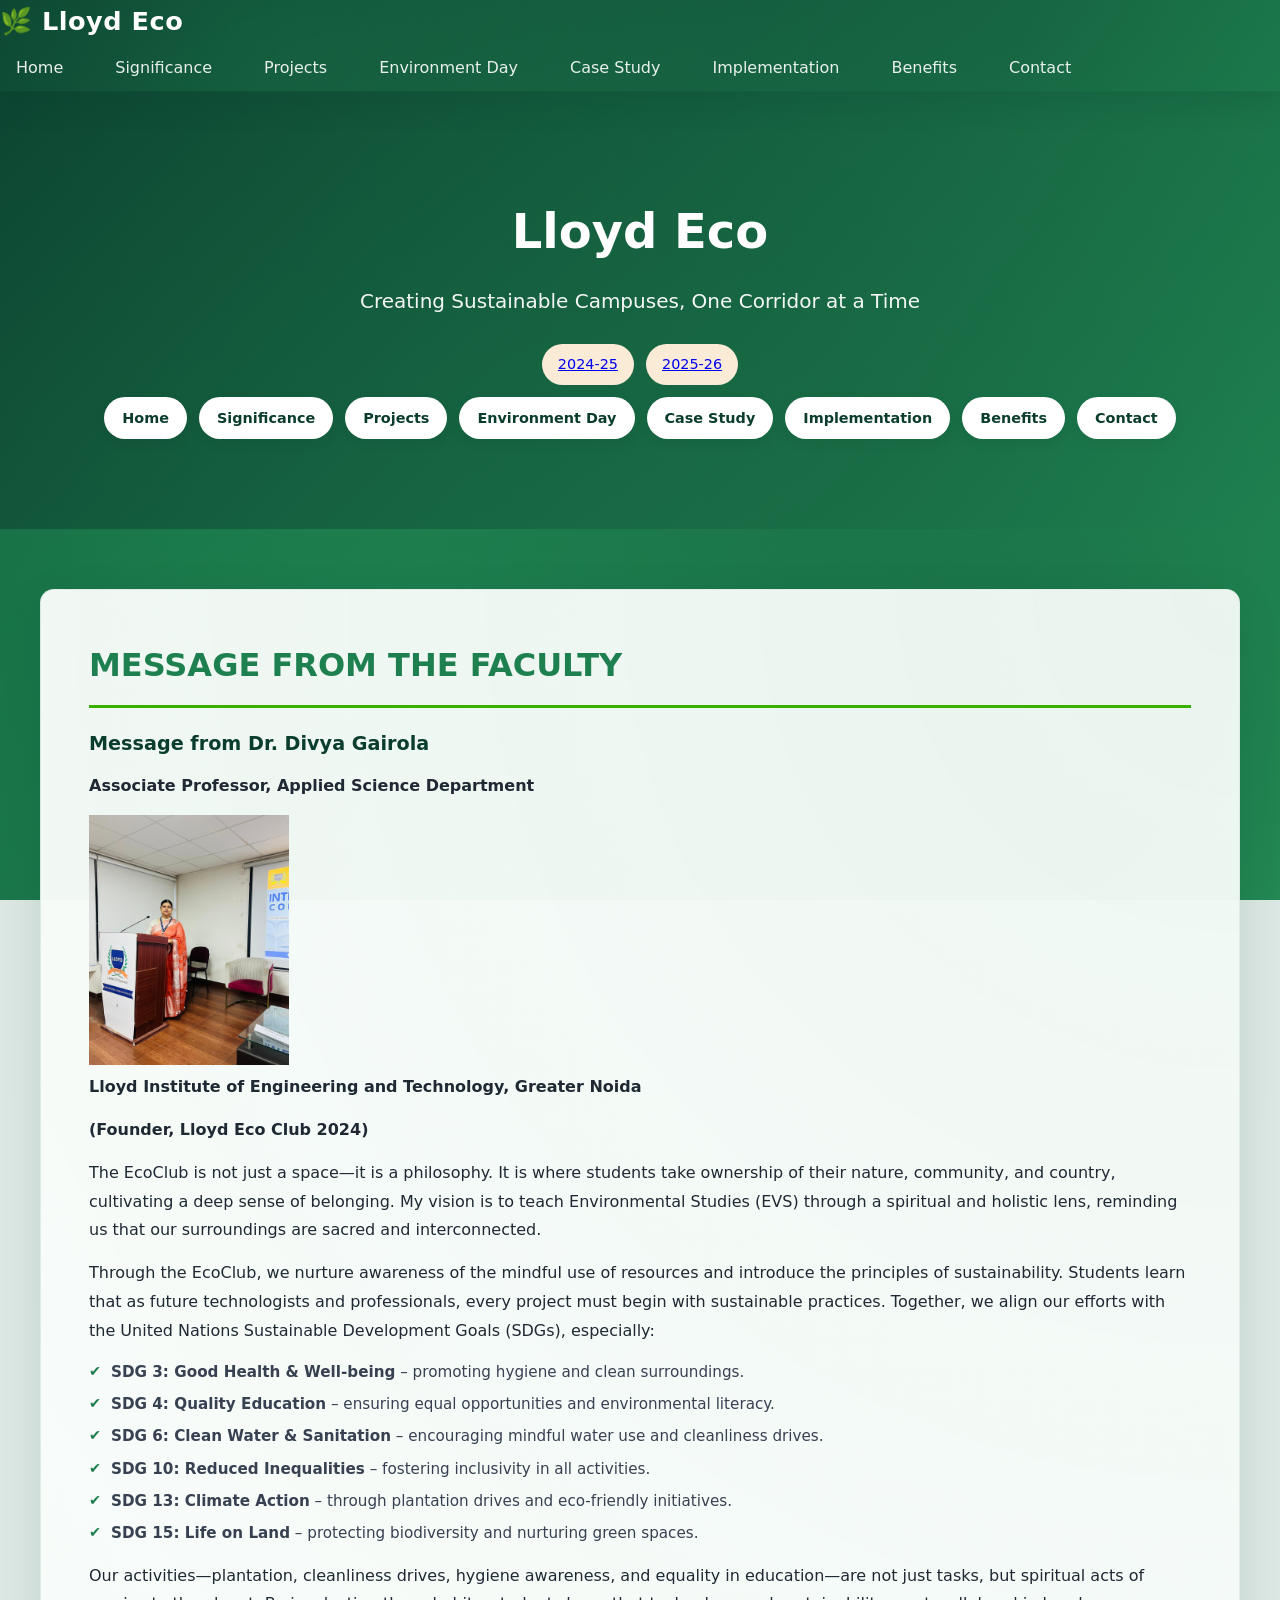
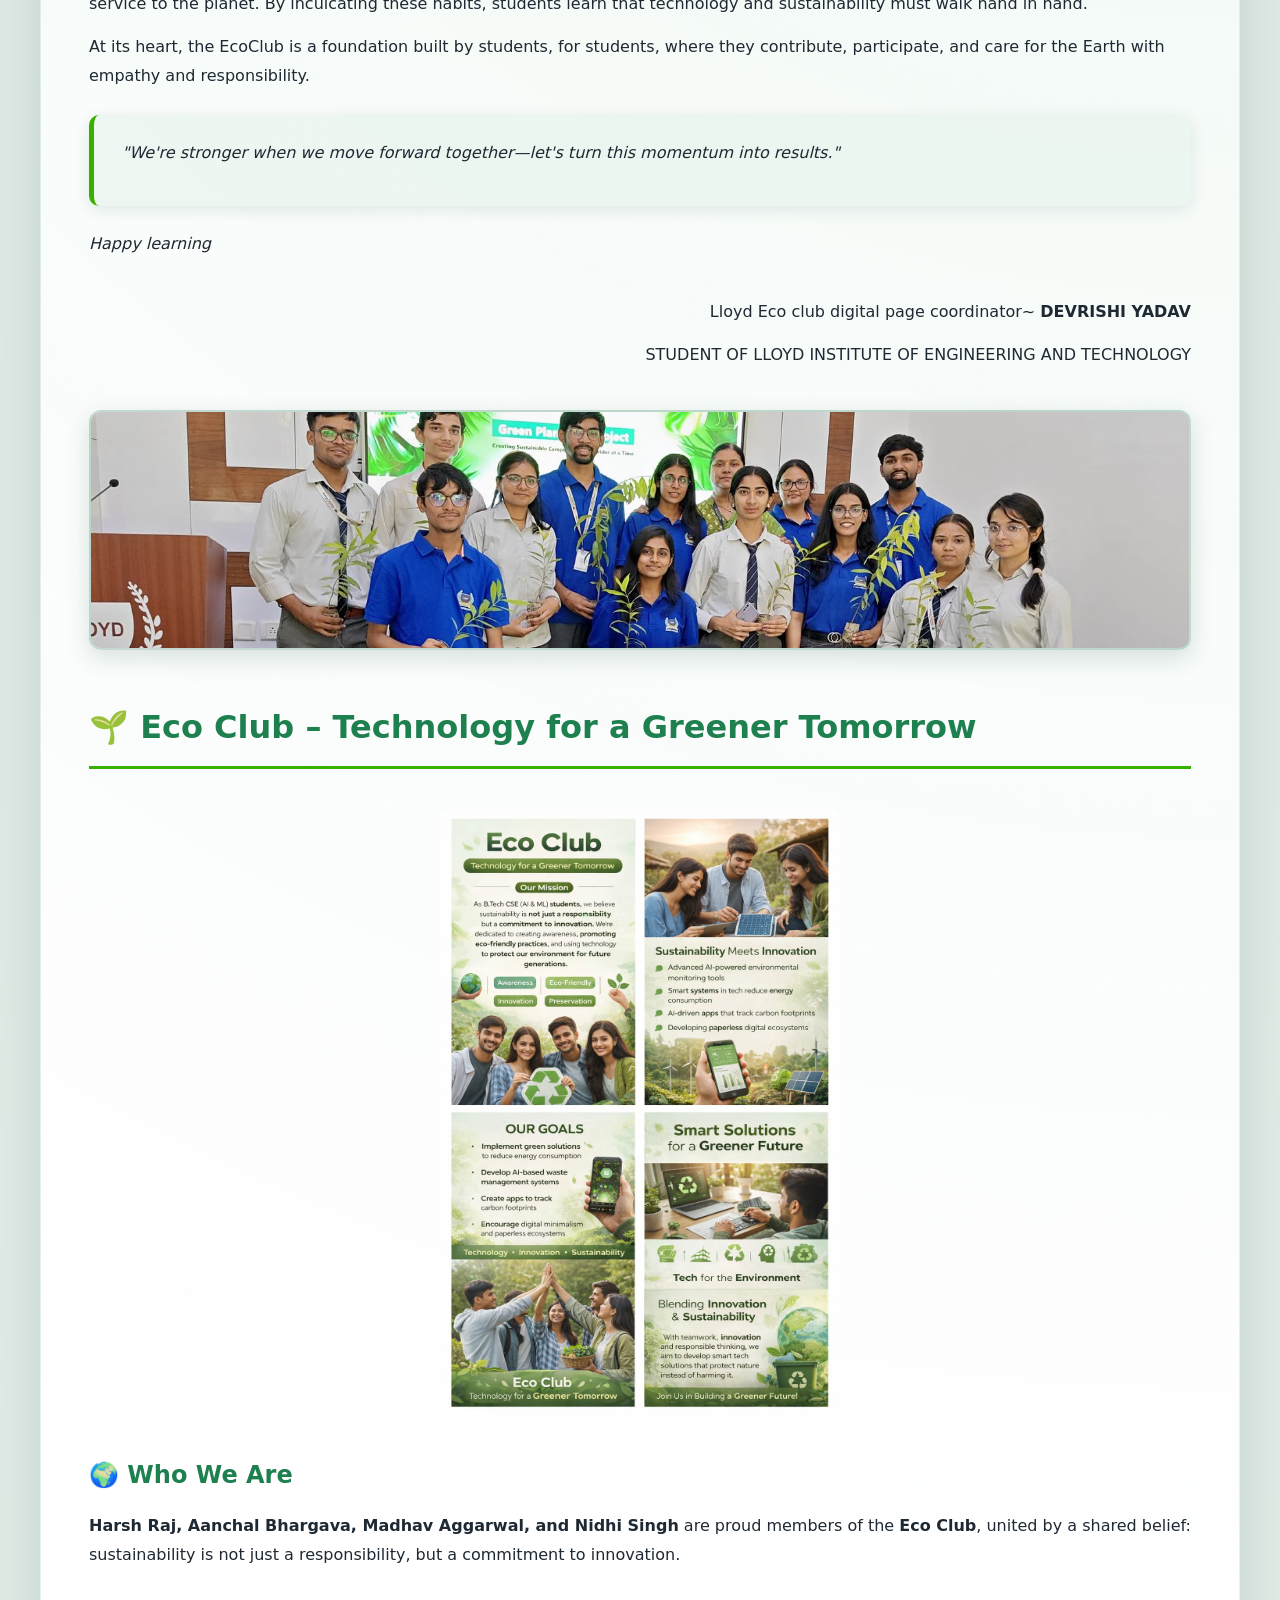
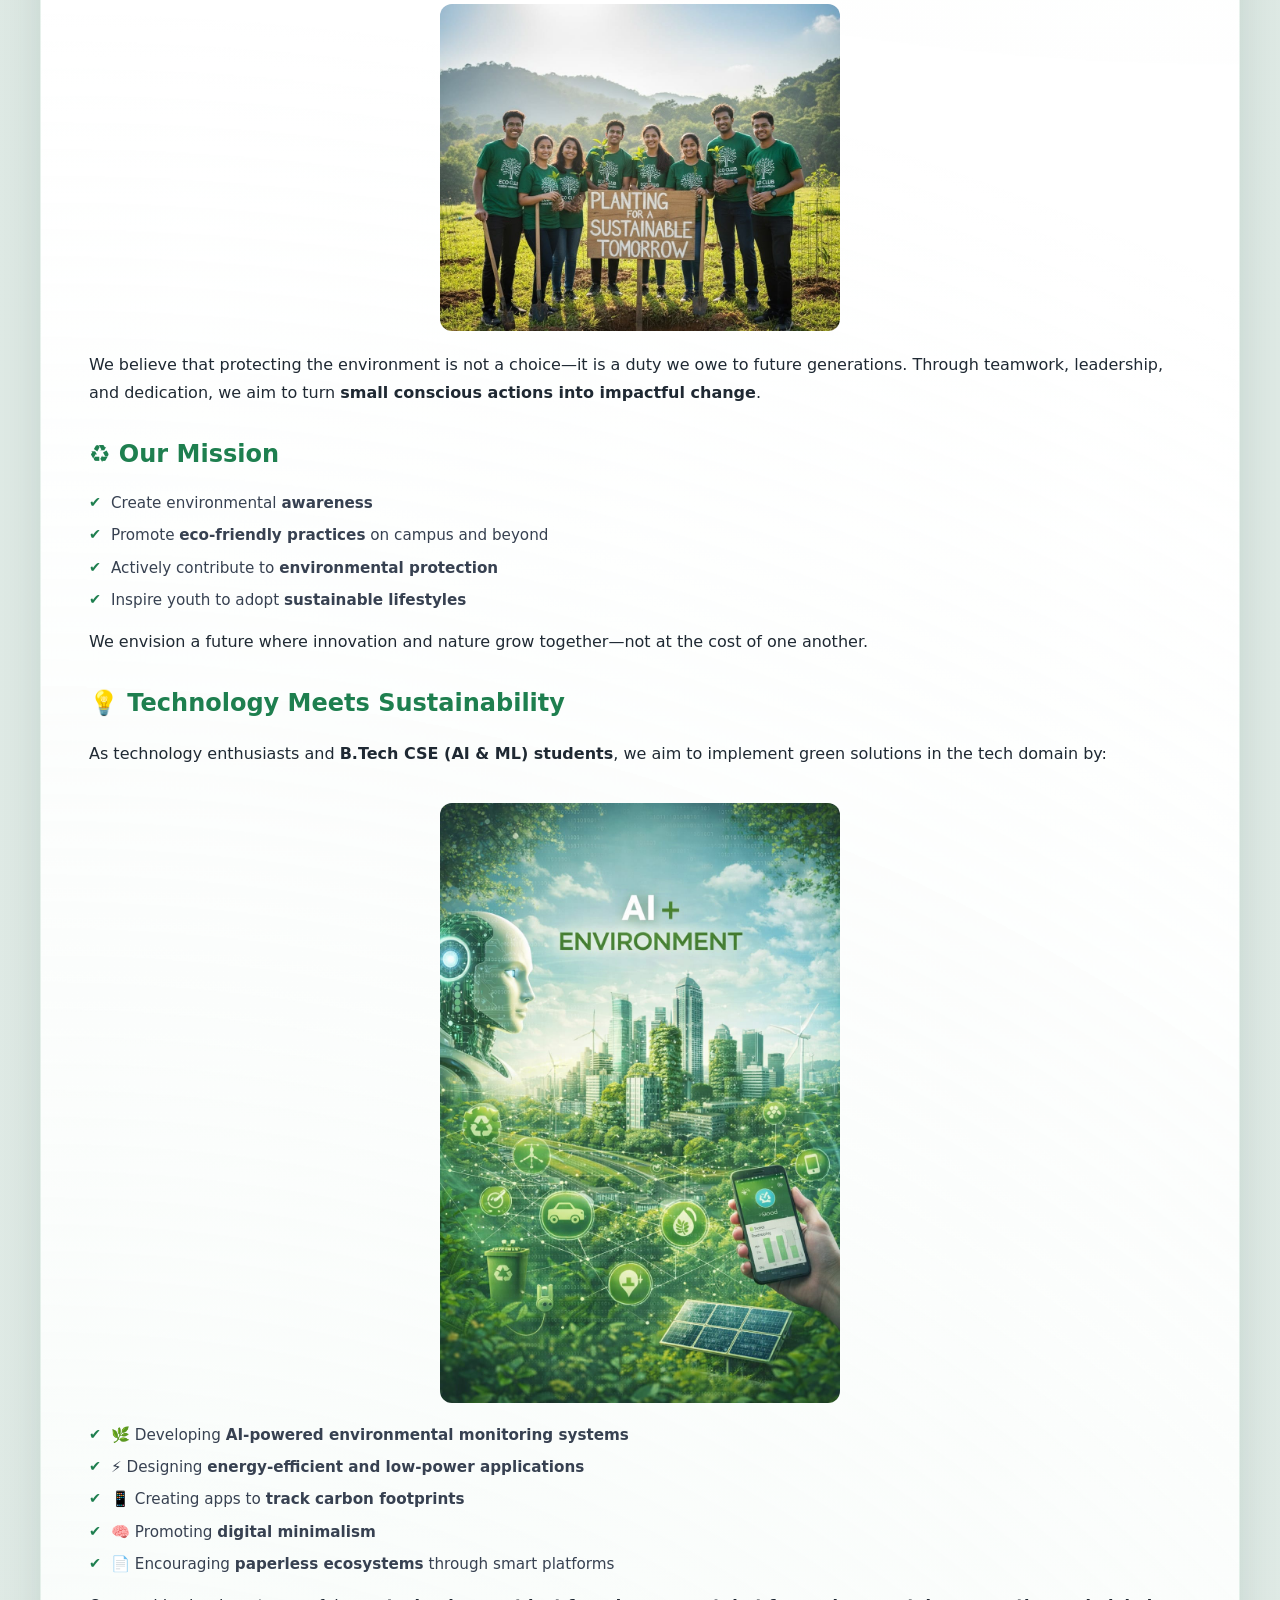
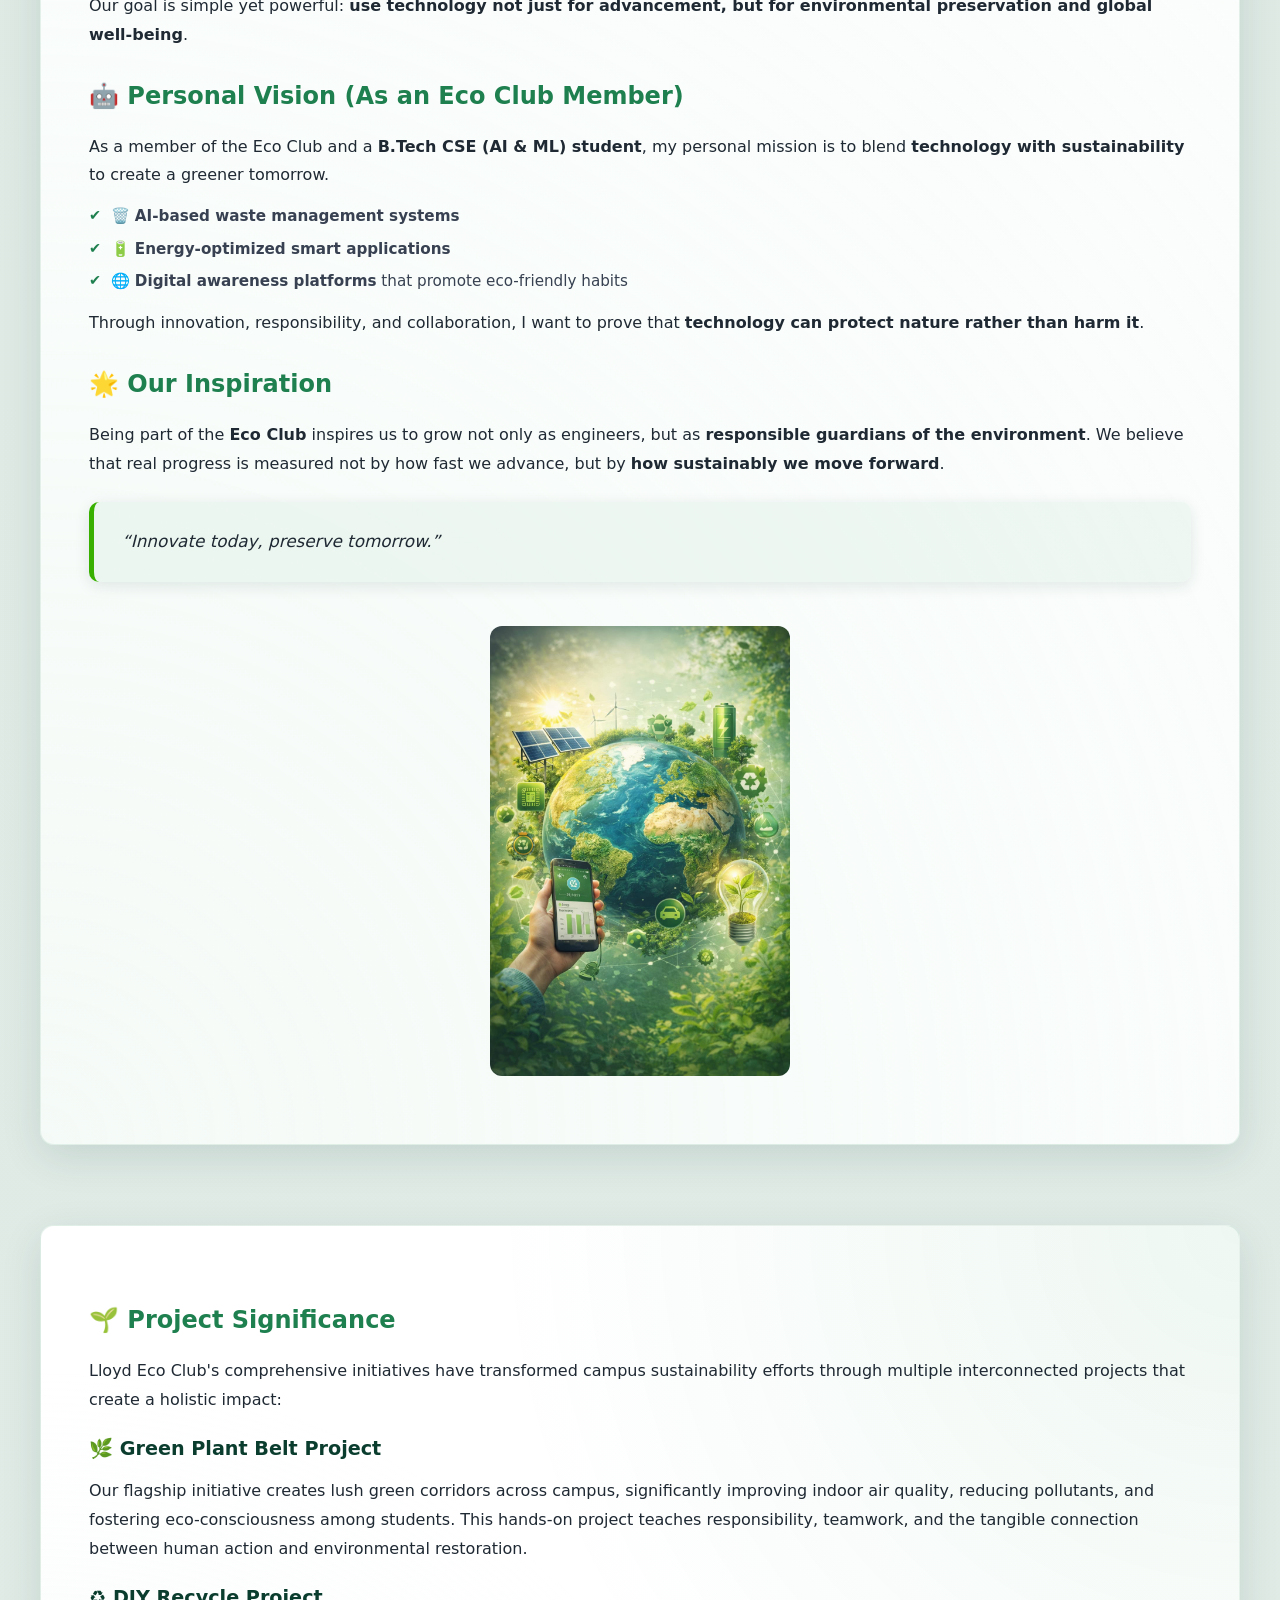
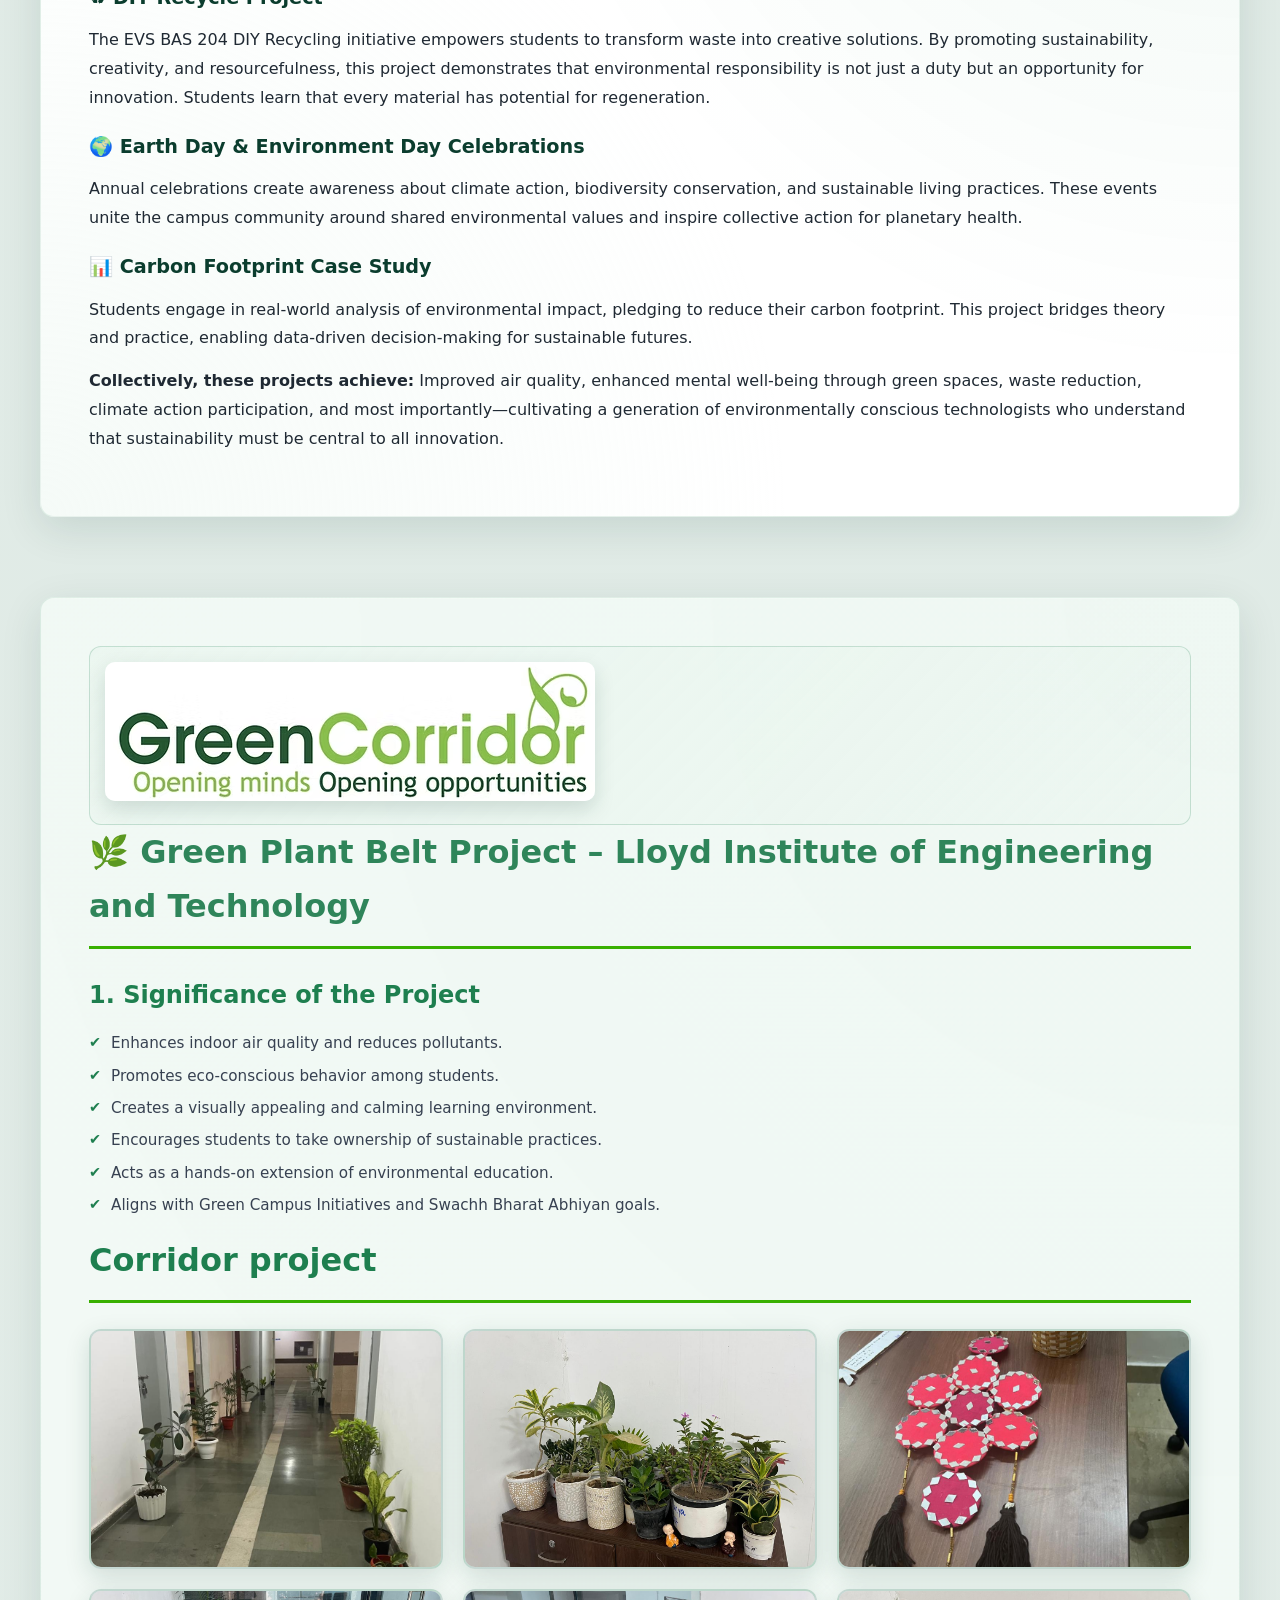
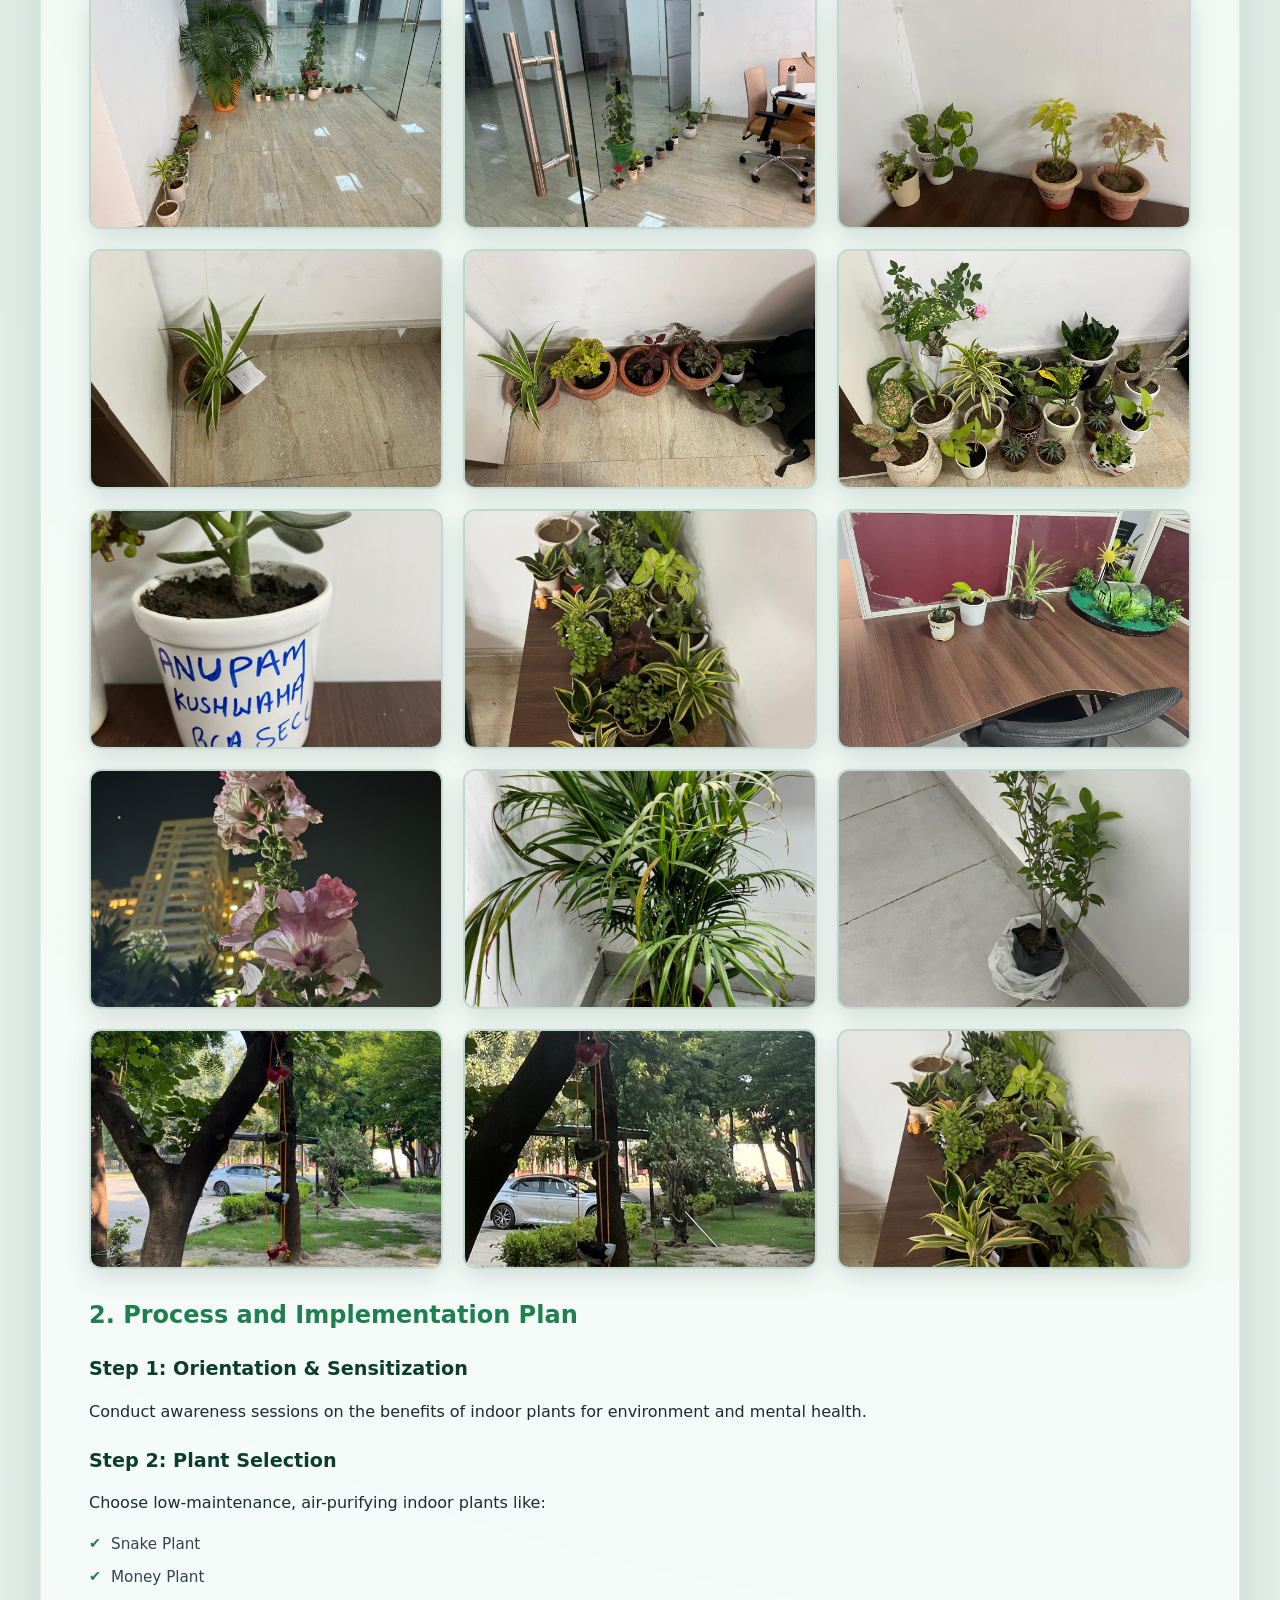
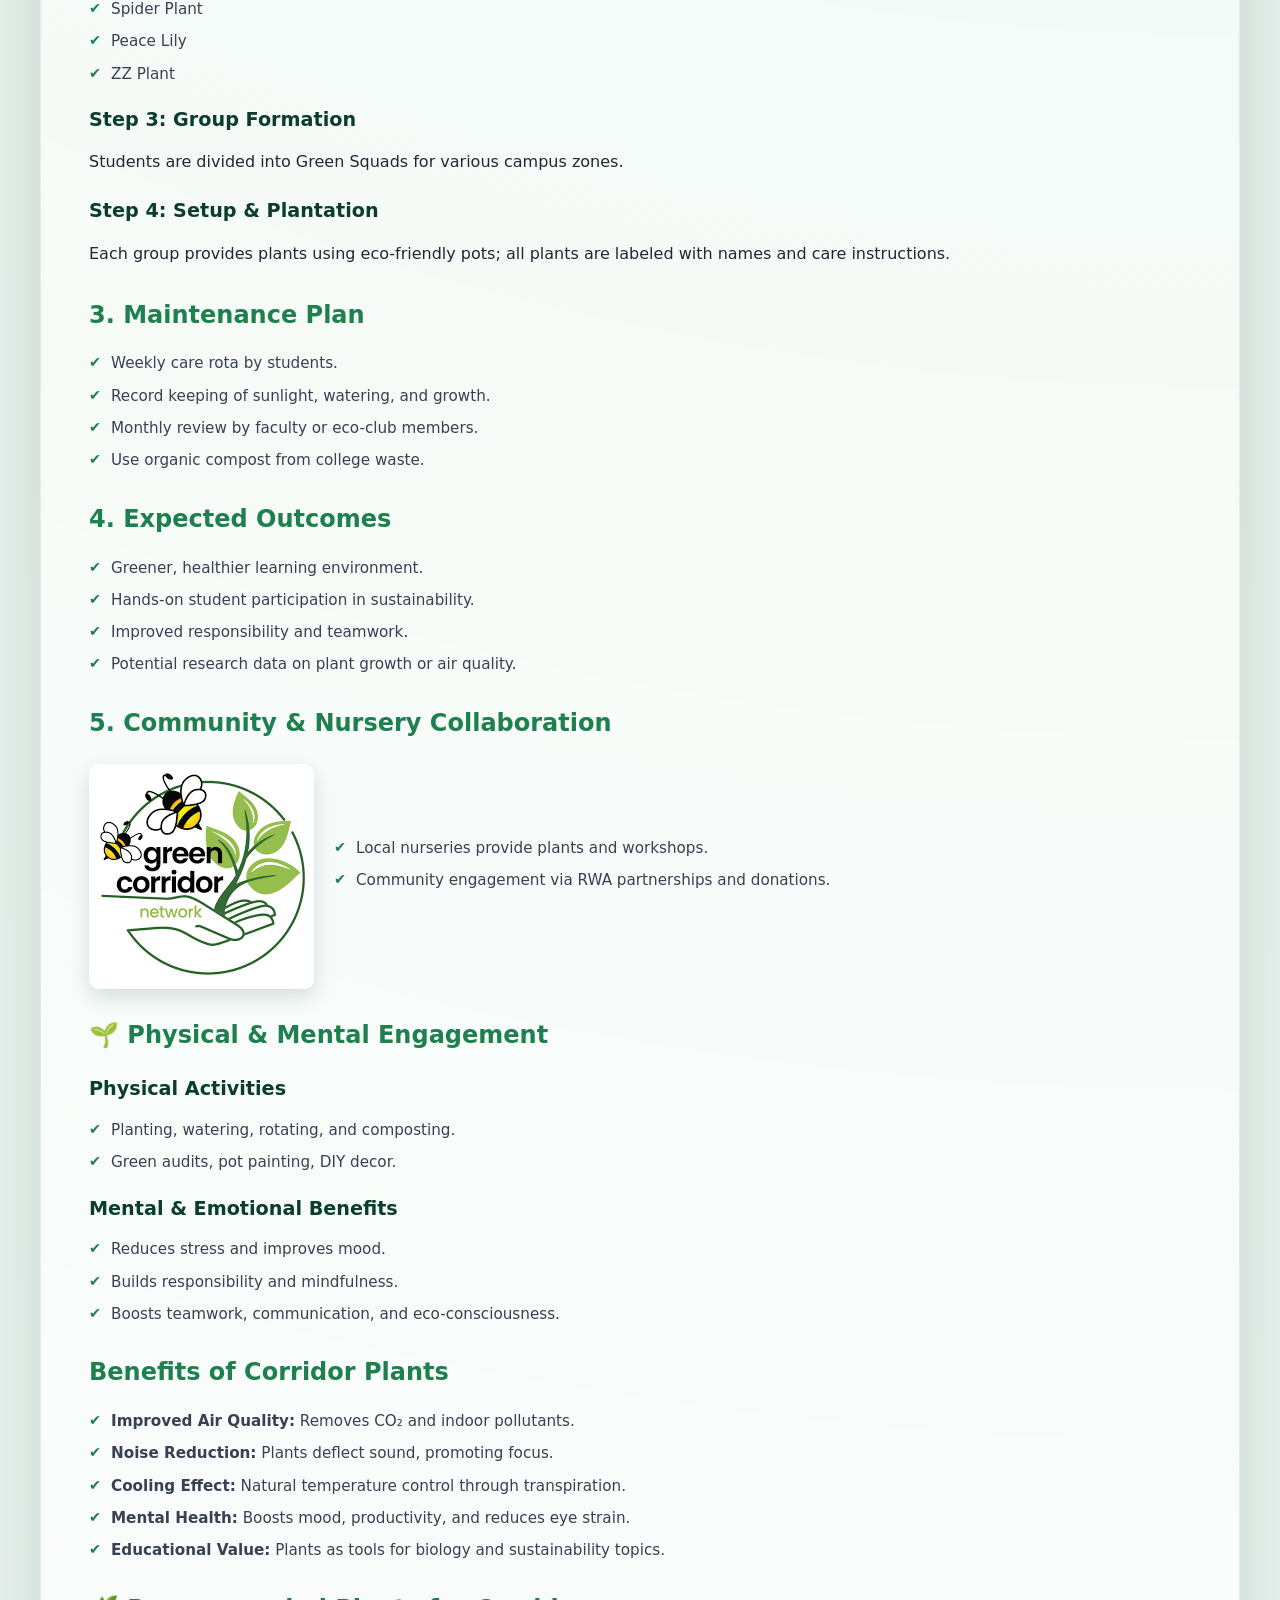
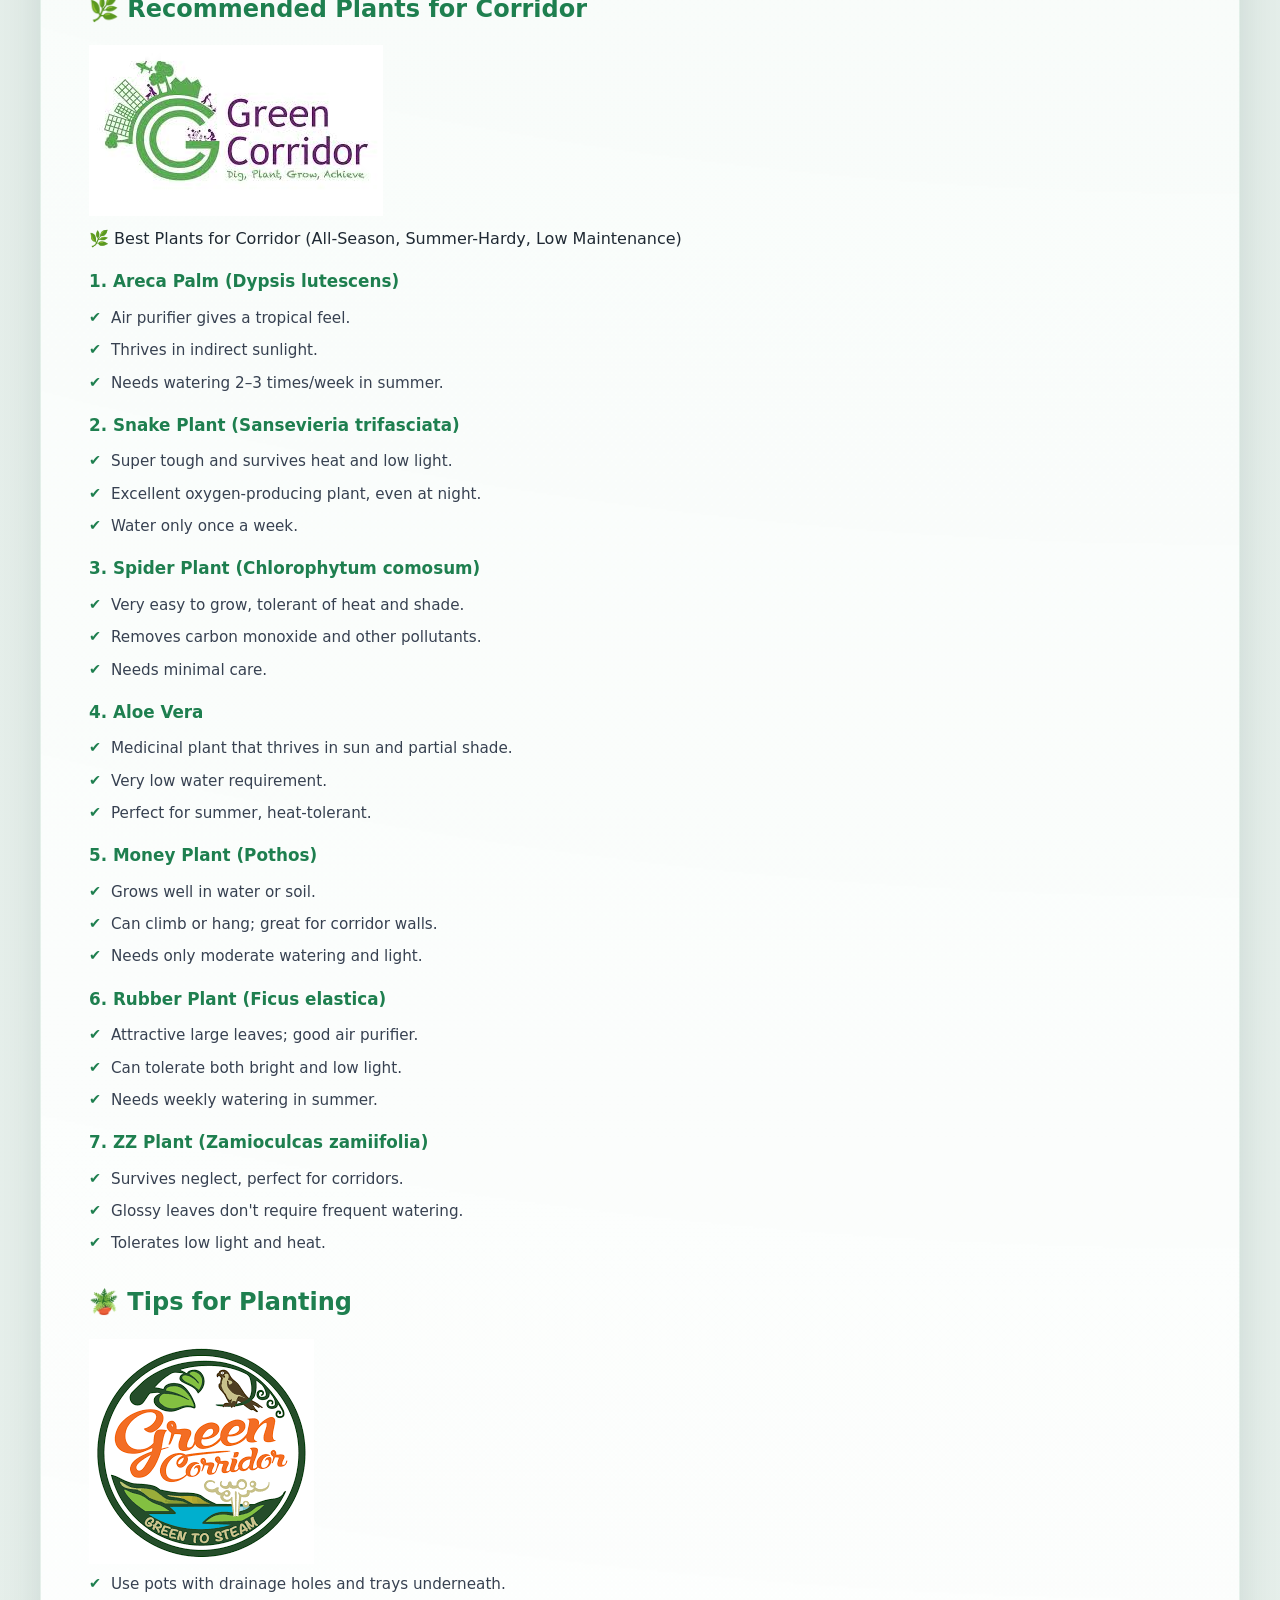
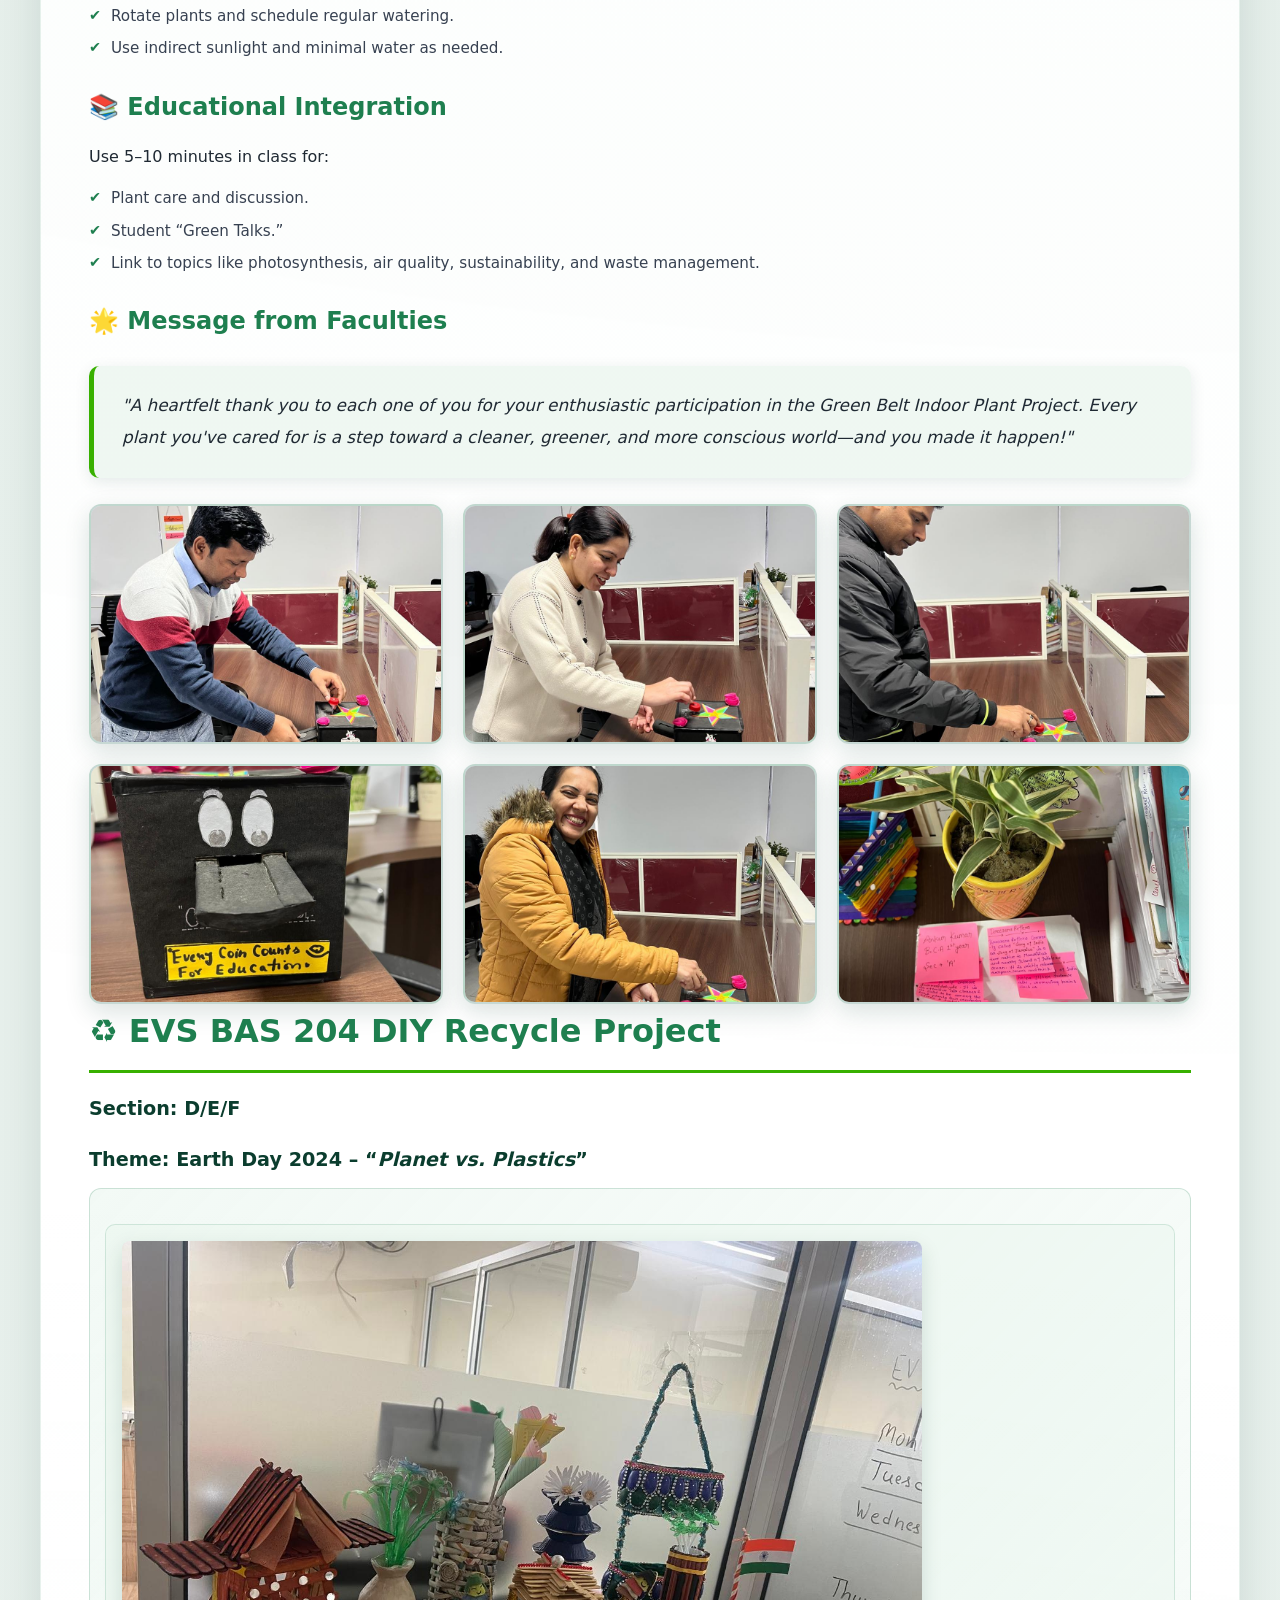
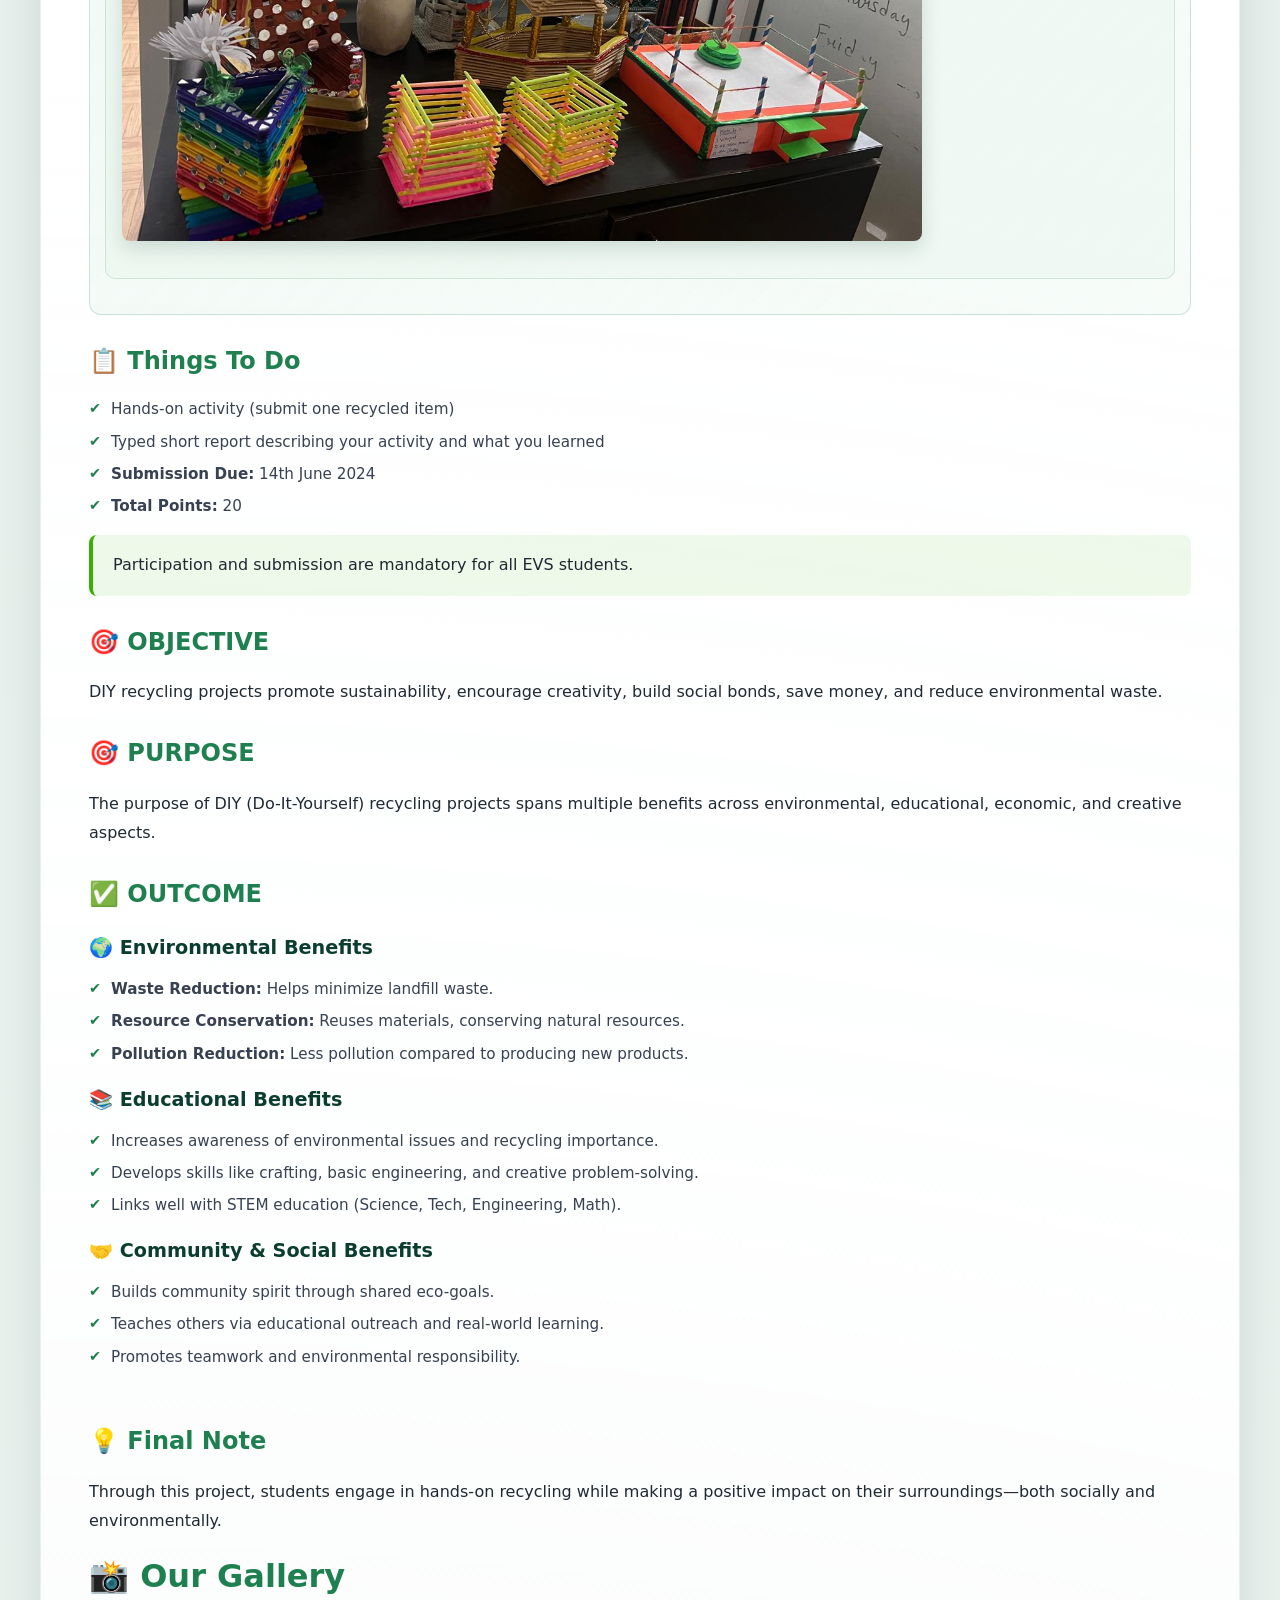
<file: index.html>
<!DOCTYPE html>
<html lang="en">
<head>
  <meta charset="UTF-8" />
  <meta name="viewport" content="width=device-width, initial-scale=1.0"/>
  <title>Green Belt Project | Lloyd Institute</title>
  <link rel="stylesheet" href="style.css" />
  <link rel="shortcut icon" href="assets/images/logo_1624276305.jpg">
</head>
<body>
  <header class="head">
    <div class="logo">🌿 Lloyd Eco</div>
      <nav class="navbar">
      <a href="#home">Home</a>
      <a href="#significance">Significance</a>
      <a href="#projects-gallery">Projects</a>
      <a href="#environment">Environment Day</a>
      <a href="#Case">Case Study</a>
      <a href="#implementation">Implementation</a>
      <a href="#benefits">Benefits</a>
      <a href="#contact">Contact</a>
    </nav>
  </header>

  <section class="hero-hero" id="home">
    <div class="hero-inner">
      <div class="hero-title">
        <h1>Lloyd Eco</h1>
        <p class="hero-sub">Creating Sustainable Campuses, One Corridor at a Time</p>

        <div class="roots" role="tablist" aria-label="Project years">
          <a href="#environment" id="year2024" class="year-box" role="tab" style="background-color: antiquewhite;">2024-25</a>
          <a href="#future" id="year2025" class="year-box" role="tab" style="background-color: antiquewhite;">2025-26</a>
        </div>
      </div>
      
      <nav class="quick-nav" aria-label="Quick navigation compact" style="margin-top:12px">
        <a href="#home" class="quick-link">Home</a>
        <a href="#significance" class="quick-link">Significance</a>
        <a href="#projects-gallery" class="quick-link">Projects</a>
        <a href="#environment" class="quick-link">Environment Day</a>
        <a href="#Case" class="quick-link">Case Study</a>
        <a href="#implementation" class="quick-link">Implementation</a>
        <a href="#benefits" class="quick-link">Benefits</a>
        <a href="#contact" class="quick-link">Contact</a>
      </nav>
    
    </div>
      </section>
  <main>

           
      <section class="content-section">
        <h1>MESSAGE FROM THE FACULTY</h1>

        <div class="faculty-message">
          <h3>Message from Dr. Divya Gairola</h3>
          <p><strong>Associate Professor, Applied Science Department</strong></p>
        
          <img src="assets/newimg/0330cf3c-f238-4c38-9ec6-76ccc315e867.jfif" alt="Faculty message image 2" height ="250" width="200">
            
          <p><strong>Lloyd Institute of Engineering and Technology, Greater Noida</strong></p>
          <p><strong>(Founder, Lloyd Eco Club 2024)</strong></p>
          
          <p>The EcoClub is not just a space—it is a philosophy. It is where students take ownership of their nature, community, and country, cultivating a deep sense of belonging. My vision is to teach Environmental Studies (EVS) through a spiritual and holistic lens, reminding us that our surroundings are sacred and interconnected.</p>
          
          <p>Through the EcoClub, we nurture awareness of the mindful use of resources and introduce the principles of sustainability. Students learn that as future technologists and professionals, every project must begin with sustainable practices. Together, we align our efforts with the United Nations Sustainable Development Goals (SDGs), especially:</p>
          
          <ul>
            <li><strong>SDG 3: Good Health & Well-being</strong> – promoting hygiene and clean surroundings.</li>
            <li><strong>SDG 4: Quality Education</strong> – ensuring equal opportunities and environmental literacy.</li>
            <li><strong>SDG 6: Clean Water & Sanitation</strong> – encouraging mindful water use and cleanliness drives.</li>
            <li><strong>SDG 10: Reduced Inequalities</strong> – fostering inclusivity in all activities.</li>
            <li><strong>SDG 13: Climate Action</strong> – through plantation drives and eco-friendly initiatives.</li>
            <li><strong>SDG 15: Life on Land</strong> – protecting biodiversity and nurturing green spaces.</li>
          </ul>
          
          <p>Our activities—plantation, cleanliness drives, hygiene awareness, and equality in education—are not just tasks, but spiritual acts of service to the planet. By inculcating these habits, students learn that technology and sustainability must walk hand in hand.</p>
          
          <p>At its heart, the EcoClub is a foundation built by students, for students, where they contribute, participate, and care for the Earth with empathy and responsibility.</p>
          
          <blockquote>
            <p>"We're stronger when we move forward together—let's turn this momentum into results."</p>
          </blockquote>
          
          <p><em>Happy learning</em></p>
        </div>
 <div class="maker">
        <p>Lloyd Eco club digital page coordinator~ <strong>DEVRISHI YADAV</strong></p>
        <P>STUDENT OF LLOYD INSTITUTE OF ENGINEERING AND TECHNOLOGY</P>
        </div>
        <div class="grid-container">
          <img src="assets/newimg/WhatsApp Image 2026-02-08 at 7.10.52 AM.jpeg" alt="Faculty message image 1">
        
        </div>

<h1 style="padding-top: 50px;">🌱 Eco Club – Technology for a Greener Tomorrow</h1>
<div class="greater">
<img src="assets/newimg/WhatsApp Image 2026-02-09 at 6.06.44 PM.jpeg" alt="Eco Club banner" height="600" width="400"></div>

<section>
<h2>🌍 Who We Are</h2>
<p>
<strong>Harsh Raj, Aanchal Bhargava, Madhav Aggarwal, and Nidhi Singh</strong> are proud members of the <strong>Eco Club</strong>, united by a shared belief: sustainability is not just a responsibility, but a commitment to innovation.
</p>
<div class="greater">
<img src="assets/newimg/WhatsApp Image 2026-02-09 at 6.09.26 PM.jpeg" alt="Eco Club members" height="300" width="400"></div>
<p>
We believe that protecting the environment is not a choice—it is a duty we owe to future generations. Through teamwork, leadership, and dedication, we aim to turn <strong>small conscious actions into impactful change</strong>.
</p>
</section>
<section>
<h2>♻️ Our Mission</h2>
<ul>
<li>Create environmental <strong>awareness</strong></li>
<li>Promote <strong>eco-friendly practices</strong> on campus and beyond</li>
<li>Actively contribute to <strong>environmental protection</strong></li>
<li>Inspire youth to adopt <strong>sustainable lifestyles</strong></li>
</ul>
<p>
We envision a future where innovation and nature grow together—not at the cost of one another.
</p>
</section>
<section>
<h2>💡 Technology Meets Sustainability</h2>
<p>
As technology enthusiasts and <strong>B.Tech CSE (AI & ML) students</strong>, we aim to implement green solutions in the tech domain by:
</p>
<div class="greater">
  <img src="assets/newimg/WhatsApp Image 2026-02-09 at 6.06.42 PM (1).jpeg" alt="Technology and sustainability" height="300" width="400"></div>
</div>
<ul>
<li>🌿 Developing <strong>AI-powered environmental monitoring systems</strong></li>
<li>⚡ Designing <strong>energy-efficient and low-power applications</strong></li>
<li>📱 Creating apps to <strong>track carbon footprints</strong></li>
<li>🧠 Promoting <strong>digital minimalism</strong></li>
<li>📄 Encouraging <strong>paperless ecosystems</strong> through smart platforms</li>
</ul>
<p>
Our goal is simple yet powerful: <strong>use technology not just for advancement, but for environmental preservation and global well-being</strong>.
</p>
</section>


<section>
<h2>🤖 Personal Vision (As an Eco Club Member)</h2>
<p>
As a member of the Eco Club and a <strong>B.Tech CSE (AI & ML) student</strong>, my personal mission is to blend <strong>technology with sustainability</strong> to create a greener tomorrow.
</p>
<ul>
<li>🗑️ <strong>AI-based waste management systems</strong></li>
<li>🔋 <strong>Energy-optimized smart applications</strong></li>
<li>🌐 <strong>Digital awareness platforms</strong> that promote eco-friendly habits</li>
</ul>
<p>
Through innovation, responsibility, and collaboration, I want to prove that <strong>technology can protect nature rather than harm it</strong>.
</p>
</section>


<section>
<h2>🌟 Our Inspiration</h2>
<p>
Being part of the <strong>Eco Club</strong> inspires us to grow not only as engineers, but as <strong>responsible guardians of the environment</strong>. We believe that real progress is measured not by how fast we advance, but by <strong>how sustainably we move forward</strong>.
</p>
<blockquote>“Innovate today, preserve tomorrow.”</blockquote>
<div class="greater">
<img src="assets/newimg/WhatsApp Image 2026-02-09 at 6.06.43 PM.jpeg" alt="Eco Club inspiration" height="400" width="300"></div>
</section>
          </div>
      </section>

    <section id="significance" class="content-section">
      <h2>🌱 Project Significance</h2>
      <p>Lloyd Eco Club's comprehensive initiatives have transformed campus sustainability efforts through multiple interconnected projects that create a holistic impact:</p>
      
      <h3>🌿 Green Plant Belt Project</h3>
      <p>Our flagship initiative creates lush green corridors across campus, significantly improving indoor air quality, reducing pollutants, and fostering eco-consciousness among students. This hands-on project teaches responsibility, teamwork, and the tangible connection between human action and environmental restoration.</p>
      
      <h3>♻️ DIY Recycle Project</h3>
      <p>The EVS BAS 204 DIY Recycling initiative empowers students to transform waste into creative solutions. By promoting sustainability, creativity, and resourcefulness, this project demonstrates that environmental responsibility is not just a duty but an opportunity for innovation. Students learn that every material has potential for regeneration.</p>
      
      <h3>🌍 Earth Day & Environment Day Celebrations</h3>
      <p>Annual celebrations create awareness about climate action, biodiversity conservation, and sustainable living practices. These events unite the campus community around shared environmental values and inspire collective action for planetary health.</p>
      
      <h3>📊 Carbon Footprint Case Study</h3>
      <p>Students engage in real-world analysis of environmental impact, pledging to reduce their carbon footprint. This project bridges theory and practice, enabling data-driven decision-making for sustainable futures.</p>
      
      <p><strong>Collectively, these projects achieve:</strong> Improved air quality, enhanced mental well-being through green spaces, waste reduction, climate action participation, and most importantly—cultivating a generation of environmentally conscious technologists who understand that sustainability must be central to all innovation.</p>
    </section>

    <section id="projects-gallery" class="content-section" data-year="2024-25">
      <div class="car"><img src="assets/images/logo updated.avif" alt="Green Corridor logo"></div>
      <h1 style="color: #2f855a;">🌿 Green Plant Belt Project – Lloyd Institute of Engineering and Technology</h1>
      <div class="hell">
        <h2>1. Significance of the Project</h2>
        <ul>
          <li>Enhances indoor air quality and reduces pollutants.</li>
          <li>Promotes eco-conscious behavior among students.</li>
          <li>Creates a visually appealing and calming learning environment.</li>
          <li>Encourages students to take ownership of sustainable practices.</li>
          <li>Acts as a hands-on extension of environmental education.</li>
          <li>Aligns with Green Campus Initiatives and Swachh Bharat Abhiyan goals.</li>
        </ul>
        <h1>Corridor project</h1>
        <div class="grid-container">
          <img src="assets/images/WhatsApp Image 2025-05-31 at 9.06.05 PM.jpeg" alt="Corridor photo 1">
          <img src="assets/images/WhatsApp Image 2025-05-31 at 8.44.10 PM(1).jpeg" alt="Corridor photo 2">
          <img src="assets/images/WhatsApp Image 2025-05-31 at 8.44.10 PM(2).jpeg" alt="Corridor photo 3">
          <img src="assets/images/WhatsApp Image 2025-05-31 at 8.44.10 PM(3).jpeg" alt="Corridor photo 4">
          <img src="assets/images/WhatsApp Image 2025-05-31 at 8.44.10 PM(4).jpeg" alt="Corridor photo 5">
          <img src="assets/images/WhatsApp Image 2025-05-31 at 8.44.10 PM(5).jpeg" alt="Corridor photo 6">
          <img src="assets/images/WhatsApp Image 2025-05-31 at 8.44.10 PM(6).jpeg" alt="Corridor photo 7">
          <img src="assets/images/WhatsApp Image 2025-05-31 at 8.44.10 PM(7).jpeg" alt="Corridor photo 8">
          <img src="assets/images/WhatsApp Image 2025-05-31 at 8.44.10 PM.jpeg" alt="Corridor photo 9">
          <img src="assets/images/WhatsApp Image 2025-05-31 at 8.45.22 PM.jpeg" alt="Corridor photo 10">
          <img src="assets/images/WhatsApp Image 2025-05-31 at 8.45.23 PM(1).jpeg" alt="Corridor photo 11">
          <img src="assets/images/WhatsApp Image 2025-05-31 at 8.45.23 PM(2).jpeg" alt="Corridor photo 12">
          <img src="assets/images/WhatsApp Image 2025-05-31 at 8.45.23 PM(3).jpeg" alt="Corridor photo 13">
          <img src="assets/images/WhatsApp Image 2025-05-31 at 8.45.23 PM(4).jpeg" alt="Corridor photo 14">
          <img src="assets/images/WhatsApp Image 2025-05-31 at 8.45.23 PM(5).jpeg" alt="Corridor photo 15">
          <img src="assets/images/WhatsApp Image 2025-05-31 at 8.45.23 PM(6).jpeg" alt="Corridor photo 16">
          <img src="assets/images/WhatsApp Image 2025-05-31 at 8.45.23 PM(7).jpeg" alt="Corridor photo 17">
          <img src="assets/images/WhatsApp Image 2025-05-31 at 8.45.23 PM.jpeg" alt="Corridor photo 18">
        
        </div>

        <h2>2. Process and Implementation Plan</h2>
        <h3>Step 1: Orientation & Sensitization</h3>
        <p>Conduct awareness sessions on the benefits of indoor plants for environment and mental health.</p>

        <h3>Step 2: Plant Selection</h3>
        <p>Choose low-maintenance, air-purifying indoor plants like:</p>
        <ul>
          <li>Snake Plant</li>
          <li>Money Plant</li>
          <li>Spider Plant</li>
          <li>Peace Lily</li>
          <li>ZZ Plant</li>
        </ul>

        <h3>Step 3: Group Formation</h3>
        <p>Students are divided into Green Squads for various campus zones.</p>

        <h3>Step 4: Setup & Plantation</h3>
        <p>Each group provides plants using eco-friendly pots; all plants are labeled with names and care instructions.</p>

        <h2>3. Maintenance Plan</h2>
        <ul>
          <li>Weekly care rota by students.</li>
          <li>Record keeping of sunlight, watering, and growth.</li>
          <li>Monthly review by faculty or eco-club members.</li>
          <li>Use organic compost from college waste.</li>
        </ul>

        <h2>4. Expected Outcomes</h2>
        <ul>
          <li>Greener, healthier learning environment.</li>
          <li>Hands-on student participation in sustainability.</li>
          <li>Improved responsibility and teamwork.</li>
          <li>Potential research data on plant growth or air quality.</li>
        </ul>

        <h2>5. Community & Nursery Collaboration</h2>
        <div class="giga">
          <img src="assets/images/Untitled2.png" alt="Nursery collaboration">
          <ul>
            <li>Local nurseries provide plants and workshops.</li>
            <li>Community engagement via RWA partnerships and donations.</li>
          </ul>
        </div>
        <h2>🌱 Physical & Mental Engagement</h2>
        <h3>Physical Activities</h3>
        <ul>
          <li>Planting, watering, rotating, and composting.</li>
          <li>Green audits, pot painting, DIY decor.</li>
        </ul>
        <h3>Mental & Emotional Benefits</h3>
        <ul>
          <li>Reduces stress and improves mood.</li>
          <li>Builds responsibility and mindfulness.</li>
          <li>Boosts teamwork, communication, and eco-consciousness.</li>
        </ul>

        <h2>Benefits of Corridor Plants</h2>
        <ul>
          <li><strong>Improved Air Quality:</strong> Removes CO₂ and indoor pollutants.</li>
          <li><strong>Noise Reduction:</strong> Plants deflect sound, promoting focus.</li>
          <li><strong>Cooling Effect:</strong> Natural temperature control through transpiration.</li>
          <li><strong>Mental Health:</strong> Boosts mood, productivity, and reduces eye strain.</li>
          <li><strong>Educational Value:</strong> Plants as tools for biology and sustainability topics.</li>
        </ul>

        <h2>🌿 Recommended Plants for Corridor</h2>
        <img src="assets/images/Untitled.jpeg" alt="Recommended plants">
        <p>🌿 Best Plants for Corridor (All-Season, Summer-Hardy, Low Maintenance)</p>
        <h4>1. Areca Palm (Dypsis lutescens)</h4>
        <ul>
          <li>Air purifier gives a tropical feel.</li>
          <li>Thrives in indirect sunlight.</li>
          <li>Needs watering 2–3 times/week in summer.</li>
        </ul>
        <h4>2. Snake Plant (Sansevieria trifasciata)</h4>
        <ul>
          <li>Super tough and survives heat and low light.</li>
          <li>Excellent oxygen-producing plant, even at night.</li>
          <li>Water only once a week.</li>
        </ul>
        <h4>3. Spider Plant (Chlorophytum comosum)</h4>
        <ul>
          <li>Very easy to grow, tolerant of heat and shade.</li>
          <li>Removes carbon monoxide and other pollutants.</li>
          <li>Needs minimal care.</li>
        </ul>
        <h4>4. Aloe Vera</h4>
        <ul>
          <li>Medicinal plant that thrives in sun and partial shade.</li>
          <li>Very low water requirement.</li>
          <li>Perfect for summer, heat-tolerant.</li>
        </ul>
        <h4>5. Money Plant (Pothos)</h4>
        <ul>
          <li>Grows well in water or soil.</li>
          <li>Can climb or hang; great for corridor walls.</li>
          <li>Needs only moderate watering and light.</li>
        </ul>
        <h4>6. Rubber Plant (Ficus elastica)</h4>
        <ul>
          <li>Attractive large leaves; good air purifier.</li>
          <li>Can tolerate both bright and low light.</li>
          <li>Needs weekly watering in summer.</li>
        </ul>
        <h4>7. ZZ Plant (Zamioculcas zamiifolia)</h4>
        <ul>
          <li>Survives neglect, perfect for corridors.</li>
          <li>Glossy leaves don't require frequent watering.</li>
          <li>Tolerates low light and heat.</li>
        </ul>

        <h2>🪴 Tips for Planting</h2>
        <img src="assets/images/Untitled.png" alt="Planting tips image">
        <ul>
          <li>Use pots with drainage holes and trays underneath.</li>
          <li>Rotate plants and schedule regular watering.</li>
          <li>Use indirect sunlight and minimal water as needed.</li>
        </ul>

        <h2>📚 Educational Integration</h2>
        <p>Use 5–10 minutes in class for:</p>
        <ul>
          <li>Plant care and discussion.</li>
          <li>Student “Green Talks.”</li>
          <li>Link to topics like photosynthesis, air quality, sustainability, and waste management.</li>
        </ul>
 
        <h2>🌟 Message from Faculties</h2>
        <blockquote>
          "A heartfelt thank you to each one of you for your enthusiastic participation in the Green Belt Indoor Plant Project.
          Every plant you've cared for is a step toward a cleaner, greener, and more conscious world—and you made it happen!"
        </blockquote>
        <div class="grid-container">
          <img src="assets/images/WhatsApp Image 2025-05-31 at 6.42.42 PM.jpeg" alt="Faculty image 1">
          <img src="assets/images/WhatsApp Image 2025-05-31 at 6.42.43 PM.jpeg" alt="Faculty image 2">
          <img src="assets/images/WhatsApp Image 2025-05-31 at 6.42.44 PM(1).jpeg" alt="Faculty image 3">
          <img src="assets/images/WhatsApp Image 2025-05-31 at 6.42.44 PM(2).jpeg" alt="Faculty image 4">
          <img src="assets/images/WhatsApp Image 2025-05-31 at 6.42.44 PM.jpeg" alt="Faculty image 5">
          <img src="assets/images/WhatsApp Image 2025-05-31 at 6.42.45 PM.jpeg" alt="Faculty image 6">
        </div>

        <div class="container">
          <h1>♻️ EVS BAS 204 DIY Recycle Project</h1>
          <h3><strong>Section:</strong> D/E/F</h3>
          <h3><strong>Theme:</strong> Earth Day 2024 – “<em>Planet vs. Plastics</em>”</h3>
          <div class="car">
            <div class="image-box">
              <img src="assets/images/WhatsApp Image 2025-05-31 at 6.42.46 PM.jpeg" alt="Recycle Project" height="500" width="800">
            </div>
          </div>

          <h2>📋 Things To Do</h2>
          <ul>
            <li>Hands-on activity (submit one recycled item)</li>
            <li>Typed short report describing your activity and what you learned</li>
            <li><strong>Submission Due:</strong> 14th June 2024</li>
            <li><strong>Total Points:</strong> 20</li>
          </ul>
          <p class="highlight">Participation and submission are mandatory for all EVS students.</p>

          <h2>🎯 OBJECTIVE</h2>
          <p>DIY recycling projects promote sustainability, encourage creativity, build social bonds, save money, and reduce environmental waste.</p>

          <h2>🎯 PURPOSE</h2>
          <p>The purpose of DIY (Do-It-Yourself) recycling projects spans multiple benefits across environmental, educational, economic, and creative aspects.</p>

          <h2>✅ OUTCOME</h2>
          <h3>🌍 Environmental Benefits</h3>
          <ul>
            <li><strong>Waste Reduction:</strong> Helps minimize landfill waste.</li>
            <li><strong>Resource Conservation:</strong> Reuses materials, conserving natural resources.</li>
            <li><strong>Pollution Reduction:</strong> Less pollution compared to producing new products.</li>
          </ul>

          <h3>📚 Educational Benefits</h3>
          <ul>
            <li>Increases awareness of environmental issues and recycling importance.</li>
            <li>Develops skills like crafting, basic engineering, and creative problem-solving.</li>
            <li>Links well with STEM education (Science, Tech, Engineering, Math).</li>
          </ul>

          <h3>🤝 Community & Social Benefits</h3>
          <ul>
            <li>Builds community spirit through shared eco-goals.</li>
            <li>Teaches others via educational outreach and real-world learning.</li>
            <li>Promotes teamwork and environmental responsibility.</li>
          </ul>

          <div class="grid-container">
        
          </div>

          <h2>💡 Final Note</h2>
          <p>Through this project, students engage in hands-on recycling while making a positive impact on their surroundings—both socially and environmentally.</p>
        </div>

        <h1>📸 Our Gallery</h1>
        <div class="grid-container">
          <img src="assets/images/WhatsApp Image 2025-05-31 at 8.47.12 PM(1).jpeg" alt="Gallery 1">
          <img src="assets/images/WhatsApp Image 2025-05-31 at 8.47.12 PM(2).jpeg" alt="Gallery 2">
          <img src="assets/images/WhatsApp Image 2025-05-31 at 8.47.12 PM(3).jpeg" alt="Gallery 3">
          <img src="assets/images/WhatsApp Image 2025-05-31 at 8.47.12 PM(4).jpeg" alt="Gallery 4">
          <img src="assets/images/WhatsApp Image 2025-05-31 at 8.47.12 PM(5).jpeg" alt="Gallery 5">
          <img src="assets/images/WhatsApp Image 2025-05-31 at 8.47.12 PM(6).jpeg" alt="Gallery 6">
          <img src="assets/images/WhatsApp Image 2025-05-31 at 8.47.12 PM.jpeg" alt="Gallery 7">
          <img src="assets/images/WhatsApp Image 2025-05-31 at 8.47.13 PM(1).jpeg" alt="Gallery 8">
          <img src="assets/images/WhatsApp Image 2025-05-31 at 8.47.13 PM(10).jpeg" alt="Gallery 9">
          <img src="assets/images/WhatsApp Image 2025-05-31 at 8.47.13 PM(11).jpeg" alt="Gallery 10">
          <img src="assets/images/WhatsApp Image 2025-05-31 at 8.47.13 PM(12).jpeg" alt="Gallery 11">
          <img src="assets/images/WhatsApp Image 2025-05-31 at 8.47.13 PM(13).jpeg" alt="Gallery 12">
          <img src="assets/images/WhatsApp Image 2025-05-31 at 8.47.13 PM(14).jpeg" alt="Gallery 13">
          <img src="assets/images/WhatsApp Image 2025-05-31 at 8.47.13 PM(15).jpeg" alt="Gallery 14">
          <img src="assets/images/WhatsApp Image 2025-05-31 at 8.47.13 PM(16).jpeg" alt="Gallery 15">
          <img src="assets/images/WhatsApp Image 2025-05-31 at 8.47.13 PM(17).jpeg" alt="Gallery 16">
          <img src="assets/images/WhatsApp Image 2025-05-31 at 8.47.13 PM(18).jpeg" alt="Gallery 17">
          <img src="assets/images/WhatsApp Image 2025-05-31 at 8.47.13 PM(19).jpeg" alt="Gallery 18">
          <img src="assets/images/WhatsApp Image 2025-05-31 at 8.47.13 PM(2).jpeg" alt="Gallery 19">
          <img src="assets/images/WhatsApp Image 2025-05-31 at 8.47.13 PM(21).jpeg" alt="Gallery 20">
          <img src="assets/images/WhatsApp Image 2025-05-31 at 8.47.13 PM(3).jpeg" alt="Gallery 21">
          <img src="assets/images/WhatsApp Image 2025-05-31 at 8.47.13 PM(4).jpeg" alt="Gallery 22">
          <img src="assets/images/WhatsApp Image 2025-05-31 at 8.47.13 PM(5).jpeg" alt="Gallery 23">
          <img src="assets/images/WhatsApp Image 2025-05-31 at 8.47.13 PM(6).jpeg" alt="Gallery 24">
          <img src="assets/images/WhatsApp Image 2025-05-31 at 8.47.13 PM(7).jpeg" alt="Gallery 25">
          <img src="assets/images/WhatsApp Image 2025-05-31 at 8.47.13 PM(8).jpeg" alt="Gallery 26">
          <img src="assets/images/WhatsApp Image 2025-05-31 at 8.48.46 PM.jpeg" alt="Gallery 27">
          <img src="assets/images/WhatsApp Image 2025-05-31 at 8.47.13 PM.jpeg" alt="Gallery 28">
          <img src="assets/images/WhatsApp Image 2025-05-31 at 8.48.44 PM.jpeg" alt="Gallery 29">
          <img src="assets/images/WhatsApp Image 2025-05-31 at 8.48.45 PM(1).jpeg" alt="Gallery 30">
          <img src="assets/images/WhatsApp Image 2025-05-31 at 8.48.46 PM.jpeg" alt="Gallery 31">
          <img src="assets/images/WhatsApp Image 2025-05-31 at 8.48.45 PM(2).jpeg" alt="Gallery 32">
          <img src="assets/images/WhatsApp Image 2025-05-31 at 8.48.45 PM(3).jpeg" alt="Gallery 33">
          <img src="assets/images/WhatsApp Image 2025-05-31 at 8.48.49 PM.jpeg" alt="Gallery 34">
          <img src="assets/images/WhatsApp Image 2025-05-31 at 8.48.45 PM.jpeg" alt="Gallery 35">
          <img src="assets/images/WhatsApp Image 2025-05-31 at 8.48.46 PM(1).jpeg" alt="Gallery 36">
          <img src="assets/images/WhatsApp Image 2025-05-31 at 8.48.46 PM.jpeg" alt="Gallery 37">
          <img src="assets/images/WhatsApp Image 2025-05-31 at 8.48.47 PM(1).jpeg" alt="Gallery 38">
          <img src="assets/images/WhatsApp Image 2025-05-31 at 8.48.47 PM(2).jpeg" alt="Gallery 39">
          <img src="assets/images/WhatsApp Image 2025-05-31 at 8.48.49 PM(3).jpeg" alt="Gallery 40">
          <img src="assets/images/WhatsApp Image 2025-05-31 at 8.48.49 PM.jpeg" alt="Gallery 41">
          <img src="assets/images/WhatsApp Image 2025-05-31 at 8.48.50 PM(1).jpeg" alt="Gallery 42">
          <img src="assets/images/WhatsApp Image 2025-05-31 at 8.48.50 PM(2).jpeg" alt="Gallery 43">
          <img src="assets/images/WhatsApp Image 2025-05-31 at 8.48.50 PM(3).jpeg" alt="Gallery 44">
          <img src="assets/images/WhatsApp Image 2025-05-31 at 8.48.52 PM(3).jpeg" alt="Gallery 45">
          <img src="assets/images/WhatsApp Image 2025-05-31 at 8.48.52 PM.jpeg" alt="Gallery 46">
          <img src="assets/images/WhatsApp Image 2025-05-31 at 8.48.53 PM(1).jpeg" alt="Gallery 47">
          <img src="assets/images/WhatsApp Image 2025-05-31 at 8.48.53 PM(2).jpeg" alt="Gallery 48">
          <img src="assets/images/WhatsApp Image 2025-05-31 at 8.48.53 PM.jpeg" alt="Gallery 49">
          <img src="assets/images/WhatsApp Image 2025-05-31 at 8.48.54 PM(2).jpeg" alt="Gallery 50">
          <img src="assets/images/WhatsApp Image 2025-05-31 at 8.48.54 PM(1).jpeg" alt="Gallery 51">
          <img src="assets/images/WhatsApp Image 2025-05-31 at 8.48.54 PM.jpeg" alt="Gallery 52">
          <img src="assets/images/WhatsApp Image 2025-05-31 at 8.48.55 PM(1).jpeg" alt="Gallery 53">
          <img src="assets/images/WhatsApp Image 2025-05-31 at 8.48.55 PM.jpeg" alt="Gallery 54">
          <img src="assets/images/WhatsApp Image 2025-05-31 at 8.48.46 PM(1).jpeg" alt="Gallery 55">
          <img src="assets/images/WhatsApp Image 2025-05-31 at 8.48.47 PM(1).jpeg" alt="Gallery 56">
        </div>

       
    </section>
    <section id="environment" class="content-section" data-year="2024-25" data-year-hidden>
      <h1>ENVIRONMENT DAY</h1>
        <div class="wom"><img src="assets/images/World-Environment-Day-PNG-Photo.png" alt="World Environment Day" width="500" height="300"></div>
      </div>
    </section>

    <section id="environment" class="content-section">
      <h1>ENVIRONMENT DAY CELEBRATION</h1>
      <h1>🌍 Environment Day 2025</h1>
      <div class="grid-container">
        <img src="assets/images/1Untitled.jpeg" alt="Env 1">
        <img src="assets/images/2Untitled.jpeg" alt="Env 2">
        <img src="assets/images/3Untitled.jpeg" alt="Env 3">
        <img src="assets/images/4Untitled.jpeg" alt="Env 4">
        <img src="assets/images/5Untitled.jpeg" alt="Env 5">
        <img src="assets/images/6Untitled.jpeg" alt="Env 6">
        <img src="assets/images/7Untitled.jpeg" alt="Env 7">
        <img src="assets/images/8Untitled.jpeg" alt="Env 8">
        <img src="assets/images/9Untitled.jpeg" alt="Env 9">
        <img src="assets/images/10Untitled.jpeg" alt="Env 10">
        <img src="assets/images/11Untitled.jpeg" alt="Env 11">
        <img src="assets/images/12Untitled.jpeg" alt="Env 12">
        <img src="assets/images/13Untitled.jpeg" alt="Env 13">
        <img src="assets/images/14Untitled.jpeg" alt="Env 14">
        <img src="assets/images/15Untitled.jpeg" alt="Env 15">
        <img src="assets/images/16Untitled.jpeg" alt="Env 16">
        <img src="assets/images/17Untitled.jpeg" alt="Env 17">
        <img src="assets/images/18Untitled.jpeg" alt="Env 18">
        <img src="assets/images/19Untitled.jpeg" alt="Env 19">
        <img src="assets/newimg/PHOTO-2026-01-14-14-46-25.jpg.jpeg" alt="Environment photo 1">
        <img src="assets/newimg/PHOTO-2026-01-14-14-50-02.jpg.jpeg" alt="Environment photo 2">
        <img src="assets/newimg/PHOTO-2026-01-14-14-51-48.jpg.jpeg" alt="Environment photo 3">
        <img src="assets/newimg/PHOTO-2026-01-14-14-52-55.jpg.jpeg" alt="Environment photo 4">
        <img src="assets/newimg/PHOTO-2026-01-14-14-52-56.jpg.jpeg" alt="Environment photo 5">
      
 
       <video autoplay loop muted playsinline preload="auto" width="100%">
  <source src="https://res.cloudinary.com/dib8dzfie/video/upload/q_auto,f_auto/v1770940227/VIDEO-2026-01-14-14-52-56_jzcxda.mp4" type="video/mp4">
</video>

<video autoplay muted loop playsinline controls width="100%">
  <source src="https://res.cloudinary.com/dib8dzfie/video/upload/v1770940243/WhatsApp_Video_2026-02-06_at_8.30.13_PM_fcg0fh.mp4" type="video/mp4">
</video>

      </div>
    </section>

    <section id="future" class="content-section" data-year="2025-26" data-year-hidden>
      <h1>2025-26</h1>

      <h2>BRIGHT START</h2>
      <div class="grid-container">
        <img src="assets/images26/WhatsApp Image 2026-02-06 at 1.54.22 PM.jpeg" alt="Future image 1">
        <img src="assets/images26/WhatsApp Image 2026-02-06 at 1.54.23 PM (1).jpeg" alt="Future image 2">
        <img src="assets/images26/WhatsApp Image 2026-02-06 at 1.54.23 PM.jpeg" alt="Future image 3">
        <img src="assets/images26/WhatsApp Image 2026-02-06 at 1.54.24 PM (1).jpeg" alt="Future image 4">
        <img src="assets/images26/WhatsApp Image 2026-02-06 at 1.54.24 PM.jpeg" alt="Future image 5">
        <img src="assets/images26/WhatsApp Image 2026-02-06 at 1.54.25 PM.jpeg" alt="Future image 6">
        <img src="assets/images26/WhatsApp Image 2026-02-07 at 8.03.46 PM.jpeg" alt="Future image 7">
        <img src="assets/images26/WhatsApp Image 2026-02-07 at 8.03.49 PM (1).jpeg" alt="Future image 8">
        <img src="assets/images26/WhatsApp Image 2026-02-07 at 8.03.49 PM.jpeg" alt="Future image 9">
        <img src="assets/images26/WhatsApp Image 2026-02-07 at 8.03.50 PM (1).jpeg" alt="Future image 10">
        <img src="assets/images26/WhatsApp Image 2026-02-07 at 8.03.50 PM.jpeg" alt="Future image 11">
        <video autoplay muted loop playsinline class="project-video">
  <source src="https://res.cloudinary.com/dib8dzfie/video/upload/v1770940617/WhatsApp_Video_2026-02-07_at_8.03.51_PM_ftcszx.mp4" type="video/mp4">
</video>

      </div>

      <h2>🌟ASSIGNMENTS</h2>
      <embed src="assets/projects/1.1EVS assignments(case study ) Btech A,B AND C 24 (1).pdf" type="application/pdf" width="100%" height="600px"/>
      <embed src="assets/projects/ac.pdf" type="application/pdf" width="100%" height="600px"/>
      <embed src="assets/projects/Classroom Activity_ Mini EIA Simulation for a Hypothetical Project (3) (1).pdf" type="application/pdf" width="100%" height="600px"/>
      <embed src="assets/projects/EVS ,GREEN PLANT BELT PROJECT A4_A5  (1) (1) (1) (1) (1).pdf" type="application/pdf" width="100%" height="600px"/>
      <embed src="assets/projects/EVS BAS 204 RECYCLE DIY PROJECT SECTION D_E_F  (3).pdf" type="application/pdf" width="100%" height="600px"/>

    </section>


    <section id="Case" class="content-section">
      <h1>CASE STUDY    2024-25</h1>
      <h2>CARBON FOOTPRINT</h2>
      <div class="car"><img src="assets/images/4b3af4fe7b901f72205ea2800bbe03a5.jpg" alt="Carbon Footprint" height="400px" width="300px"></div>
      <h2>#Carbon Footprint Pledge</h2>
      <div class="ln"><h4>[Individual Name/college name /branch /section ]</h4></div>
      <h4>I [Your Organization/Individual Name], hereby pledge to take meaningful actions to reduce our carbon footprint and contribute to
      mitigating climate change. We recognize the urgency of the climate crisis and acknowledge our responsibility to act swiftly and
      decisively.
      BY signing I commit to taking concrete actions to reduce our carbon footprint and contribute to building a more sustainable and
      resilient future for our planet and future generations.</h4>
      <div class="grid-container">
        <img src="assets/images/_112381977_carbon_footprint_640-nc.png.webp" alt="carbon graphic" width="200" height="300">
      
        <img src="assets/images/reduce-carbon-footprint.jpg" alt="reduce carbon" width="200" height="300">
      
        <img src="assets/images/household-carbon-footprint.jpg" alt="household carbon" width="200" height="300">
      </div>

      <h1>CASE STUDY 2025-26</h1>
      <div class="grid-container">
        <img src="assets/projects/WhatsApp Image 2026-02-06 at 6.22.35 PM (1).jpeg" alt="Case study 1">
        <img src="assets/projects/WhatsApp Image 2026-02-06 at 6.22.35 PM (2).jpeg" alt="Case study 2">
        <img src="assets/projects/WhatsApp Image 2026-02-06 at 6.22.35 PM (3).jpeg" alt="Case study 3">
        <img src="assets/projects/WhatsApp Image 2026-02-06 at 6.22.35 PM.jpeg" alt="Case study 4">
      </div>
    </section>

    <section id="Case" class="content-section">
      <h1>CLUB MEMBERS </h1>
      <div>
        <embed src="assets/clubmembers/Blue Beige Aesthetic Modern Photo Collage A4 Document (2).pdf" type="application/pdf" width="100%" height="600px"/>
        <embed src="assets/clubmembers/Blue Beige Aesthetic Modern Photo Collage A4 Document (4).pdf" type="application/pdf" width="100%" height="600px"/>
      </div>
    </section>

    <section id="implementation" class="content-section">
      <h2>🛠️ Implementation</h2>
      <ul>
        <li>Orientation & awareness sessions</li>
        <li>Selection of plants: Snake plant, Money plant, etc.</li>
        <li>Zone-wise group formations</li>
        <li>Eco-tagging and container reuse</li>
      </ul>

      <h1>STUDENTS DRIVEN CHANGE WITH NGO WORKING HAND IN HAND TO ACHIEVE THE ADG AND STRENGTHEN COMMUNITY BONDS</h1>
      <div class="grid-container">
     <!--  <video width="640" height="360" controls>
          <source src="assets/projects/e5801891-cea6-4c1a-8617-3a80895323e3.mp4" type="video/mp4">--> 
          <img src="assets/newimg/Gemini_Generated_Image_4x6jzy4x6jzy4x6j.png" alt="Implementation video">
      </div>

      <h1>MESSAGE FROM CLUB MEMBERS</h1>
      <blockquote>
        "A heartfelt thank you to each one of you for your enthusiastic participation in the Green Belt Indoor Plant Project.
        Every plant you've cared for is a step toward a cleaner, greener, and more conscious world—and you made it happen!"
      </blockquote>

       <embed src="assets/projects/Blue Beige Aesthetic Modern Photo Collage A4 Document (7).pdf" type="application/pdf" width="100%" height="600px"/>

    </section>

    <section id="benefits" class="content-section">
      <h2>💚 Benefits</h2>
      <ul>
        <li>Improved indoor air quality</li>
        <li>Stress reduction & mindfulness</li>
        <li>Eco-education through action</li>
        <li>Boosts biodiversity and beautifies spaces</li>
      </ul>
    </section>

    <section id="contact" class="content-section contact">
      <h2>📬 Contact Us</h2>
      <p>Email: <a href="mailto:evs@lloydcollege.edu">evs@lloydcollege.edu</a></p>
      <p>Address: Lloyd Institute of Engineering and Technology, Greater Noida</p>
    </section>
  </main>
  <footer>
    <p>&copy; 2024 Green Corridor Project. All rights reserved.</p>
  </footer>
</body>
</html>
</file>
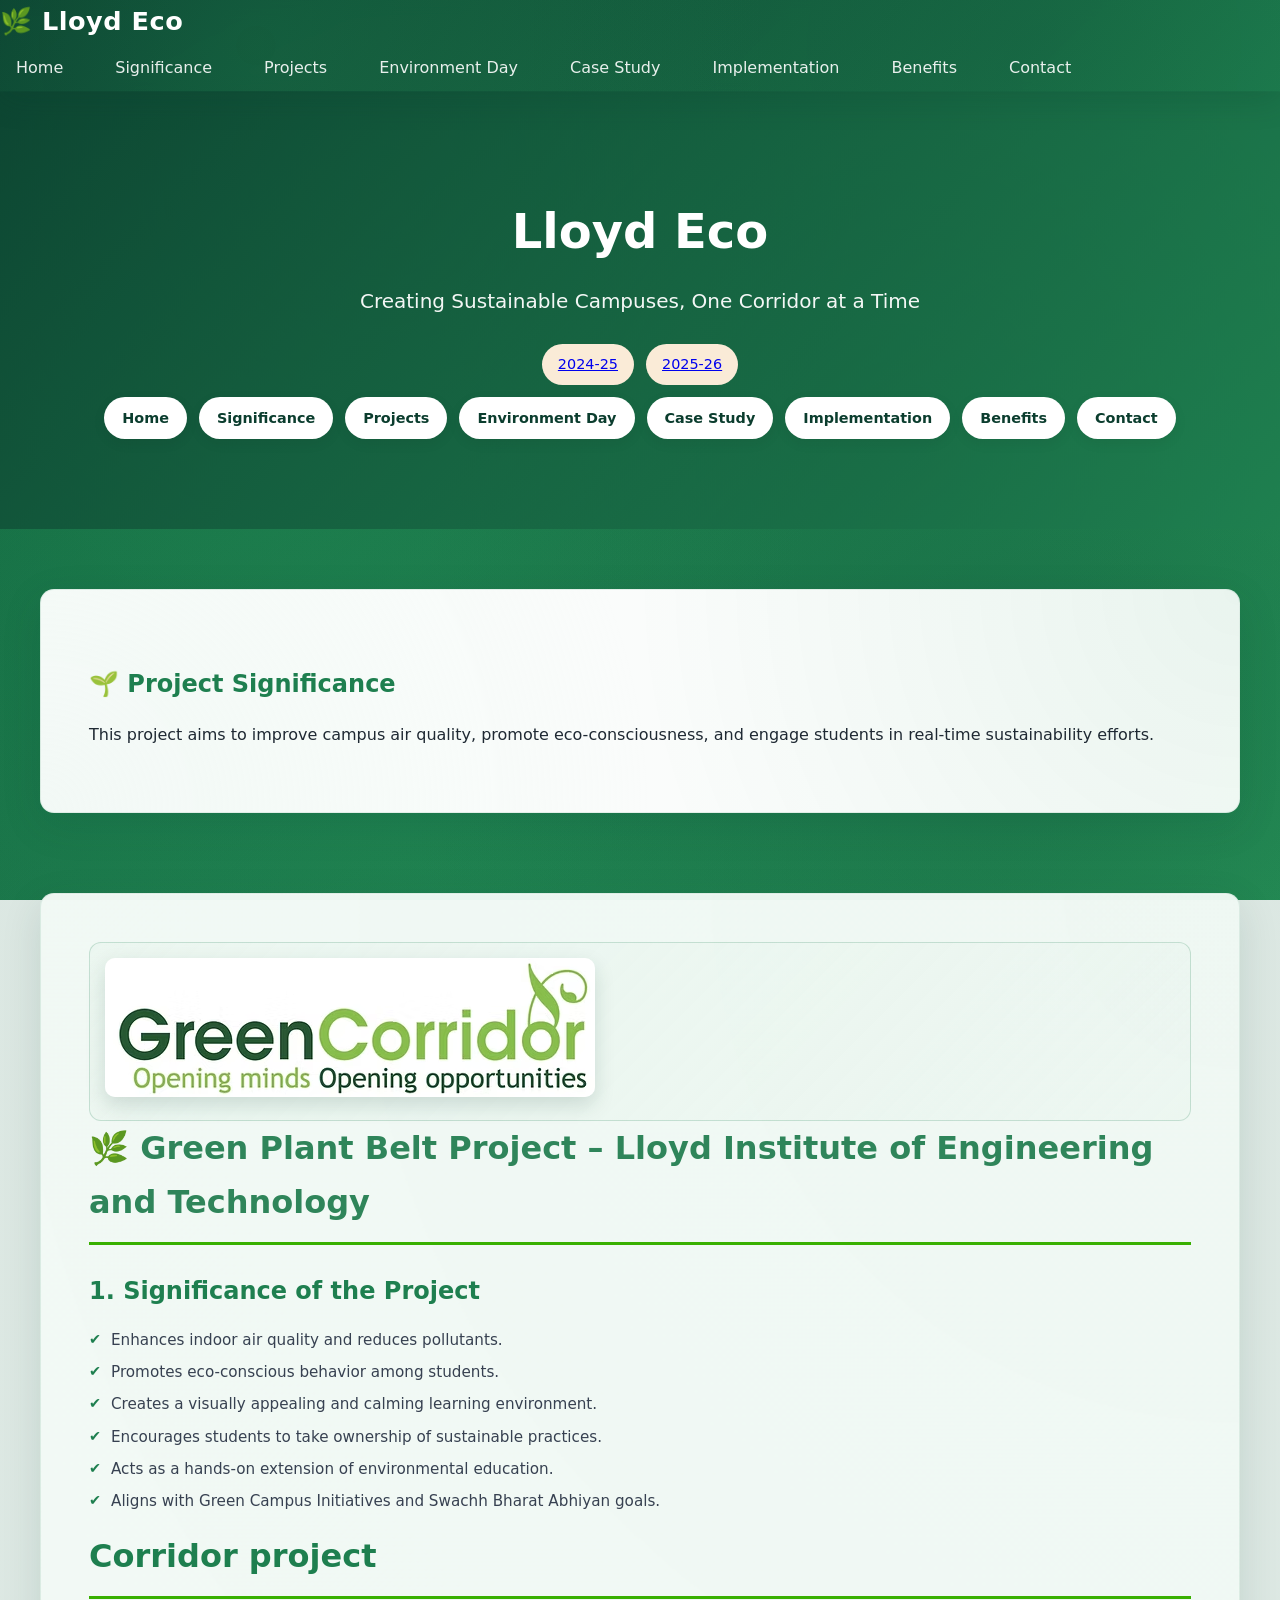
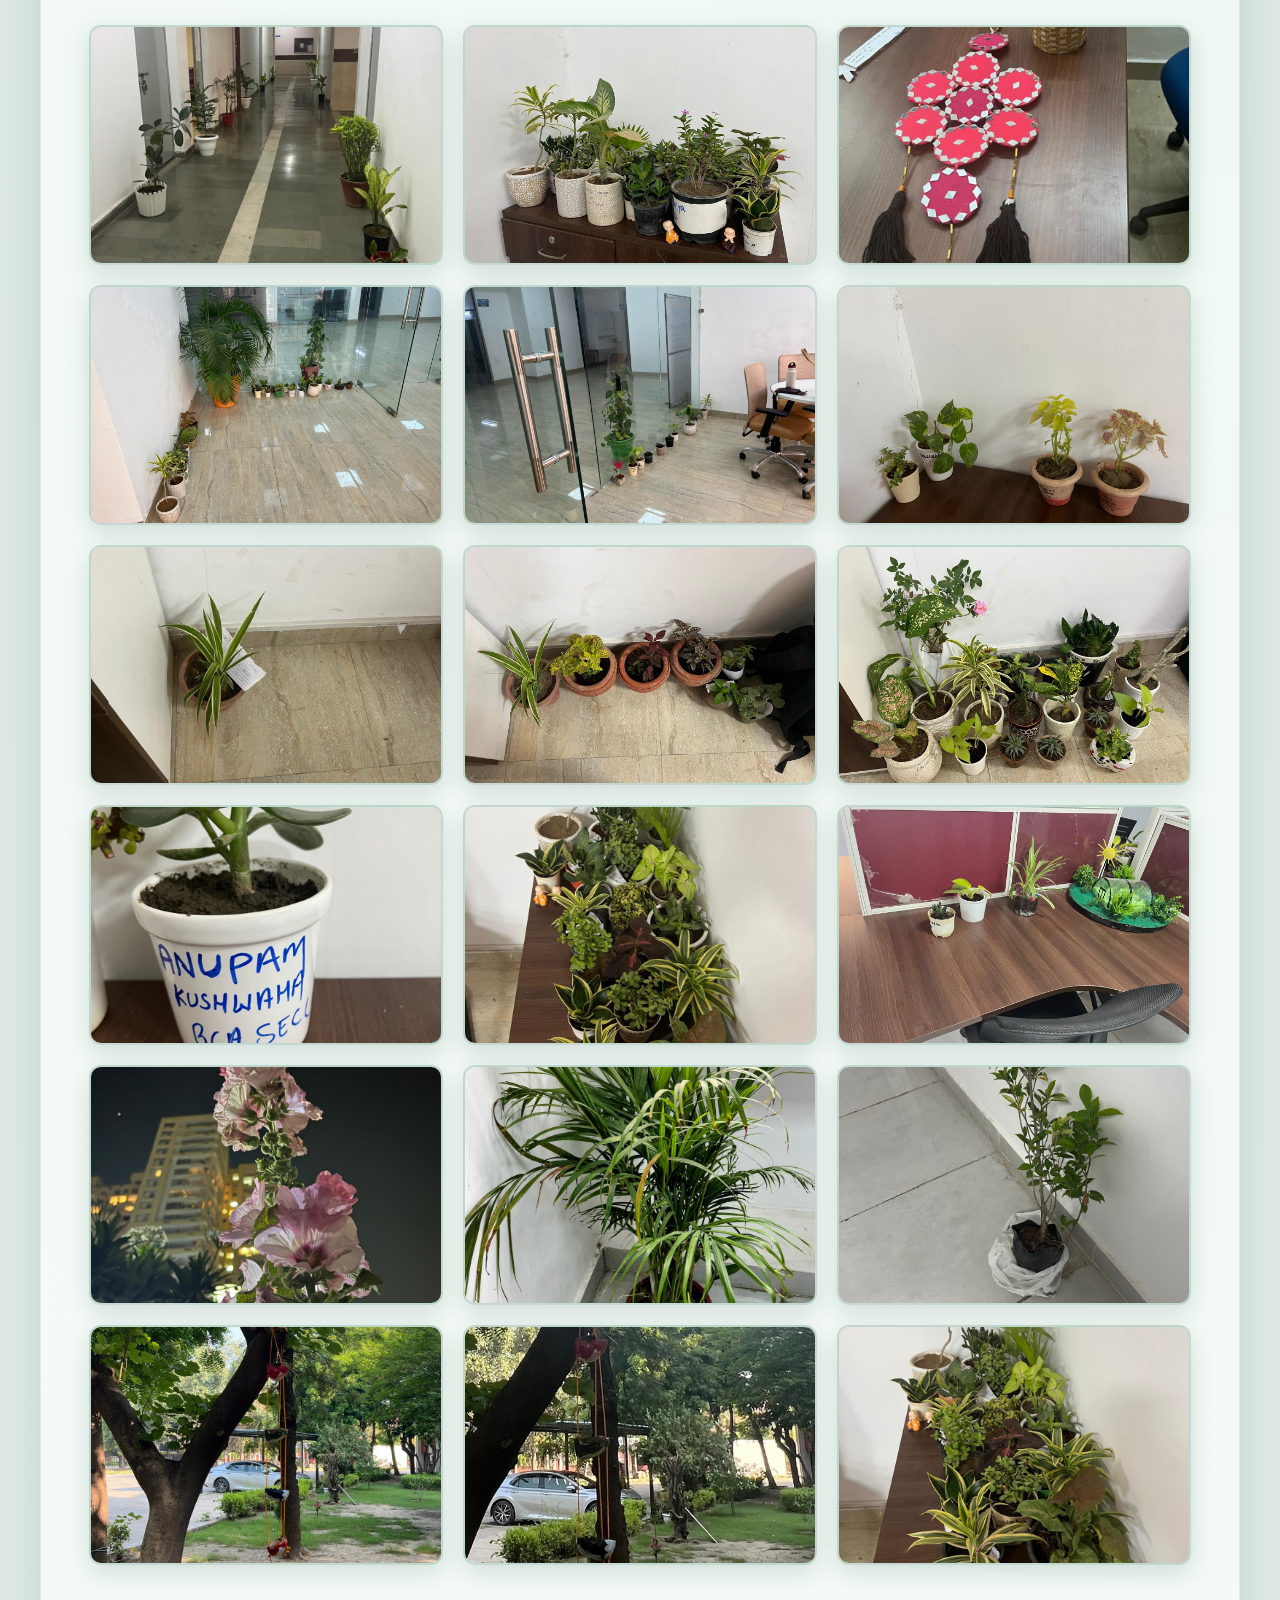
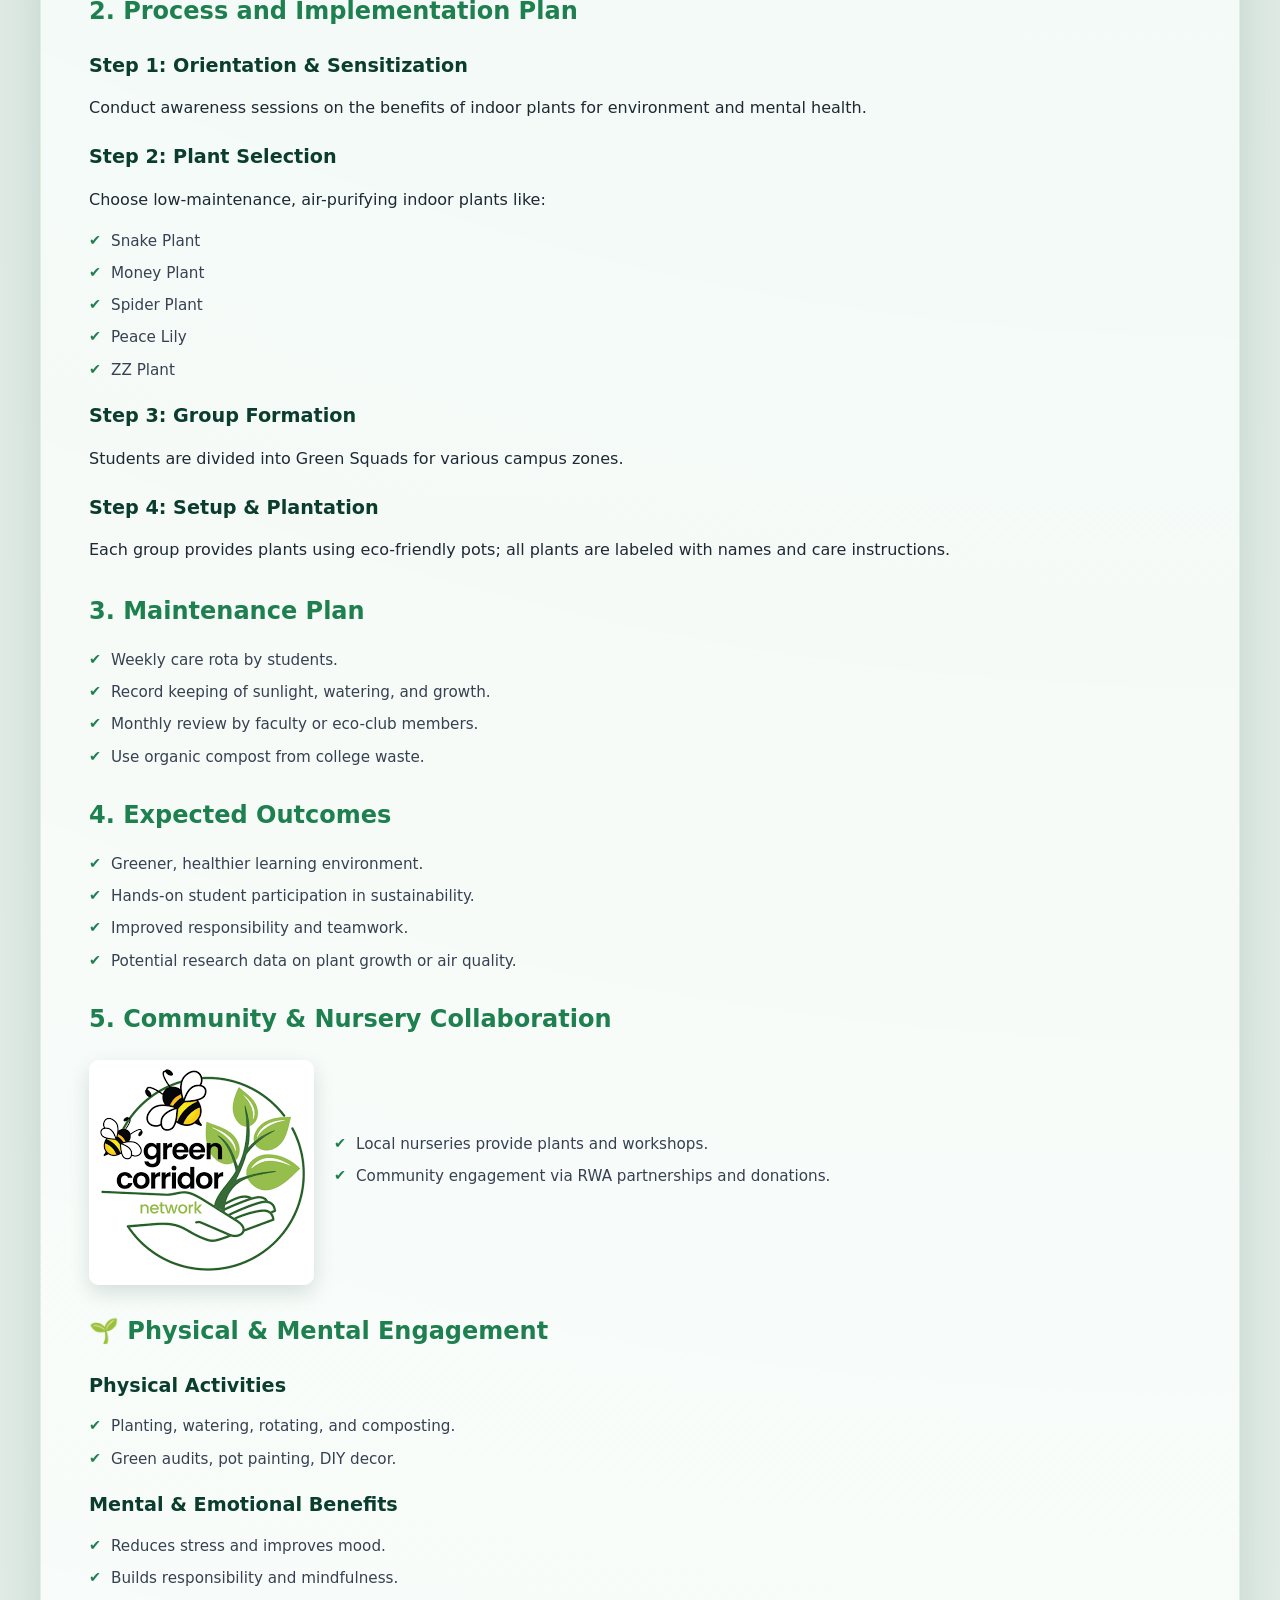
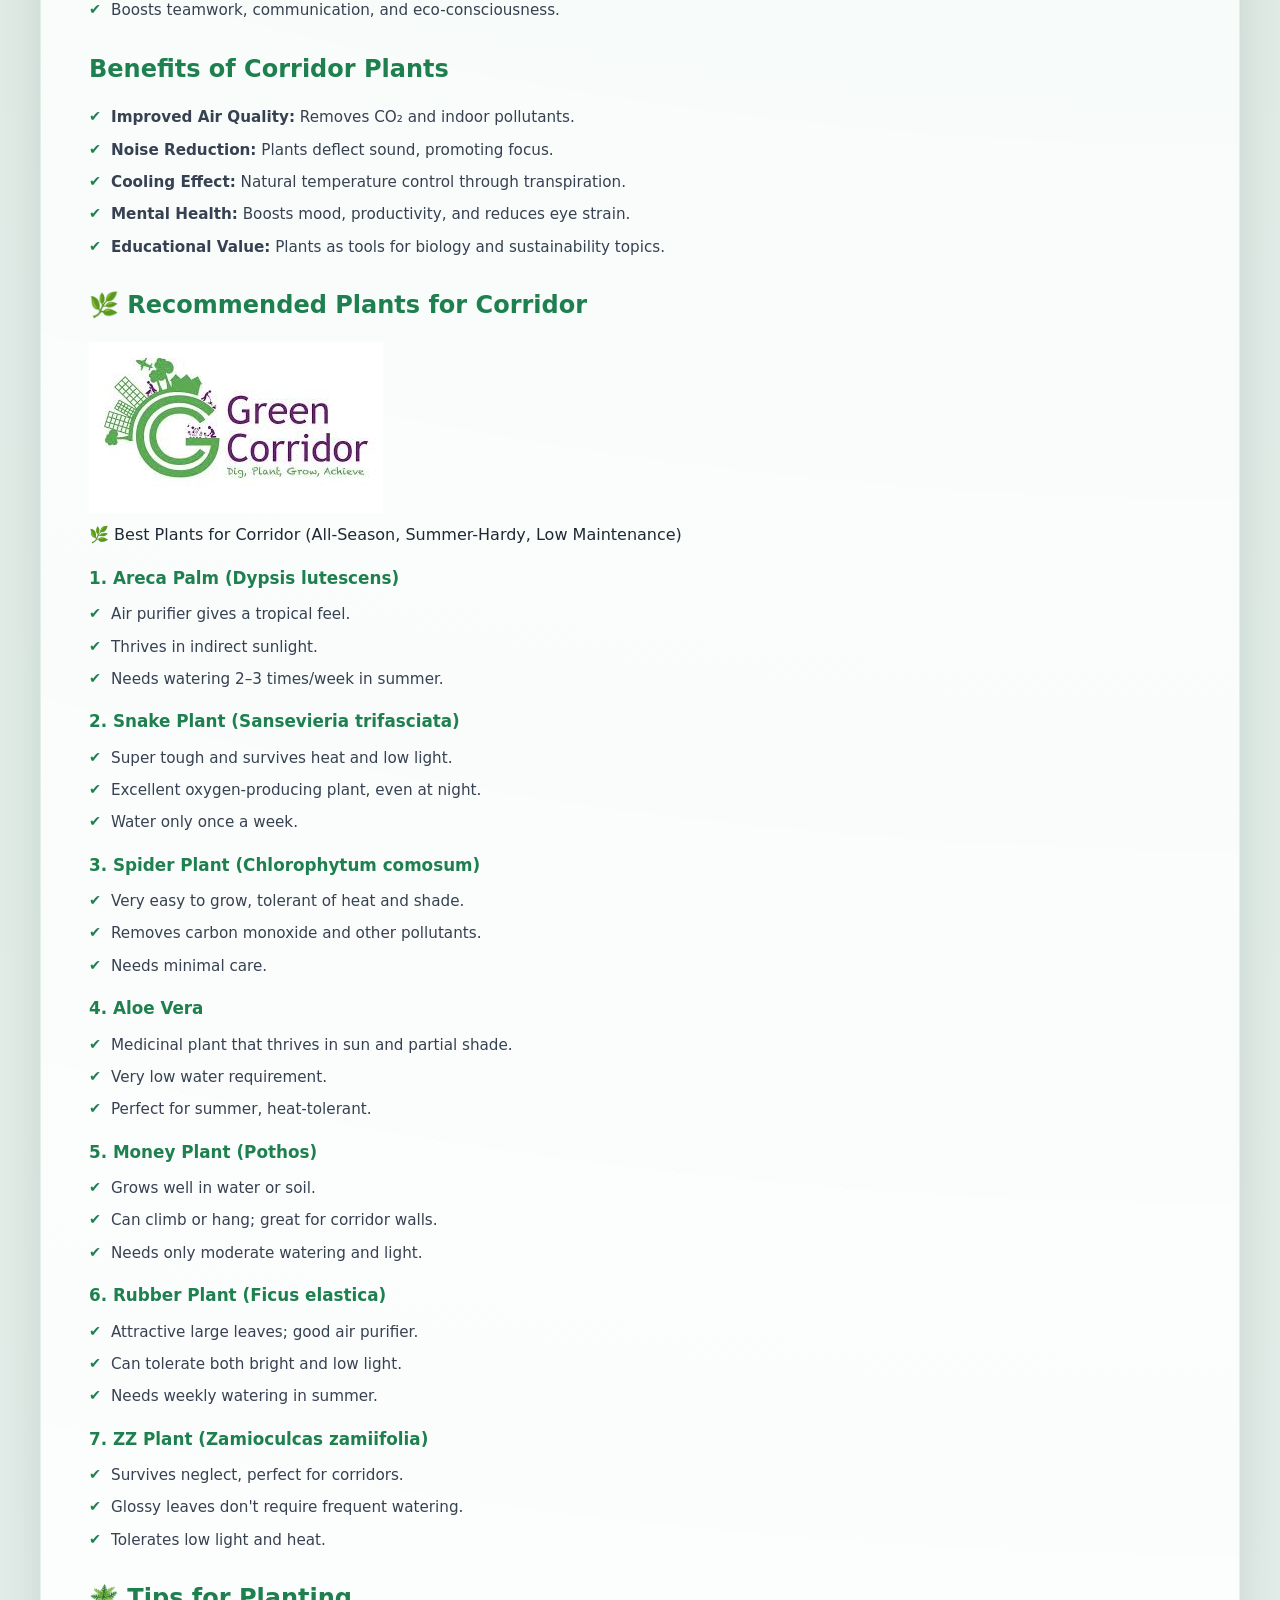
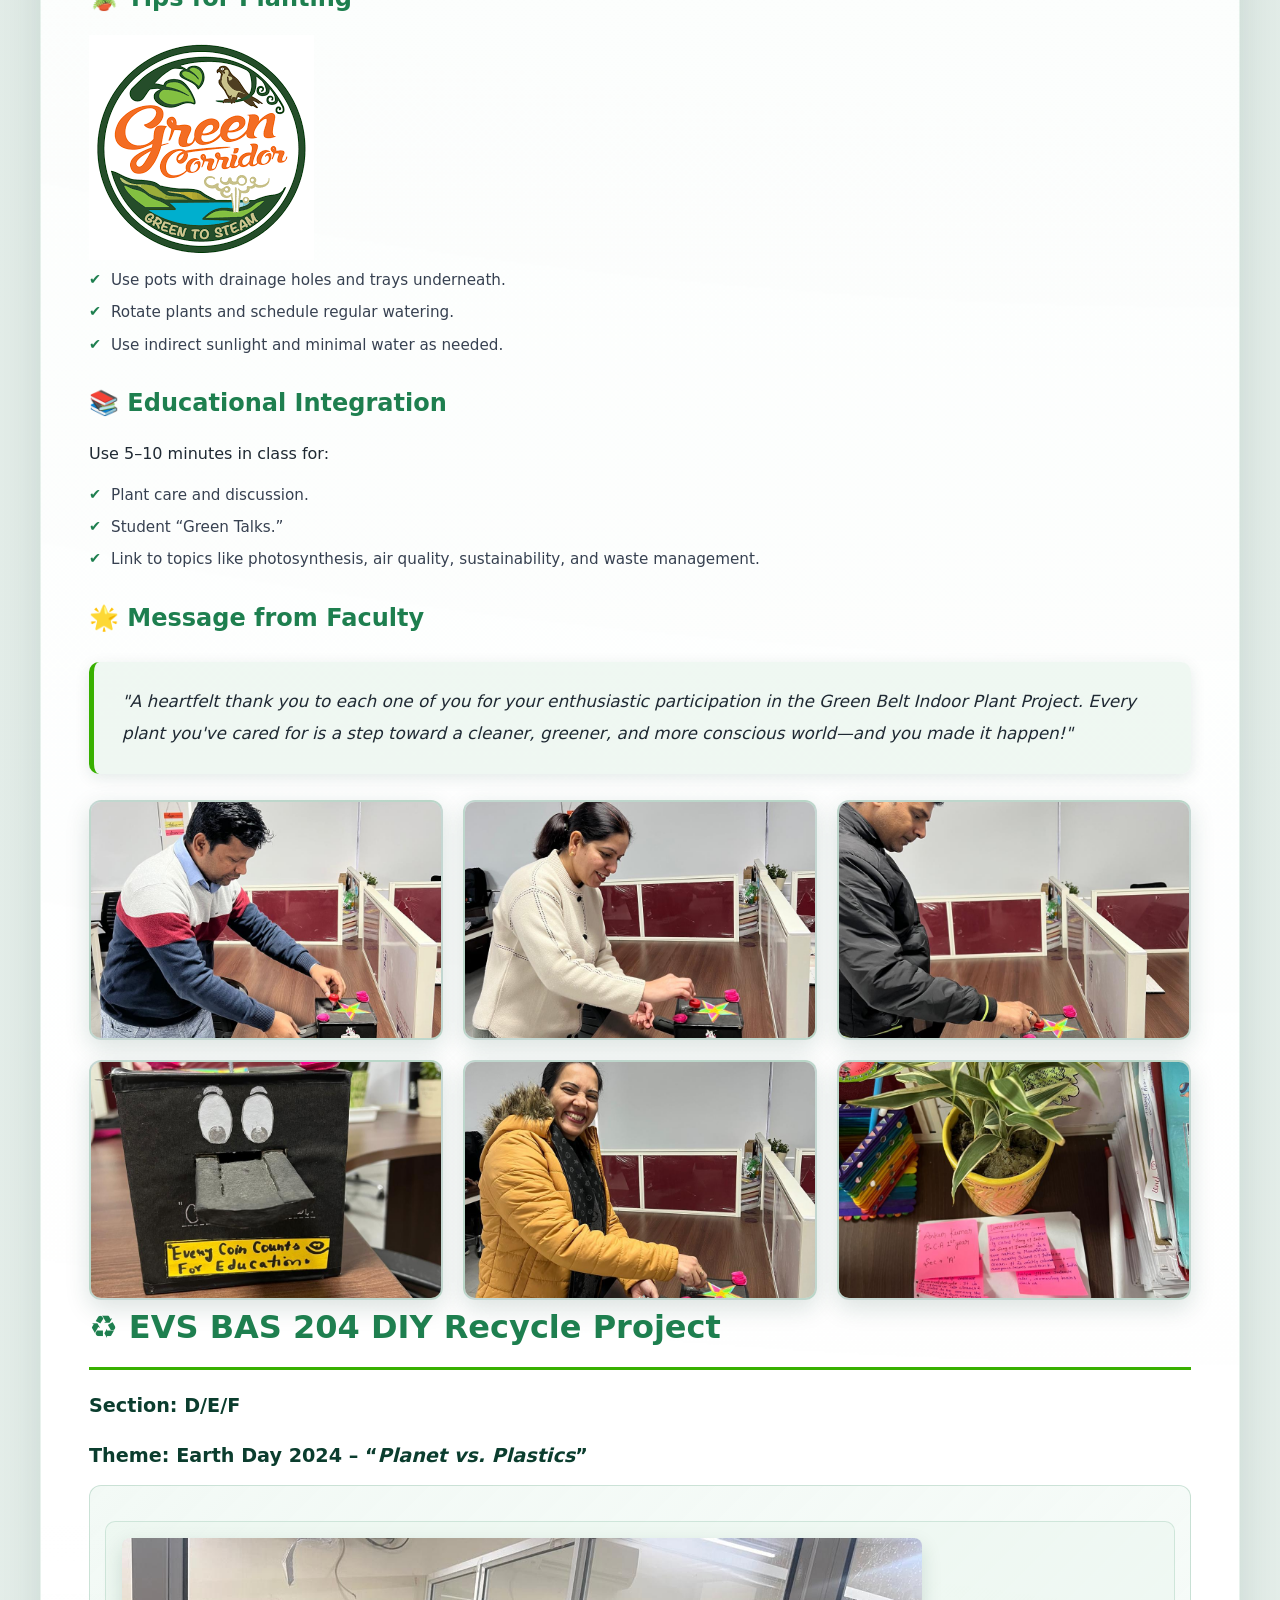
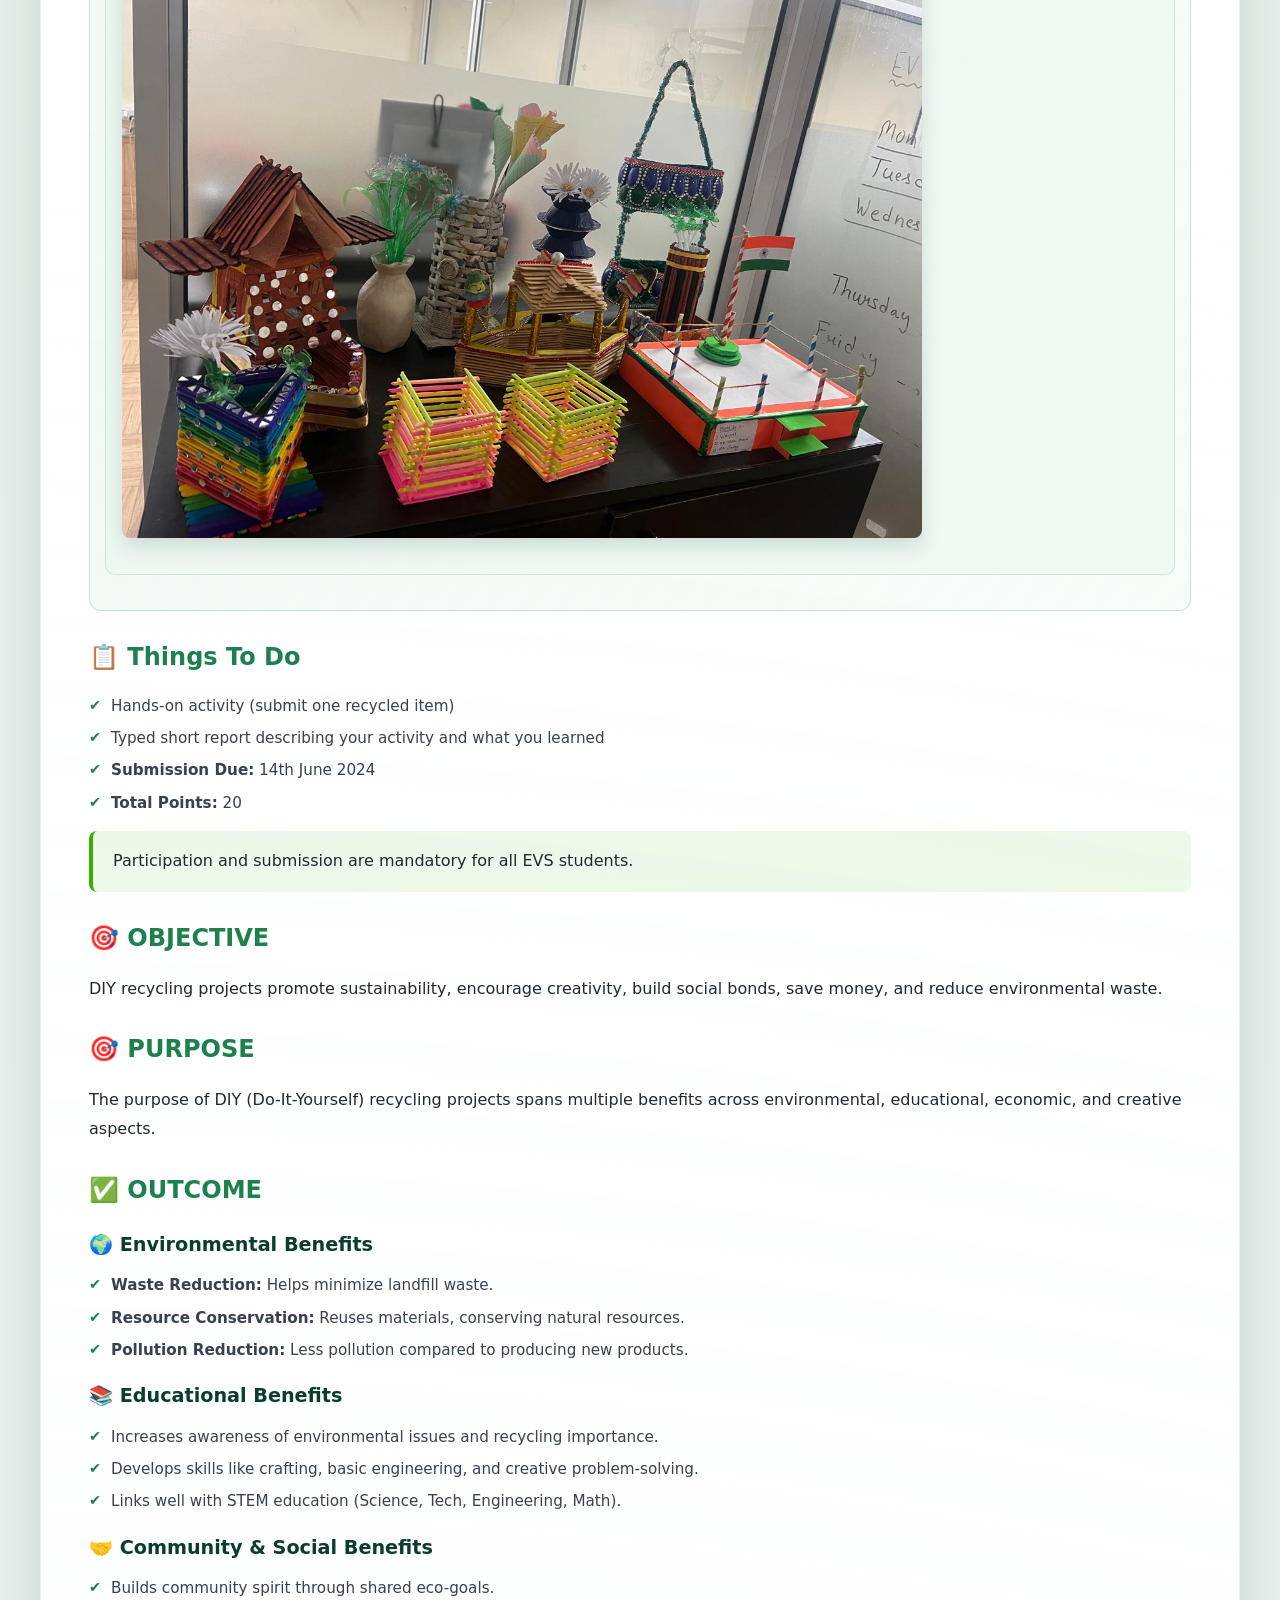
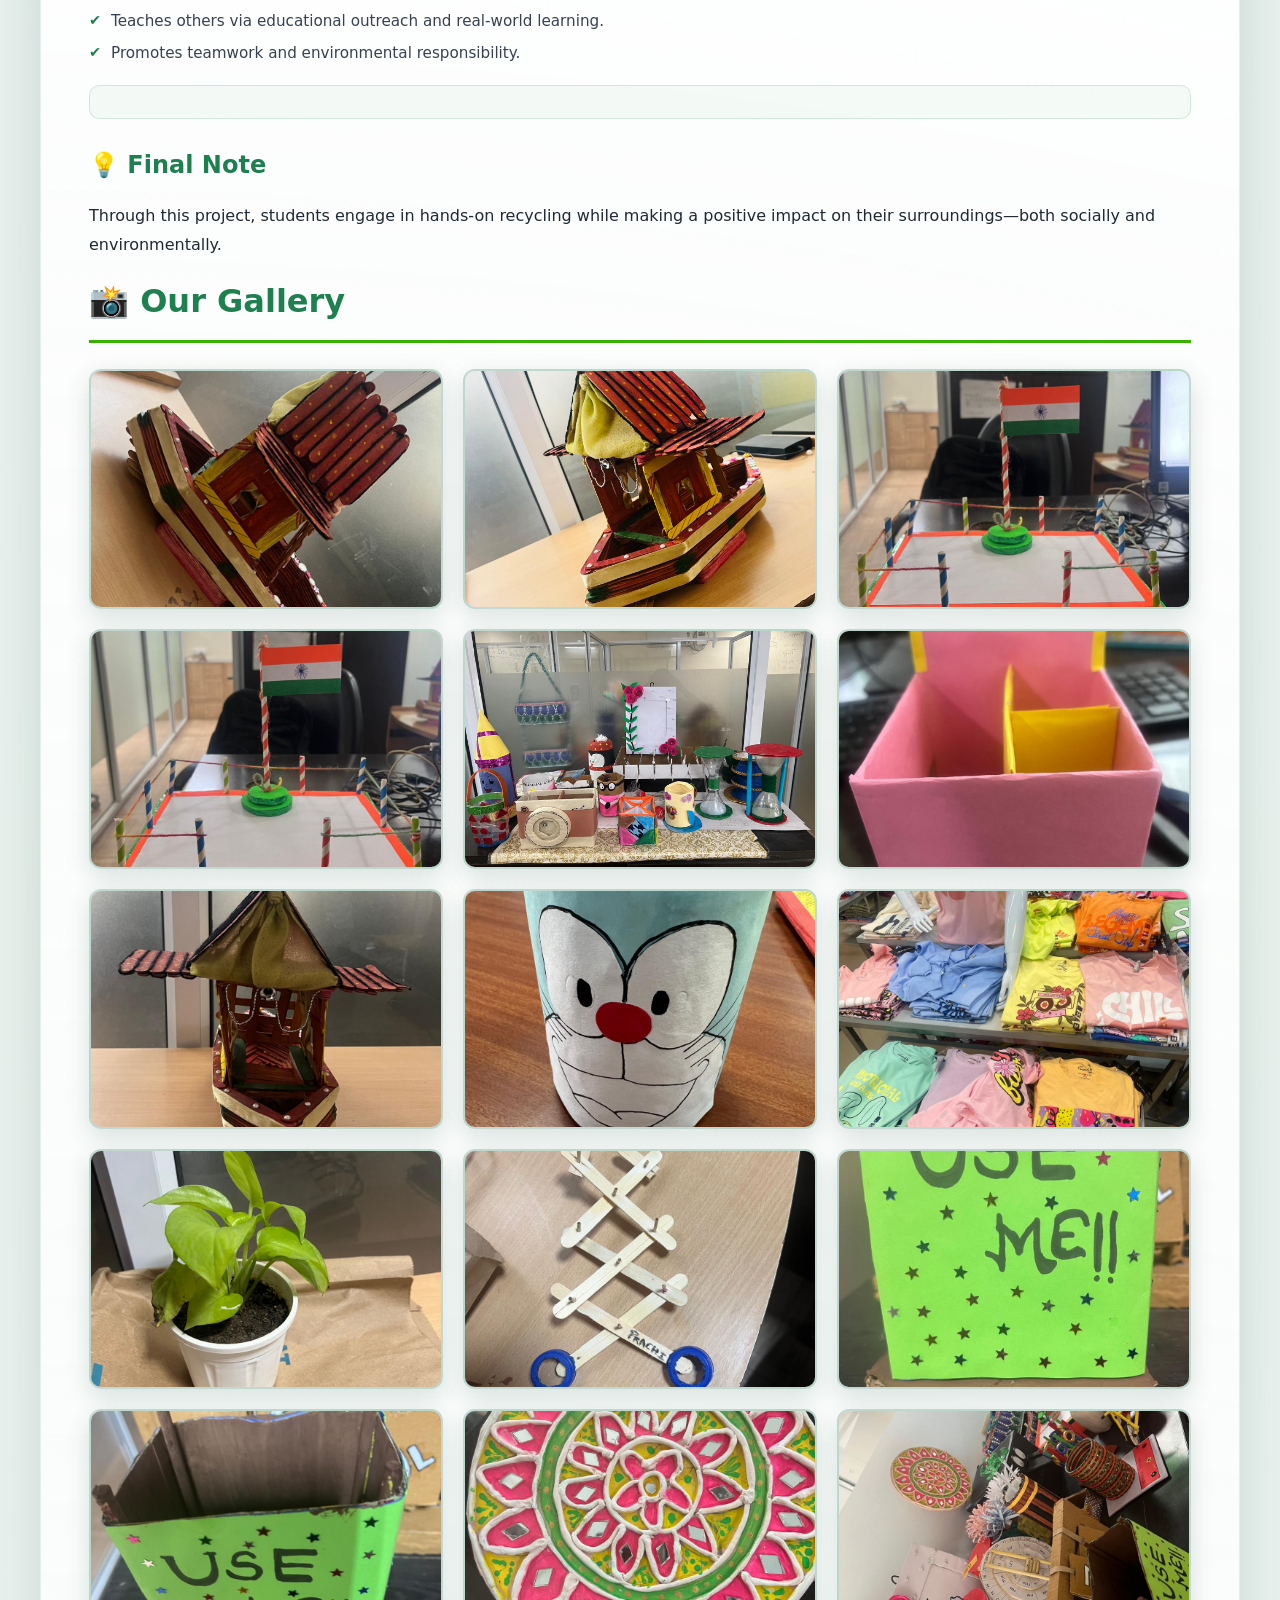
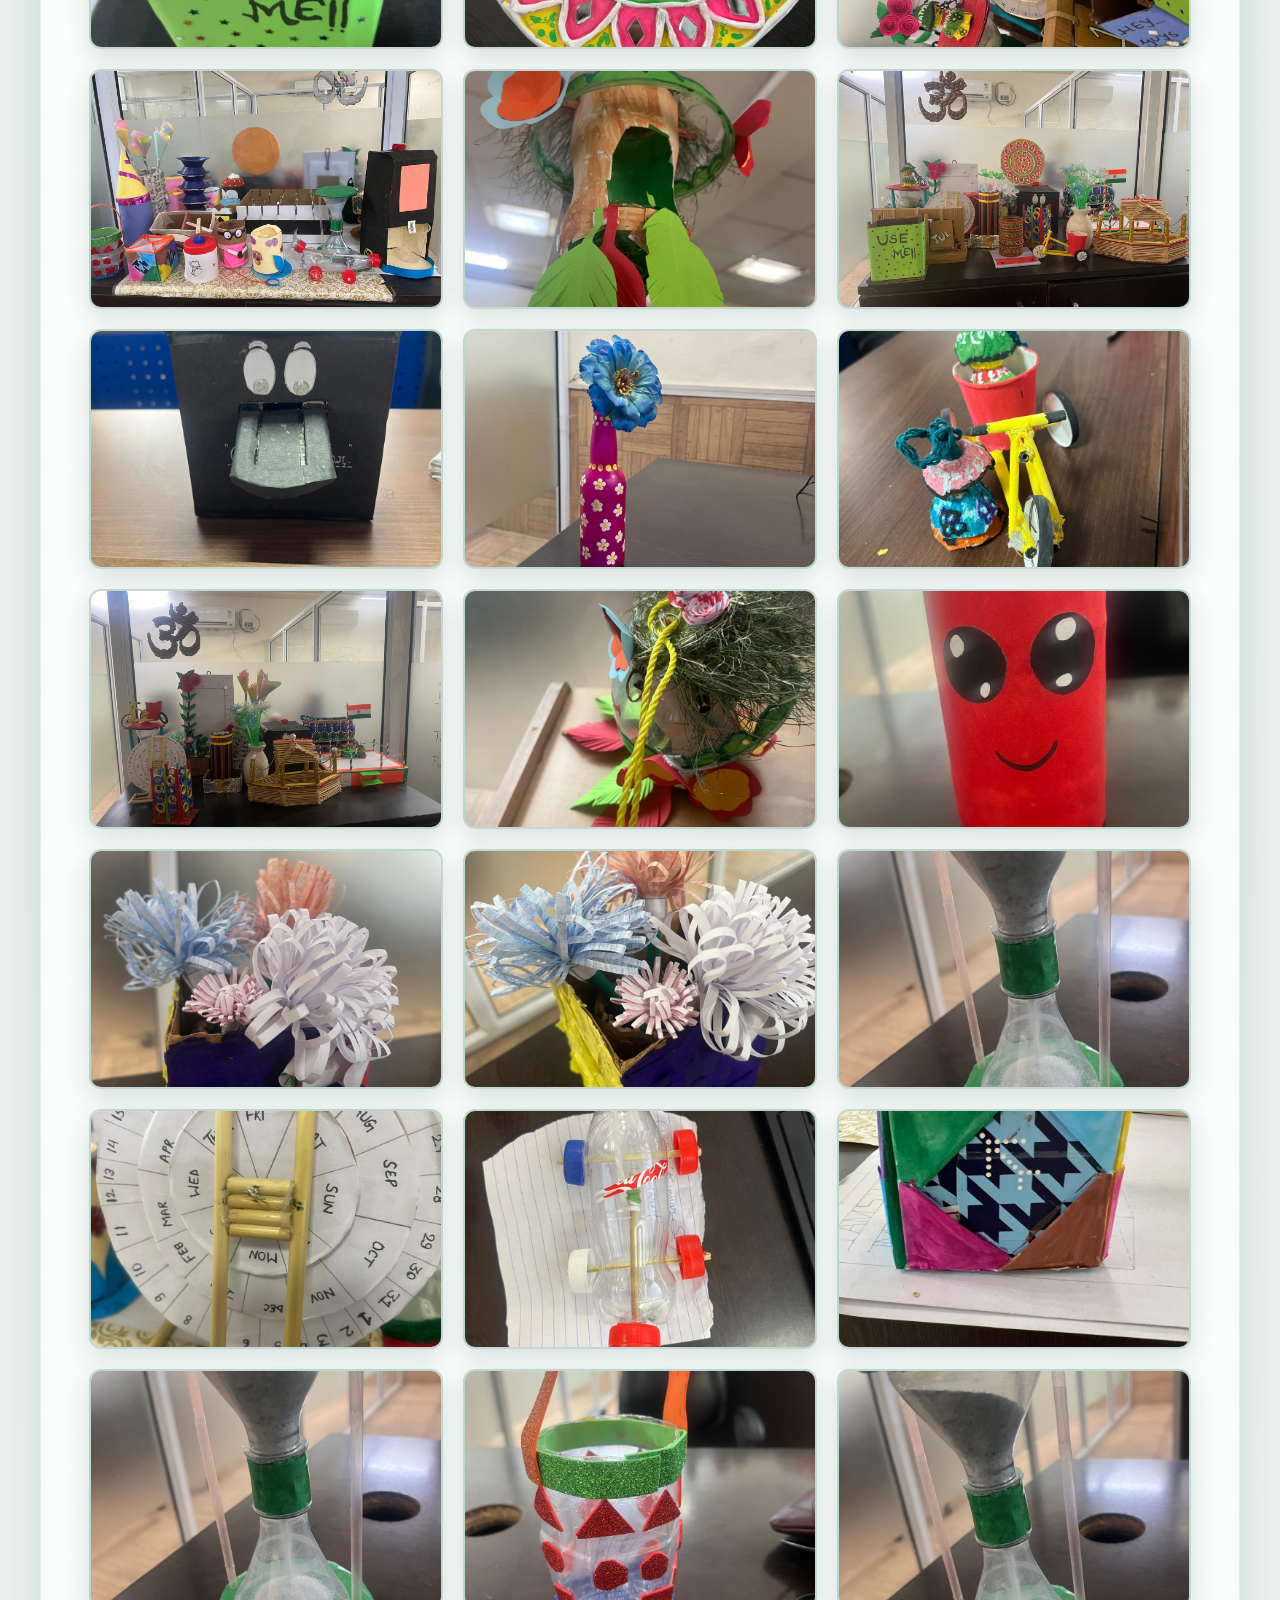
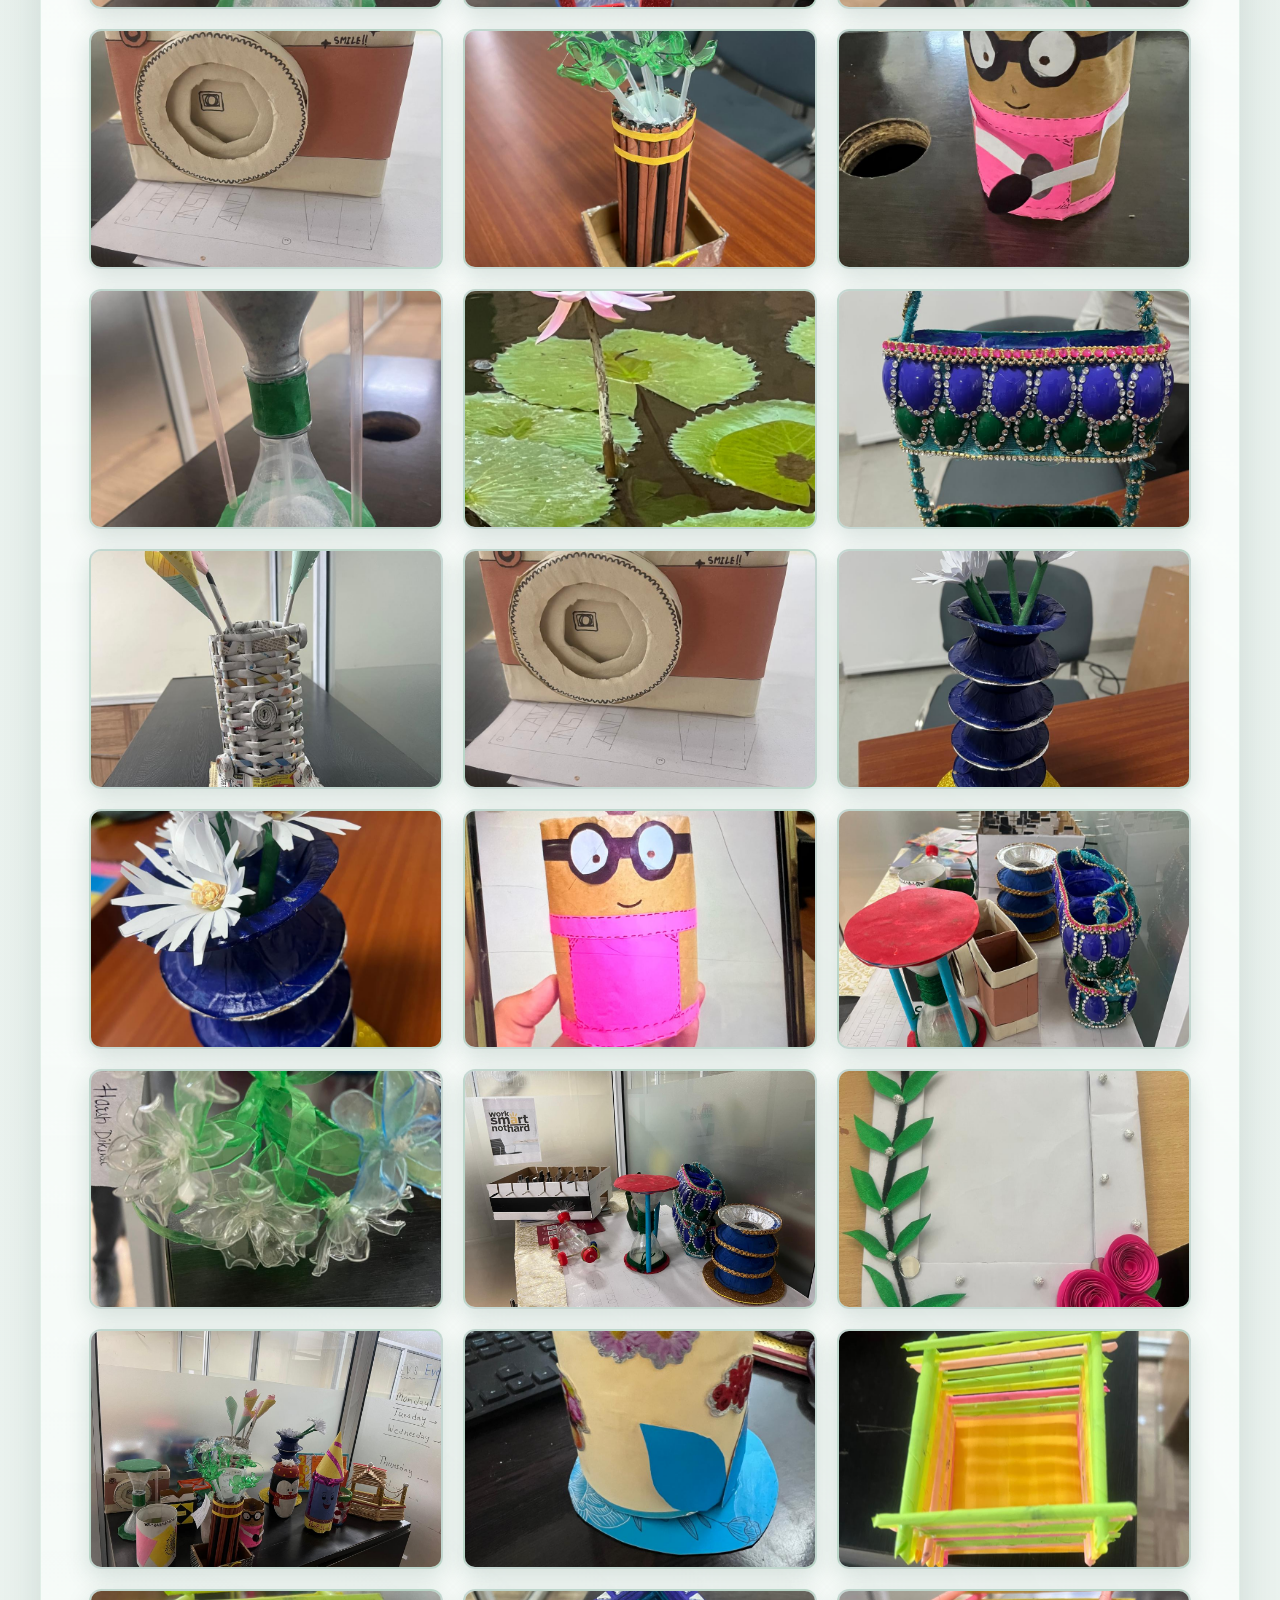
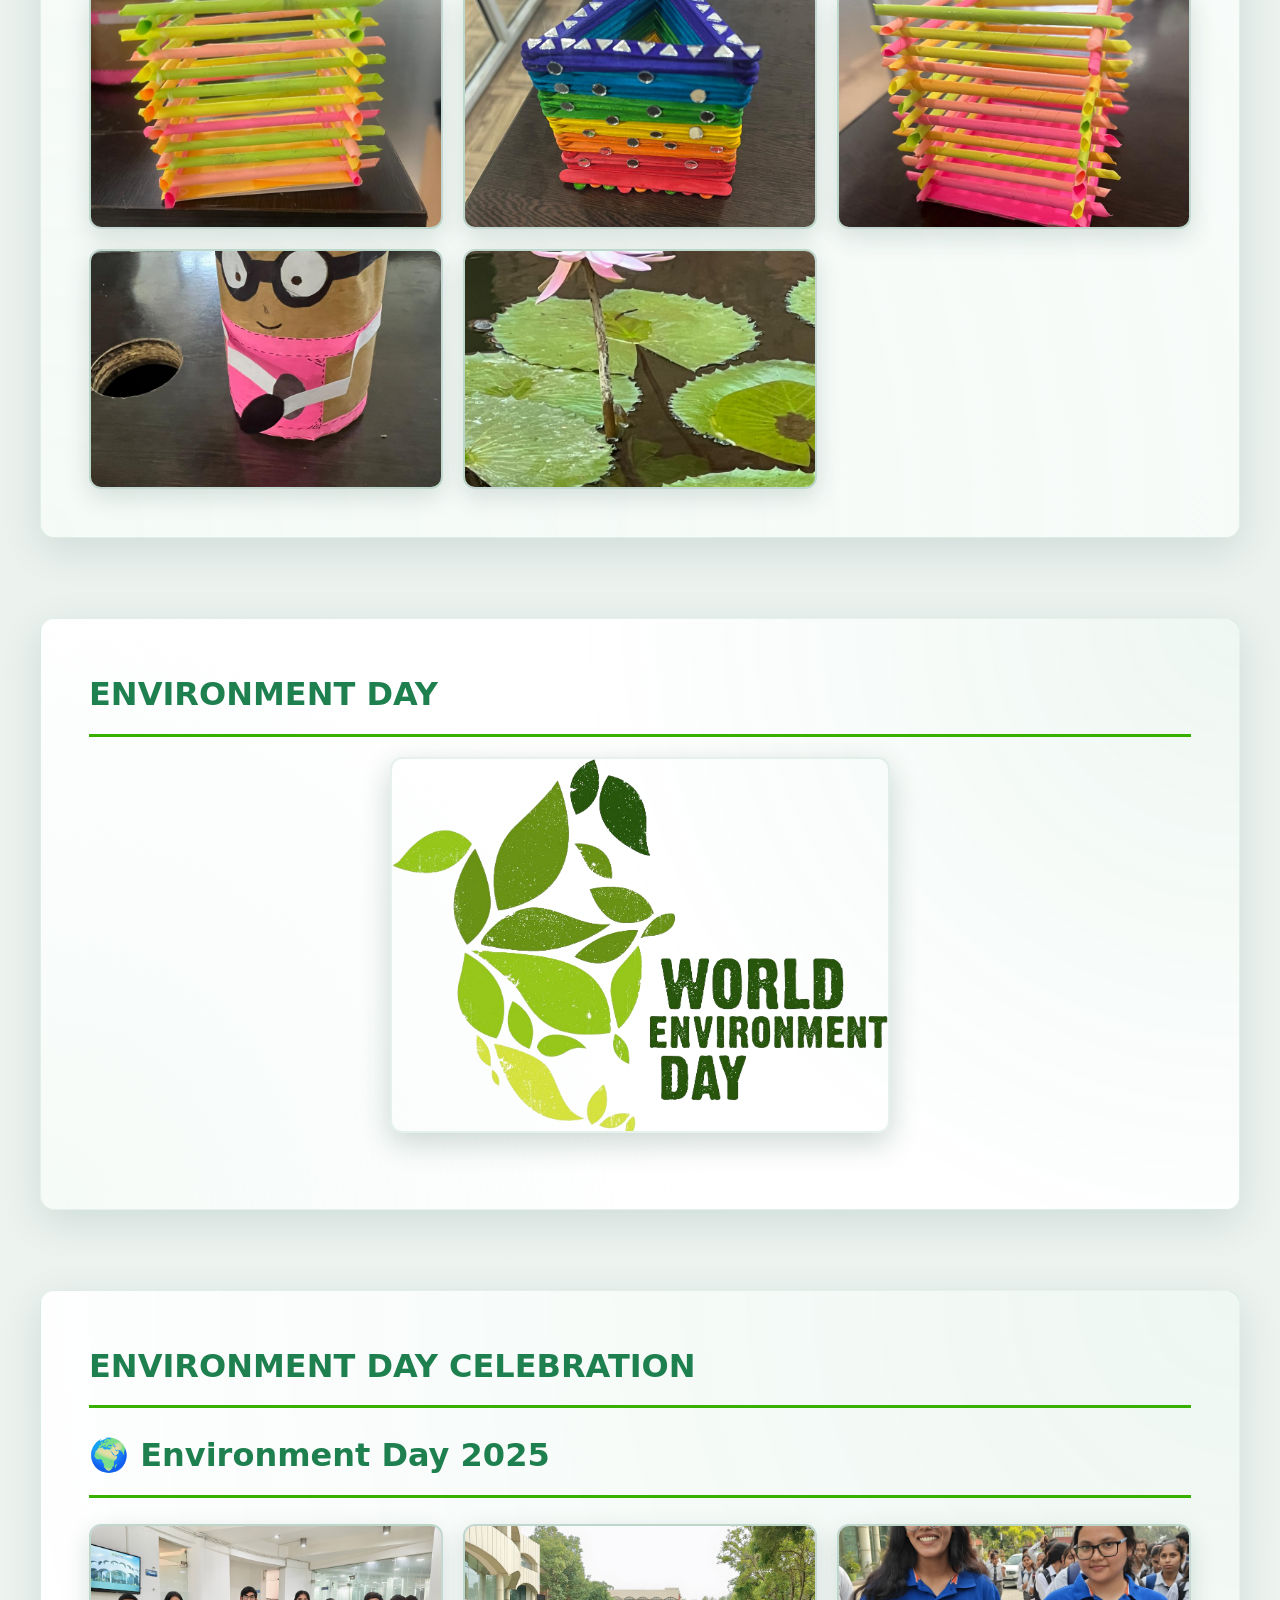
<file: green-lloyd-main/index.html>
<!DOCTYPE html>
<html lang="en">
<head>
  <meta charset="UTF-8" />
  <meta name="viewport" content="width=device-width, initial-scale=1.0"/>
  <title>Green Belt Project | Lloyd Institute</title>
  <link rel="stylesheet" href="style.css" />
  <link rel="shortcut icon" href="assets/images/logo_1624276305.jpg">
</head>
<body>
  <header class="head">
    <div class="logo">🌿 Lloyd Eco</div>
      <nav class="navbar">
      <a href="#home">Home</a>
      <a href="#significance">Significance</a>
      <a href="#projects-gallery">Projects</a>
      <a href="#environment">Environment Day</a>
      <a href="#Case">Case Study</a>
      <a href="#implementation">Implementation</a>
      <a href="#benefits">Benefits</a>
      <a href="#contact">Contact</a>
    </nav>
  </header>

  <section class="hero-hero" id="home">
    <div class="hero-inner">
      <div class="hero-title">
        <h1>Lloyd Eco</h1>
        <p class="hero-sub">Creating Sustainable Campuses, One Corridor at a Time</p>

        <div class="roots" role="tablist" aria-label="Project years">
          <a href="#environment" id="year2024" class="year-box" role="tab" style="background-color: antiquewhite;">2024-25</a>
          <a href="#future" id="year2025" class="year-box" role="tab" style="background-color: antiquewhite;">2025-26</a>
        </div>
      </div>
      
      <nav class="quick-nav" aria-label="Quick navigation compact" style="margin-top:12px">
        <a href="#home" class="quick-link">Home</a>
        <a href="#significance" class="quick-link">Significance</a>
        <a href="#projects-gallery" class="quick-link">Projects</a>
        <a href="#environment" class="quick-link">Environment Day</a>
        <a href="#Case" class="quick-link">Case Study</a>
        <a href="#implementation" class="quick-link">Implementation</a>
        <a href="#benefits" class="quick-link">Benefits</a>
        <a href="#contact" class="quick-link">Contact</a>
      </nav>

      </section>
  <main>

    <section id="significance" class="content-section">
      <h2>🌱 Project Significance</h2>
      <p>This project aims to improve campus air quality, promote eco-consciousness, and engage students in real-time sustainability efforts.</p>
    </section>

    <section id="projects-gallery" class="content-section" data-year="2024-25">
      <div class="car"><img src="assets/images/logo updated.avif" alt="Green Corridor logo"></div>
      <h1 style="color: #2f855a;">🌿 Green Plant Belt Project – Lloyd Institute of Engineering and Technology</h1>
      <div class="hell">
        <h2>1. Significance of the Project</h2>
        <ul>
          <li>Enhances indoor air quality and reduces pollutants.</li>
          <li>Promotes eco-conscious behavior among students.</li>
          <li>Creates a visually appealing and calming learning environment.</li>
          <li>Encourages students to take ownership of sustainable practices.</li>
          <li>Acts as a hands-on extension of environmental education.</li>
          <li>Aligns with Green Campus Initiatives and Swachh Bharat Abhiyan goals.</li>
        </ul>
        <h1>Corridor project</h1>
        <div class="grid-container">
          <img src="assets/images/WhatsApp Image 2025-05-31 at 9.06.05 PM.jpeg" alt="Corridor photo 1">
          <img src="assets/images/WhatsApp Image 2025-05-31 at 8.44.10 PM(1).jpeg" alt="Corridor photo 2">
          <img src="assets/images/WhatsApp Image 2025-05-31 at 8.44.10 PM(2).jpeg" alt="Corridor photo 3">
          <img src="assets/images/WhatsApp Image 2025-05-31 at 8.44.10 PM(3).jpeg" alt="Corridor photo 4">
          <img src="assets/images/WhatsApp Image 2025-05-31 at 8.44.10 PM(4).jpeg" alt="Corridor photo 5">
          <img src="assets/images/WhatsApp Image 2025-05-31 at 8.44.10 PM(5).jpeg" alt="Corridor photo 6">
          <img src="assets/images/WhatsApp Image 2025-05-31 at 8.44.10 PM(6).jpeg" alt="Corridor photo 7">
          <img src="assets/images/WhatsApp Image 2025-05-31 at 8.44.10 PM(7).jpeg" alt="Corridor photo 8">
          <img src="assets/images/WhatsApp Image 2025-05-31 at 8.44.10 PM.jpeg" alt="Corridor photo 9">
          <img src="assets/images/WhatsApp Image 2025-05-31 at 8.45.22 PM.jpeg" alt="Corridor photo 10">
          <img src="assets/images/WhatsApp Image 2025-05-31 at 8.45.23 PM(1).jpeg" alt="Corridor photo 11">
          <img src="assets/images/WhatsApp Image 2025-05-31 at 8.45.23 PM(2).jpeg" alt="Corridor photo 12">
          <img src="assets/images/WhatsApp Image 2025-05-31 at 8.45.23 PM(3).jpeg" alt="Corridor photo 13">
          <img src="assets/images/WhatsApp Image 2025-05-31 at 8.45.23 PM(4).jpeg" alt="Corridor photo 14">
          <img src="assets/images/WhatsApp Image 2025-05-31 at 8.45.23 PM(5).jpeg" alt="Corridor photo 15">
          <img src="assets/images/WhatsApp Image 2025-05-31 at 8.45.23 PM(6).jpeg" alt="Corridor photo 16">
          <img src="assets/images/WhatsApp Image 2025-05-31 at 8.45.23 PM(7).jpeg" alt="Corridor photo 17">
          <img src="assets/images/WhatsApp Image 2025-05-31 at 8.45.23 PM.jpeg" alt="Corridor photo 18">
          <!-- <video width="640" height="360" controls>
            <source src="assets/videos/WhatsApp Video 2025-05-31 at 8.44.11 PM(1).mp4" type="video/mp4">
            Your browser does not support the video tag.
          </video> -->
        </div>

        <h2>2. Process and Implementation Plan</h2>
        <h3>Step 1: Orientation & Sensitization</h3>
        <p>Conduct awareness sessions on the benefits of indoor plants for environment and mental health.</p>

        <h3>Step 2: Plant Selection</h3>
        <p>Choose low-maintenance, air-purifying indoor plants like:</p>
        <ul>
          <li>Snake Plant</li>
          <li>Money Plant</li>
          <li>Spider Plant</li>
          <li>Peace Lily</li>
          <li>ZZ Plant</li>
        </ul>

        <h3>Step 3: Group Formation</h3>
        <p>Students are divided into Green Squads for various campus zones.</p>

        <h3>Step 4: Setup & Plantation</h3>
        <p>Each group provides plants using eco-friendly pots; all plants are labeled with names and care instructions.</p>

        <h2>3. Maintenance Plan</h2>
        <ul>
          <li>Weekly care rota by students.</li>
          <li>Record keeping of sunlight, watering, and growth.</li>
          <li>Monthly review by faculty or eco-club members.</li>
          <li>Use organic compost from college waste.</li>
        </ul>

        <h2>4. Expected Outcomes</h2>
        <ul>
          <li>Greener, healthier learning environment.</li>
          <li>Hands-on student participation in sustainability.</li>
          <li>Improved responsibility and teamwork.</li>
          <li>Potential research data on plant growth or air quality.</li>
        </ul>

        <h2>5. Community & Nursery Collaboration</h2>
        <div class="giga">
          <img src="assets/images/Untitled2.png" alt="Nursery collaboration">
          <ul>
            <li>Local nurseries provide plants and workshops.</li>
            <li>Community engagement via RWA partnerships and donations.</li>
          </ul>
        </div>
        <h2>🌱 Physical & Mental Engagement</h2>
        <h3>Physical Activities</h3>
        <ul>
          <li>Planting, watering, rotating, and composting.</li>
          <li>Green audits, pot painting, DIY decor.</li>
        </ul>
        <h3>Mental & Emotional Benefits</h3>
        <ul>
          <li>Reduces stress and improves mood.</li>
          <li>Builds responsibility and mindfulness.</li>
          <li>Boosts teamwork, communication, and eco-consciousness.</li>
        </ul>

        <h2>Benefits of Corridor Plants</h2>
        <ul>
          <li><strong>Improved Air Quality:</strong> Removes CO₂ and indoor pollutants.</li>
          <li><strong>Noise Reduction:</strong> Plants deflect sound, promoting focus.</li>
          <li><strong>Cooling Effect:</strong> Natural temperature control through transpiration.</li>
          <li><strong>Mental Health:</strong> Boosts mood, productivity, and reduces eye strain.</li>
          <li><strong>Educational Value:</strong> Plants as tools for biology and sustainability topics.</li>
        </ul>

        <h2>🌿 Recommended Plants for Corridor</h2>
        <img src="assets/images/Untitled.jpeg" alt="Recommended plants">
        <p>🌿 Best Plants for Corridor (All-Season, Summer-Hardy, Low Maintenance)</p>
        <h4>1. Areca Palm (Dypsis lutescens)</h4>
        <ul>
          <li>Air purifier gives a tropical feel.</li>
          <li>Thrives in indirect sunlight.</li>
          <li>Needs watering 2–3 times/week in summer.</li>
        </ul>
        <h4>2. Snake Plant (Sansevieria trifasciata)</h4>
        <ul>
          <li>Super tough and survives heat and low light.</li>
          <li>Excellent oxygen-producing plant, even at night.</li>
          <li>Water only once a week.</li>
        </ul>
        <h4>3. Spider Plant (Chlorophytum comosum)</h4>
        <ul>
          <li>Very easy to grow, tolerant of heat and shade.</li>
          <li>Removes carbon monoxide and other pollutants.</li>
          <li>Needs minimal care.</li>
        </ul>
        <h4>4. Aloe Vera</h4>
        <ul>
          <li>Medicinal plant that thrives in sun and partial shade.</li>
          <li>Very low water requirement.</li>
          <li>Perfect for summer, heat-tolerant.</li>
        </ul>
        <h4>5. Money Plant (Pothos)</h4>
        <ul>
          <li>Grows well in water or soil.</li>
          <li>Can climb or hang; great for corridor walls.</li>
          <li>Needs only moderate watering and light.</li>
        </ul>
        <h4>6. Rubber Plant (Ficus elastica)</h4>
        <ul>
          <li>Attractive large leaves; good air purifier.</li>
          <li>Can tolerate both bright and low light.</li>
          <li>Needs weekly watering in summer.</li>
        </ul>
        <h4>7. ZZ Plant (Zamioculcas zamiifolia)</h4>
        <ul>
          <li>Survives neglect, perfect for corridors.</li>
          <li>Glossy leaves don't require frequent watering.</li>
          <li>Tolerates low light and heat.</li>
        </ul>

        <h2>🪴 Tips for Planting</h2>
        <img src="assets/images/Untitled.png" alt="Planting tips image">
        <ul>
          <li>Use pots with drainage holes and trays underneath.</li>
          <li>Rotate plants and schedule regular watering.</li>
          <li>Use indirect sunlight and minimal water as needed.</li>
        </ul>

        <h2>📚 Educational Integration</h2>
        <p>Use 5–10 minutes in class for:</p>
        <ul>
          <li>Plant care and discussion.</li>
          <li>Student “Green Talks.”</li>
          <li>Link to topics like photosynthesis, air quality, sustainability, and waste management.</li>
        </ul>
 
        <h2>🌟 Message from Faculty</h2>
        <blockquote>
          "A heartfelt thank you to each one of you for your enthusiastic participation in the Green Belt Indoor Plant Project.
          Every plant you've cared for is a step toward a cleaner, greener, and more conscious world—and you made it happen!"
        </blockquote>
        <div class="grid-container">
          <img src="assets/images/WhatsApp Image 2025-05-31 at 6.42.42 PM.jpeg" alt="Faculty image 1">
          <img src="assets/images/WhatsApp Image 2025-05-31 at 6.42.43 PM.jpeg" alt="Faculty image 2">
          <img src="assets/images/WhatsApp Image 2025-05-31 at 6.42.44 PM(1).jpeg" alt="Faculty image 3">
          <img src="assets/images/WhatsApp Image 2025-05-31 at 6.42.44 PM(2).jpeg" alt="Faculty image 4">
          <img src="assets/images/WhatsApp Image 2025-05-31 at 6.42.44 PM.jpeg" alt="Faculty image 5">
          <img src="assets/images/WhatsApp Image 2025-05-31 at 6.42.45 PM.jpeg" alt="Faculty image 6">
        </div>

        <div class="container">
          <h1>♻️ EVS BAS 204 DIY Recycle Project</h1>
          <h3><strong>Section:</strong> D/E/F</h3>
          <h3><strong>Theme:</strong> Earth Day 2024 – “<em>Planet vs. Plastics</em>”</h3>
          <div class="car">
            <div class="image-box">
              <img src="assets/images/WhatsApp Image 2025-05-31 at 6.42.46 PM.jpeg" alt="Recycle Project" height="500" width="800">
            </div>
          </div>

          <h2>📋 Things To Do</h2>
          <ul>
            <li>Hands-on activity (submit one recycled item)</li>
            <li>Typed short report describing your activity and what you learned</li>
            <li><strong>Submission Due:</strong> 14th June 2024</li>
            <li><strong>Total Points:</strong> 20</li>
          </ul>
          <p class="highlight">Participation and submission are mandatory for all EVS students.</p>

          <h2>🎯 OBJECTIVE</h2>
          <p>DIY recycling projects promote sustainability, encourage creativity, build social bonds, save money, and reduce environmental waste.</p>

          <h2>🎯 PURPOSE</h2>
          <p>The purpose of DIY (Do-It-Yourself) recycling projects spans multiple benefits across environmental, educational, economic, and creative aspects.</p>

          <h2>✅ OUTCOME</h2>
          <h3>🌍 Environmental Benefits</h3>
          <ul>
            <li><strong>Waste Reduction:</strong> Helps minimize landfill waste.</li>
            <li><strong>Resource Conservation:</strong> Reuses materials, conserving natural resources.</li>
            <li><strong>Pollution Reduction:</strong> Less pollution compared to producing new products.</li>
          </ul>

          <h3>📚 Educational Benefits</h3>
          <ul>
            <li>Increases awareness of environmental issues and recycling importance.</li>
            <li>Develops skills like crafting, basic engineering, and creative problem-solving.</li>
            <li>Links well with STEM education (Science, Tech, Engineering, Math).</li>
          </ul>

          <h3>🤝 Community & Social Benefits</h3>
          <ul>
            <li>Builds community spirit through shared eco-goals.</li>
            <li>Teaches others via educational outreach and real-world learning.</li>
            <li>Promotes teamwork and environmental responsibility.</li>
          </ul>

          <div class="image-box">
            <!-- <video width="640" height="360" controls>
              <source src="assets/videos/WhatsApp Video 2025-05-31 at 1.59.57 PM.mp4" type="video/mp4">
              Your browser does not support the video tag.
            </video> -->
            <!-- <video width="640" height="360" controls>
              <source src="assets/videos/WhatsApp Video 2025-05-31 at 6.42.45 PM.mp4" type="video/mp4">
              Your browser does not support the video tag.
            </video> -->
          </div>

          <h2>💡 Final Note</h2>
          <p>Through this project, students engage in hands-on recycling while making a positive impact on their surroundings—both socially and environmentally.</p>
        </div>

        <h1>📸 Our Gallery</h1>
        <div class="grid-container">
          <img src="assets/images/WhatsApp Image 2025-05-31 at 8.47.12 PM(1).jpeg" alt="Gallery 1">
          <img src="assets/images/WhatsApp Image 2025-05-31 at 8.47.12 PM(2).jpeg" alt="Gallery 2">
          <img src="assets/images/WhatsApp Image 2025-05-31 at 8.47.12 PM(3).jpeg" alt="Gallery 3">
          <img src="assets/images/WhatsApp Image 2025-05-31 at 8.47.12 PM(4).jpeg" alt="Gallery 4">
          <img src="assets/images/WhatsApp Image 2025-05-31 at 8.47.12 PM(5).jpeg" alt="Gallery 5">
          <img src="assets/images/WhatsApp Image 2025-05-31 at 8.47.12 PM(6).jpeg" alt="Gallery 6">
          <img src="assets/images/WhatsApp Image 2025-05-31 at 8.47.12 PM.jpeg" alt="Gallery 7">
          <img src="assets/images/WhatsApp Image 2025-05-31 at 8.47.13 PM(1).jpeg" alt="Gallery 8">
          <img src="assets/images/WhatsApp Image 2025-05-31 at 8.47.13 PM(10).jpeg" alt="Gallery 9">
          <img src="assets/images/WhatsApp Image 2025-05-31 at 8.47.13 PM(11).jpeg" alt="Gallery 10">
          <img src="assets/images/WhatsApp Image 2025-05-31 at 8.47.13 PM(12).jpeg" alt="Gallery 11">
          <img src="assets/images/WhatsApp Image 2025-05-31 at 8.47.13 PM(13).jpeg" alt="Gallery 12">
          <img src="assets/images/WhatsApp Image 2025-05-31 at 8.47.13 PM(14).jpeg" alt="Gallery 13">
          <img src="assets/images/WhatsApp Image 2025-05-31 at 8.47.13 PM(15).jpeg" alt="Gallery 14">
          <img src="assets/images/WhatsApp Image 2025-05-31 at 8.47.13 PM(16).jpeg" alt="Gallery 15">
          <img src="assets/images/WhatsApp Image 2025-05-31 at 8.47.13 PM(17).jpeg" alt="Gallery 16">
          <img src="assets/images/WhatsApp Image 2025-05-31 at 8.47.13 PM(18).jpeg" alt="Gallery 17">
          <img src="assets/images/WhatsApp Image 2025-05-31 at 8.47.13 PM(19).jpeg" alt="Gallery 18">
          <img src="assets/images/WhatsApp Image 2025-05-31 at 8.47.13 PM(2).jpeg" alt="Gallery 19">
          <img src="assets/images/WhatsApp Image 2025-05-31 at 8.47.13 PM(21).jpeg" alt="Gallery 20">
          <img src="assets/images/WhatsApp Image 2025-05-31 at 8.47.13 PM(3).jpeg" alt="Gallery 21">
          <img src="assets/images/WhatsApp Image 2025-05-31 at 8.47.13 PM(4).jpeg" alt="Gallery 22">
          <img src="assets/images/WhatsApp Image 2025-05-31 at 8.47.13 PM(5).jpeg" alt="Gallery 23">
          <img src="assets/images/WhatsApp Image 2025-05-31 at 8.47.13 PM(6).jpeg" alt="Gallery 24">
          <img src="assets/images/WhatsApp Image 2025-05-31 at 8.47.13 PM(7).jpeg" alt="Gallery 25">
          <img src="assets/images/WhatsApp Image 2025-05-31 at 8.47.13 PM(8).jpeg" alt="Gallery 26">
          <img src="assets/images/WhatsApp Image 2025-05-31 at 8.48.46 PM.jpeg" alt="Gallery 27">
          <img src="assets/images/WhatsApp Image 2025-05-31 at 8.47.13 PM.jpeg" alt="Gallery 28">
          <img src="assets/images/WhatsApp Image 2025-05-31 at 8.48.44 PM.jpeg" alt="Gallery 29">
          <img src="assets/images/WhatsApp Image 2025-05-31 at 8.48.45 PM(1).jpeg" alt="Gallery 30">
          <img src="assets/images/WhatsApp Image 2025-05-31 at 8.48.46 PM.jpeg" alt="Gallery 31">
          <img src="assets/images/WhatsApp Image 2025-05-31 at 8.48.45 PM(2).jpeg" alt="Gallery 32">
          <img src="assets/images/WhatsApp Image 2025-05-31 at 8.48.45 PM(3).jpeg" alt="Gallery 33">
          <img src="assets/images/WhatsApp Image 2025-05-31 at 8.48.49 PM.jpeg" alt="Gallery 34">
          <img src="assets/images/WhatsApp Image 2025-05-31 at 8.48.45 PM.jpeg" alt="Gallery 35">
          <img src="assets/images/WhatsApp Image 2025-05-31 at 8.48.46 PM(1).jpeg" alt="Gallery 36">
          <img src="assets/images/WhatsApp Image 2025-05-31 at 8.48.46 PM.jpeg" alt="Gallery 37">
          <img src="assets/images/WhatsApp Image 2025-05-31 at 8.48.47 PM(1).jpeg" alt="Gallery 38">
          <img src="assets/images/WhatsApp Image 2025-05-31 at 8.48.47 PM(2).jpeg" alt="Gallery 39">
          <img src="assets/images/WhatsApp Image 2025-05-31 at 8.48.49 PM(3).jpeg" alt="Gallery 40">
          <img src="assets/images/WhatsApp Image 2025-05-31 at 8.48.49 PM.jpeg" alt="Gallery 41">
          <img src="assets/images/WhatsApp Image 2025-05-31 at 8.48.50 PM(1).jpeg" alt="Gallery 42">
          <img src="assets/images/WhatsApp Image 2025-05-31 at 8.48.50 PM(2).jpeg" alt="Gallery 43">
          <img src="assets/images/WhatsApp Image 2025-05-31 at 8.48.50 PM(3).jpeg" alt="Gallery 44">
          <img src="assets/images/WhatsApp Image 2025-05-31 at 8.48.52 PM(3).jpeg" alt="Gallery 45">
          <img src="assets/images/WhatsApp Image 2025-05-31 at 8.48.52 PM.jpeg" alt="Gallery 46">
          <img src="assets/images/WhatsApp Image 2025-05-31 at 8.48.53 PM(1).jpeg" alt="Gallery 47">
          <img src="assets/images/WhatsApp Image 2025-05-31 at 8.48.53 PM(2).jpeg" alt="Gallery 48">
          <img src="assets/images/WhatsApp Image 2025-05-31 at 8.48.53 PM.jpeg" alt="Gallery 49">
          <img src="assets/images/WhatsApp Image 2025-05-31 at 8.48.54 PM(2).jpeg" alt="Gallery 50">
          <img src="assets/images/WhatsApp Image 2025-05-31 at 8.48.54 PM(1).jpeg" alt="Gallery 51">
          <img src="assets/images/WhatsApp Image 2025-05-31 at 8.48.54 PM.jpeg" alt="Gallery 52">
          <img src="assets/images/WhatsApp Image 2025-05-31 at 8.48.55 PM(1).jpeg" alt="Gallery 53">
          <img src="assets/images/WhatsApp Image 2025-05-31 at 8.48.55 PM.jpeg" alt="Gallery 54">
          <img src="assets/images/WhatsApp Image 2025-05-31 at 8.48.46 PM(1).jpeg" alt="Gallery 55">
          <img src="assets/images/WhatsApp Image 2025-05-31 at 8.48.47 PM(1).jpeg" alt="Gallery 56">
        </div>

       
    </section>
    <section id="environment" class="content-section" data-year="2024-25" data-year-hidden>
      <h1>ENVIRONMENT DAY</h1>
        <div class="wom"><img src="assets/images/World-Environment-Day-PNG-Photo.png" alt="World Environment Day" width="500" height="300"></div>
      </div>
    </section>

    <section id="environment" class="content-section">
      <h1>ENVIRONMENT DAY CELEBRATION</h1>
      <h1>🌍 Environment Day 2025</h1>
      <div class="grid-container">
        <img src="assets/images/1Untitled.jpeg" alt="Env 1">
        <img src="assets/images/2Untitled.jpeg" alt="Env 2">
        <img src="assets/images/3Untitled.jpeg" alt="Env 3">
        <img src="assets/images/4Untitled.jpeg" alt="Env 4">
        <img src="assets/images/5Untitled.jpeg" alt="Env 5">
        <img src="assets/images/6Untitled.jpeg" alt="Env 6">
        <img src="assets/images/7Untitled.jpeg" alt="Env 7">
        <img src="assets/images/8Untitled.jpeg" alt="Env 8">
        <img src="assets/images/9Untitled.jpeg" alt="Env 9">
        <img src="assets/images/10Untitled.jpeg" alt="Env 10">
        <img src="assets/images/11Untitled.jpeg" alt="Env 11">
        <img src="assets/images/12Untitled.jpeg" alt="Env 12">
        <img src="assets/images/13Untitled.jpeg" alt="Env 13">
        <img src="assets/images/14Untitled.jpeg" alt="Env 14">
        <img src="assets/images/15Untitled.jpeg" alt="Env 15">
        <img src="assets/images/16Untitled.jpeg" alt="Env 16">
        <img src="assets/images/17Untitled.jpeg" alt="Env 17">
        <img src="assets/images/18Untitled.jpeg" alt="Env 18">
        <img src="assets/images/19Untitled.jpeg" alt="Env 19">
        <img src="assets/newimg/PHOTO-2026-01-14-14-46-25.jpg.jpeg" alt="Environment photo 1">
        <img src="assets/newimg/PHOTO-2026-01-14-14-50-02.jpg.jpeg" alt="Environment photo 2">
        <img src="assets/newimg/PHOTO-2026-01-14-14-51-48.jpg.jpeg" alt="Environment photo 3">
        <img src="assets/newimg/PHOTO-2026-01-14-14-52-55.jpg.jpeg" alt="Environment photo 4">
        <img src="assets/newimg/PHOTO-2026-01-14-14-52-56.jpg.jpeg" alt="Environment photo 5">
        <!-- <video width="640" height="360" controls>
          <source src="assets/newimg/VIDEO-2026-01-14-14-46-25.mp4" type="video/mp4">
          Your browser does not support the video tag.
        </video> -->
        <!-- <video width="640" height="360" controls>
          <source src="assets/newimg/VIDEO-2026-01-14-14-46-25 (1).mp4" type="video/mp4">
          Your browser does not support the video tag.
        </video> -->
        <!-- <video width="640" height="360" controls>
          <source src="assets/newimg/VIDEO-2026-01-14-14-46-25 (2).mp4" type="video/mp4">
          Your browser does not support the video tag.
        </video> -->
        <!-- <video width="640" height="360" controls>
          <source src="assets/newimg/VIDEO-2026-01-14-14-52-55.mp4" type="video/mp4">
          Your browser does not support the video tag.
        </video> -->
        <!-- <video width="640" height="360" controls>
          <source src="assets/newimg/VIDEO-2026-01-14-14-52-56.mp4" type="video/mp4">
          Your browser does not support the video tag.
        </video> -->
      </div>
    </section>

    <section id="future" class="content-section" data-year="2025-26" data-year-hidden>
      <h1>2025-26</h1>

      <h2>BRIGHT START</h2>
      <div class="grid-container">
        <img src="assets/images26/WhatsApp Image 2026-02-06 at 1.54.22 PM.jpeg" alt="Future image 1">
        <img src="assets/images26/WhatsApp Image 2026-02-06 at 1.54.23 PM (1).jpeg" alt="Future image 2">
        <img src="assets/images26/WhatsApp Image 2026-02-06 at 1.54.23 PM.jpeg" alt="Future image 3">
        <img src="assets/images26/WhatsApp Image 2026-02-06 at 1.54.24 PM (1).jpeg" alt="Future image 4">
        <img src="assets/images26/WhatsApp Image 2026-02-06 at 1.54.24 PM.jpeg" alt="Future image 5">
        <img src="assets/images26/WhatsApp Image 2026-02-06 at 1.54.25 PM.jpeg" alt="Future image 6">
      </div>

      <h2>🌟ASSIGNMENTS</h2>
      <embed src="assets/projects/1.1EVS assignments(case study ) Btech A,B AND C 24 (1).pdf" type="application/pdf" width="100%" height="600px"/>
      <embed src="assets/projects/ac.pdf" type="application/pdf" width="100%" height="600px"/>
      <embed src="assets/projects/Classroom Activity_ Mini EIA Simulation for a Hypothetical Project (3) (1).pdf" type="application/pdf" width="100%" height="600px"/>
      <embed src="assets/projects/EVS ,GREEN PLANT BELT PROJECT A4_A5  (1) (1) (1) (1) (1).pdf" type="application/pdf" width="100%" height="600px"/>
      <embed src="assets/projects/EVS BAS 204 RECYCLE DIY PROJECT SECTION D_E_F  (3).pdf" type="application/pdf" width="100%" height="600px"/>

    </section>


    <section id="Case" class="content-section">
      <h1>CASE STUDY    2024-25</h1>
      <h2>CARBON FOOTPRINT</h2>
      <div class="car"><img src="assets/images/4b3af4fe7b901f72205ea2800bbe03a5.jpg" alt="Carbon Footprint" height="400px" width="300px"></div>
      <h2>#Carbon Footprint Pledge</h2>
      <div class="ln"><h4>[Individual Name/college name /branch /section ]</h4></div>
      <h4>I [Your Organization/Individual Name], hereby pledge to take meaningful actions to reduce our carbon footprint and contribute to
      mitigating climate change. We recognize the urgency of the climate crisis and acknowledge our responsibility to act swiftly and
      decisively.
      BY signing I commit to taking concrete actions to reduce our carbon footprint and contribute to building a more sustainable and
      resilient future for our planet and future generations.</h4>
      <div class="grid-container">
        <img src="assets/images/_112381977_carbon_footprint_640-nc.png.webp" alt="carbon graphic" width="200" height="300">
      
        <img src="assets/images/reduce-carbon-footprint.jpg" alt="reduce carbon" width="200" height="300">
      
        <img src="assets/images/household-carbon-footprint.jpg" alt="household carbon" width="200" height="300">
      </div>

      <h1>CASE STUDY 2025-26</h1>
      <div class="grid-container">
        <img src="assets/projects/WhatsApp Image 2026-02-06 at 6.22.35 PM (1).jpeg" alt="Case study 1">
        <img src="assets/projects/WhatsApp Image 2026-02-06 at 6.22.35 PM (2).jpeg" alt="Case study 2">
        <img src="assets/projects/WhatsApp Image 2026-02-06 at 6.22.35 PM (3).jpeg" alt="Case study 3">
        <img src="assets/projects/WhatsApp Image 2026-02-06 at 6.22.35 PM.jpeg" alt="Case study 4">
      </div>
    </section>

    <section id="Case" class="content-section">
      <h1>CLUB MEMBERS </h1>
      <div>
        <embed src="assets/clubmembers/Blue Beige Aesthetic Modern Photo Collage A4 Document (2).pdf" type="application/pdf" width="100%" height="600px"/>
        <embed src="assets/clubmembers/Blue Beige Aesthetic Modern Photo Collage A4 Document (4).pdf" type="application/pdf" width="100%" height="600px"/>
      </div>
    </section>

    <section id="implementation" class="content-section">
      <h2>🛠️ Implementation</h2>
      <ul>
        <li>Orientation & awareness sessions</li>
        <li>Selection of plants: Snake plant, Money plant, etc.</li>
        <li>Zone-wise group formations</li>
        <li>Eco-tagging and container reuse</li>
      </ul>
    </section>

    <section id="benefits" class="content-section">
      <h2>💚 Benefits</h2>
      <ul>
        <li>Improved indoor air quality</li>
        <li>Stress reduction & mindfulness</li>
        <li>Eco-education through action</li>
        <li>Boosts biodiversity and beautifies spaces</li>
      </ul>
    </section>

    <section id="contact" class="content-section contact">
      <h2>📬 Contact Us</h2>
      <p>Email: evs@lloydcollege.edu</p>
      <p>Address: Lloyd Institute of Engineering and Technology, Greater Noida</p>
    </section>
  </main>
  <footer>
    <p>&copy; 2024 Green Corridor Project. All rights reserved.</p>
  </footer>
</body>
</html>
</file>
<file: style.css>
/* ===============================
   RESET & ROOT VARIABLES
================================ */
:root {
  --green-dark: #0b3d2e;
  --green-main: #1e7f4f;
  --green-light: #e6f4ec;
  --accent: #38b000;
  --text-dark: #1f2933;
  --text-light: #6b7280;
  --white: #ffffff;
  --radius: 14px;
  --shadow-soft: 0 8px 30px rgba(0, 0, 0, 0.08);
  --shadow-light: 0 4px 14px rgba(0, 0, 0, 0.06);
}

* {
  margin: 0;
  padding: 0;
  box-sizing: border-box;
}

html {
  scroll-behavior: smooth;
}

body {
  font-family: "Inter", "Segoe UI", system-ui, sans-serif;
  background: linear-gradient(135deg, #0f5f3c 0%, #1e7f4f 50%, #2a9d5d 100%);
  background-attachment: fixed;
  background-image: 
    radial-gradient(circle at 20% 50%, rgba(42, 157, 93, 0.3) 0%, transparent 50%),
    radial-gradient(circle at 80% 80%, rgba(11, 61, 46, 0.3) 0%, transparent 50%),
    linear-gradient(135deg, #0f5f3c 0%, #1e7f4f 50%, #2a9d5d 100%);
  color: var(--text-dark);
  line-height: 1.7;
  min-height: 100vh;
}

/* ===============================
   HEADER / NAVBAR (PRO)
================================ */
header {
  position: sticky;
  top: 0;
  z-index: 1000;
  background: linear-gradient(
    135deg,
    rgba(11, 61, 46, 0.95),
    rgba(30, 127, 79, 0.95)
  );
  background-image:
    radial-gradient(circle at 20% 50%, rgba(42, 157, 93, 0.2) 0%, transparent 50%),
    radial-gradient(circle at 80% 50%, rgba(11, 61, 46, 0.2) 0%, transparent 50%),
    linear-gradient(
      135deg,
      rgba(11, 61, 46, 0.95),
      rgba(30, 127, 79, 0.95)
    );
  backdrop-filter: blur(8px);
  box-shadow: 0 8px 32px rgba(11, 61, 46, 0.2);\n}
}

.header-inner {
  max-width: 1200px;
  margin: auto;
  padding: 16px 24px;
  display: flex;
  align-items: center;
  justify-content: space-between;
}

.logo {
  font-size: 1.5rem;
  font-weight: 700;
  color: var(--white);
  letter-spacing: 0.5px;
}

.navbar {
  display: flex;
  gap: 16px;
  flex-wrap: wrap;
}

.navbar a {
  color: rgba(255, 255, 255, 0.9);
  text-decoration: none;
  font-size: 0.95rem;
  padding: 8px 14px;
  border-radius: 999px;
  transition: all 0.3s ease;
}

.navbar a:hover,
.navbar a.active {
  background: rgba(255, 255, 255, 0.18);
  color: #ffffff;
}

/* ===============================
   HERO SECTION (BEAUTIFUL)
================================ */
.hero-hero {
  background:
    linear-gradient(135deg, rgba(11, 61, 46, 0.8), rgba(30, 127, 79, 0.8)),
    radial-gradient(circle at 30% 20%, rgba(42, 157, 93, 0.2) 0%, transparent 50%),
    radial-gradient(circle at 70% 80%, rgba(11, 61, 46, 0.2) 0%, transparent 50%);
  background-size: cover, 100% 100%, 100% 100%;
  background-position: center, center, center;
  position: relative;
  color: var(--white);
  padding: 90px 20px 80px;
  text-align: center;
}

.hero-title h1 {
  font-size: clamp(2rem, 4vw, 3rem);
  font-weight: 800;
  margin-bottom: 12px;
}

.hero-sub {
  font-size: 1.15rem;
  max-width: 720px;
  margin: auto;
  opacity: 0.95;
}

/* Year badges */
.roots {
  margin-top: 26px;
  display: flex;
  justify-content: center;
  gap: 12px;
  flex-wrap: wrap;
}

.year-box {
  background: rgba(255, 255, 255, 0.18);
  padding: 8px 16px;
  border-radius: 999px;
  font-size: 0.9rem;
  backdrop-filter: blur(6px);
}

/* Quick Navigation Pills */
.quick-nav {
  margin-top: 36px;
  display: flex;
  justify-content: center;
  gap: 12px;
  flex-wrap: wrap;
}

.quick-nav a {
  background: var(--white);
  color: var(--green-dark);
  padding: 9px 18px;
  border-radius: 999px;
  text-decoration: none;
  font-size: 0.9rem;
  font-weight: 600;
  box-shadow: var(--shadow-light);
  transition:
    transform 0.2s ease,
    box-shadow 0.2s ease;
}

.quick-nav a:hover {
  transform: translateY(-2px);
  box-shadow: var(--shadow-soft);
}

/* Hero Image Section */
.hero-image {
  width: 100%;
  margin-top: 30px;
  background: linear-gradient(135deg, rgba(42, 157, 93, 0.1), rgba(230, 244, 236, 0.2));
  padding: 20px;
  border-radius: 12px;
  border: 2px solid rgba(30, 127, 79, 0.2);\n}

/* ===============================
   MAIN CONTENT
================================ */
main {
  padding: 50px 16px;
  background: linear-gradient(to bottom, rgba(15, 95, 60, 0.15), rgba(230, 244, 236, 0.3));\n}

.content-section {
  max-width: 1100px;
  margin: auto;
  margin-bottom: 70px;
  background: rgba(255, 255, 255, 0.98);
  background-image: 
    radial-gradient(circle at 0% 100%, rgba(230, 244, 236, 0.4) 0%, transparent 50%),
    radial-gradient(circle at 100% 0%, rgba(42, 157, 93, 0.08) 0%, transparent 50%);
  padding: 36px;
  border-radius: var(--radius);
  box-shadow: 0 12px 40px rgba(11, 61, 46, 0.12);
  border: 1px solid rgba(30, 127, 79, 0.1);
}

.content-section h1 {
  color: var(--green-main);
  font-size: 2rem;
  margin-bottom: 20px;
  font-weight: 800;
  border-bottom: 3px solid var(--accent);
  padding-bottom: 12px;
}

.content-section h2 {
  color: var(--green-main);
  font-size: 1.5rem;
  margin-top: 26px;
  margin-bottom: 16px;
  font-weight: 700;
}

.content-section h3 {
  color: var(--green-dark);
  font-size: 1.2rem;
  margin-top: 18px;
  margin-bottom: 12px;
  font-weight: 600;
}

.content-section h4 {
  color: var(--green-main);
  font-size: 1.05rem;
  margin-top: 14px;
  margin-bottom: 10px;
  font-weight: 600;
}

.content-section p {
  color: var(--text-dark);
  margin-bottom: 14px;
  font-size: 1rem;
  line-height: 1.8;
}

.content-section ul,
.content-section ol {
  padding-left: 0;
  margin-left: 0;
  margin-bottom: 16px;
}

.content-section li {
  color: var(--text-dark);
  margin-bottom: 10px;
  padding-left: 28px;
  position: relative;
  line-height: 1.7;
  font-size: 0.95rem;
}

.content-section ul li::before {
  content: "✓";
  position: absolute;
  left: 0;
  color: var(--accent);
  font-weight: bold;
  font-size: 1.1rem;
}

.grid-container {
  display: grid;
  grid-template-columns: repeat(auto-fit, minmax(260px, 1fr));
  gap: 18px;
  margin-top: 26px;
}

/* Uniform image cards */
.grid-container img,
.grid-container video {
  width: 100%;
  height: 220px;
  object-fit: cover;
  border-radius: 12px;
  background: linear-gradient(135deg, #e5e7eb 0%, #d4e5dc 100%);
  box-shadow: 0 8px 25px rgba(11, 61, 46, 0.15);
  border: 2px solid rgba(30, 127, 79, 0.15);
  transition:
    transform 0.25s ease,
    box-shadow 0.25s ease,
    border 0.25s ease;\n}

.grid-container img:hover,
.grid-container video:hover {
  transform: scale(1.03);
  box-shadow: var(--shadow-soft);
}

/* ===============================
   CONTACT SECTION
================================ */
.contact {
  text-align: center;
}

.contact p {
  color: var(--text-light);
  margin-top: 8px;
}

/* ===============================
   EMBED & PDF STYLING
================================ */
embed {
  border-radius: 12px;
  box-shadow: 0 10px 30px rgba(11, 61, 46, 0.15);
  border: 2px solid rgba(30, 127, 79, 0.15);
}

/* ===============================
   DECORATIVE ELEMENTS
================================ */
.car {
  position: relative;
  padding: 15px;
  background: linear-gradient(135deg, rgba(230, 244, 236, 0.5), rgba(230, 244, 236, 0.3));
  border-radius: 12px;
  border: 1px solid rgba(30, 127, 79, 0.2);
}

.car img {
  max-width: 100%;
  height: auto;
  border-radius: 10px;
  box-shadow: 0 8px 20px rgba(11, 61, 46, 0.15);
  transition: transform 0.3s ease;
}

.car img:hover {
  transform: scale(1.02);
}

/* Blockquote Styling */
blockquote {
  padding: 24px 24px 24px 28px;
  border-left: 5px solid var(--accent);
  background: rgba(230, 244, 236, 0.6);
  border-radius: 10px;
  font-size: 1.05rem;
  font-style: italic;
  margin: 24px 0;
  color: var(--text-dark);
  line-height: 1.9;
  box-shadow: 0 4px 15px rgba(11, 61, 46, 0.1);
}

/* Image Containers */
.giga {
  margin: 20px 0;
  display: flex;
  align-items: center;
  gap: 20px;
  flex-wrap: wrap;
}

.giga img {
  max-width: 100%;
  height: auto;
  border-radius: 10px;
  box-shadow: 0 8px 20px rgba(11, 61, 46, 0.15);
}

.ln {
  padding: 16px 20px;
  background: linear-gradient(135deg, rgba(230, 244, 236, 0.7), rgba(42, 157, 93, 0.1));
  border-radius: 10px;
  margin: 16px 0;
  border-left: 4px solid var(--accent);
}

.wom {
  margin: 20px 0;
  text-align: center;
}

.wom img {
  max-width: 100%;
  height: auto;
  border-radius: 12px;
  box-shadow: 0 10px 30px rgba(11, 61, 46, 0.2);
  border: 2px solid rgba(30, 127, 79, 0.1);
}

.image-box {
  margin: 20px 0;
  padding: 16px;
  background: rgba(230, 244, 236, 0.4);
  border-radius: 10px;
  border: 1px solid rgba(30, 127, 79, 0.15);
}

.image-box img,
.image-box video {
  max-width: 100%;
  height: auto;
  border-radius: 8px;
  margin-bottom: 12px;
}

/* Highlight Boxes */
.highlight {
  padding: 16px 20px;
  background: rgba(56, 176, 0, 0.08);
  border-left: 4px solid var(--accent);
  border-radius: 8px;
  margin: 16px 0;
  color: var(--text-dark);
  font-weight: 500;
}\n}

/* ===============================
   FOOTER
================================ */
/* ===============================
   FOOTER
================================ */
footer {
  background: linear-gradient(135deg, #0b3d2e 0%, #145c3f 50%, #0f5f3c 100%);
  background-attachment: fixed;
  background-image: 
    radial-gradient(circle at 20% 50%, rgba(42, 157, 93, 0.2) 0%, transparent 50%),
    radial-gradient(circle at 80% 50%, rgba(230, 244, 236, 0.1) 0%, transparent 50%),
    linear-gradient(135deg, #0b3d2e 0%, #145c3f 50%, #0f5f3c 100%);
  color: rgba(255, 255, 255, 0.9);
  text-align: center;
  padding: 18px;
  font-size: 0.85rem;
  border-top: 2px solid rgba(230, 244, 236, 0.2);\n}

/* ===============================
   RESPONSIVE
================================ */

/* DESKTOP (1024px and above) */
@media (min-width: 1024px) {
  .header-inner {
    max-width: 1200px;
    padding: 18px 32px;
  }

  .logo {
    font-size: 1.6rem;
  }

  .navbar {
    gap: 20px;
  }

  .navbar a {
    font-size: 1rem;
    padding: 10px 16px;
  }

  .hero-hero {
    padding: 100px 32px 90px;
  }

  .hero-title h1 {
    font-size: 3rem;
  }

  .hero-sub {
    font-size: 1.25rem;
  }

  main {
    padding: 60px 32px;
  }

  .content-section {
    max-width: 1200px;
    margin-bottom: 80px;
    padding: 48px;
  }

  .grid-container {
    grid-template-columns: repeat(auto-fit, minmax(280px, 1fr));
    gap: 20px;
  }

  .grid-container img,
  .grid-container video {
    height: 240px;
  }

  .car img {
    max-width: 100%;
    height: auto;
  }

  embed {
    margin-bottom: 30px;
  }
}

/* TABLET (769px to 1023px) */
@media (max-width: 1023px) and (min-width: 769px) {
  .header-inner {
    max-width: 100%;
    padding: 16px 24px;
  }

  .logo {
    font-size: 1.4rem;
  }

  .navbar {
    gap: 14px;
  }

  .navbar a {
    font-size: 0.9rem;
    padding: 8px 14px;
  }

  .hero-hero {
    padding: 80px 24px 70px;
  }

  .hero-title h1 {
    font-size: 2.5rem;
  }

  .hero-sub {
    font-size: 1.1rem;
  }

  .roots {
    gap: 10px;
  }

  .year-box {
    padding: 8px 14px;
    font-size: 0.85rem;
  }

  .quick-nav {
    gap: 10px;
  }

  .quick-nav a {
    padding: 8px 16px;
    font-size: 0.85rem;
  }

  main {
    padding: 45px 24px;
  }

  .content-section {
    max-width: 100%;
    margin-bottom: 60px;
    padding: 36px 28px;
  }

  .content-section h1 {
    font-size: 1.8rem;
  }

  .content-section h2 {
    font-size: 1.4rem;
  }

  .content-section h3 {
    font-size: 1.15rem;
  }

  .content-section p {
    font-size: 0.95rem;
  }

  .grid-container {
    grid-template-columns: repeat(auto-fit, minmax(220px, 1fr));
    gap: 16px;
  }

  .grid-container img,
  .grid-container video {
    height: 220px;
  }

  embed {
    margin-bottom: 25px;
  }
}

/* MOBILE LANDSCAPE & SMALL TABLET (481px to 768px) */
@media (max-width: 768px) and (min-width: 481px) {
  .header-inner {
    padding: 14px 18px;
  }

  .logo {
    font-size: 1.2rem;
  }

  .navbar {
    gap: 10px;
    flex-wrap: wrap;
  }

  .navbar a {
    font-size: 0.8rem;
    padding: 7px 11px;
  }

  .hero-hero {
    padding: 60px 18px 50px;
  }

  .hero-title h1 {
    font-size: 2rem;
  }

  .hero-sub {
    font-size: 1rem;
  }

  .roots {
    margin-top: 18px;
    gap: 8px;
  }

  .year-box {
    padding: 7px 12px;
    font-size: 0.8rem;
  }

  .quick-nav {
    margin-top: 24px;
    gap: 8px;
  }

  .quick-nav a {
    padding: 7px 14px;
    font-size: 0.8rem;
  }

  main {
    padding: 40px 16px;
  }

  .content-section {
    max-width: 100%;
    margin-bottom: 50px;
    padding: 24px 20px;
  }

  .content-section h1 {
    font-size: 1.6rem;
    margin-bottom: 12px;
  }

  .content-section h2 {
    font-size: 1.25rem;
    margin-bottom: 10px;
  }

  .content-section h3 {
    font-size: 1.05rem;
    margin-bottom: 8px;
  }

  .content-section p {
    font-size: 0.9rem;
    margin-bottom: 10px;
  }

  .content-section li {
    font-size: 0.9rem;
  }

  .grid-container {
    grid-template-columns: repeat(auto-fit, minmax(180px, 1fr));
    gap: 12px;
    margin-top: 18px;
  }

  .grid-container img,
  .grid-container video {
    height: 200px;
  }

  .car img {
    max-width: 90%;
    height: auto;
  }

  embed {
    margin-bottom: 20px;
  }

  video {
    max-width: 100%;
    height: auto;
  }
}

/* MOBILE (up to 480px) */
@media (max-width: 480px) {
  /* HEADER */
  header {
    position: sticky;
    top: 0;
    z-index: 1000;
  }

  .header-inner {
    padding: 12px 14px;
    flex-direction: column;
    gap: 8px;
  }

  .logo {
    font-size: 1.1rem;
    text-align: center;
  }

  .navbar {
    display: flex;
    flex-wrap: wrap;
    justify-content: center;
    gap: 6px;
  }

  .navbar a {
    font-size: 0.75rem;
    padding: 6px 10px;
    white-space: nowrap;
  }

  /* HERO SECTION */
  .hero-hero {
    padding: 50px 12px 40px;
  }

  .hero-inner {
    padding: 0;
  }

  .hero-title h1 {
    font-size: 1.6rem;
    margin-bottom: 10px;
  }

  .hero-sub {
    font-size: 0.9rem;
    padding: 0 8px;
  }

  .roots {
    margin-top: 16px;
    display: flex;
    justify-content: center;
    gap: 6px;
    flex-wrap: wrap;
  }

  .year-box {
    padding: 6px 10px;
    font-size: 0.75rem;
  }

  .quick-nav {
    margin-top: 18px;
    display: flex;
    justify-content: center;
    gap: 6px;
    flex-wrap: wrap;
  }

  .quick-nav a {
    padding: 6px 12px;
    font-size: 0.75rem;
    font-weight: 500;
  }

  .hero-image {
    width: 100%;
    margin-top: 20px;
  }

  /* MAIN CONTENT */
  main {
    padding: 30px 12px;
  }

  .content-section {
    max-width: 100%;
    margin-bottom: 40px;
    padding: 18px 16px;
    border-radius: 10px;
  }

  .content-section h1 {
    font-size: 1.4rem;
    margin-bottom: 10px;
  }

  .content-section h2 {
    font-size: 1.1rem;
    margin-bottom: 8px;
  }

  .content-section h3 {
    font-size: 0.95rem;
    margin-bottom: 6px;
  }

  .content-section h4 {
    font-size: 0.9rem;
    margin-bottom: 6px;
  }

  .content-section p {
    font-size: 0.85rem;
    margin-bottom: 8px;
    line-height: 1.5;
  }

  .content-section ul,
  .content-section ol {
    padding-left: 0;
    margin-left: 0;
  }

  .content-section li {
    font-size: 0.85rem;
    padding-left: 18px;
    margin-bottom: 6px;
    line-height: 1.5;
  }

  .content-section ul li::before {
    left: 0;
    font-size: 0.8rem;
  }

  /* GRID & IMAGES */
  .grid-container {
    display: grid;
    grid-template-columns: repeat(auto-fit, minmax(140px, 1fr));
    gap: 10px;
    margin-top: 16px;
  }

  .grid-container img,
  .grid-container video {
    width: 100%;
    height: 160px;
    object-fit: cover;
    border-radius: 8px;
  }

  /* CAR CONTAINER */
  .car {
    margin: 12px 0;
    text-align: center;
  }

  .car img {
    max-width: 100%;
    height: auto;
    border-radius: 8px;
    margin-bottom: 12px;
  }

  /* EMBED PDFS */
  embed {
    width: 100%;
    height: 400px;
    margin-bottom: 15px;
    border-radius: 8px;
  }

  /* VIDEOS */
  video {
    max-width: 100%;
    height: auto;
    border-radius: 8px;
    margin-bottom: 12px;
  }

  /* FOOTER */
  footer {
    padding: 14px 12px;
    font-size: 0.8rem;
  }

  /* CONTACT SECTION */
  .contact p {
    font-size: 0.85rem;
  }

  /* BLOCKQUOTE */
  blockquote {
    padding: 12px;
    border-left: 3px solid var(--green-main);
    font-size: 0.85rem;
    margin: 12px 0;
  }

  /* DIV WITH CLASS */
  .hell {
    padding: 10px 0;
  }

  .giga {
    margin: 12px 0;
  }

  .giga img {
    max-width: 100%;
    height: auto;
  }

  .ln {
    padding: 8px;
    background: #f3f4f6;
    border-radius: 6px;
    margin: 8px 0;
  }

  .wom {
    margin: 12px 0;
  }

  .wom img {
    max-width: 100%;
    height: auto;
    border-radius: 8px;
  }

  /* CONTAINER */
  .container {
    padding: 0;
  }

  .container h1 {
    font-size: 1.3rem;
  }

  .container h2 {
    font-size: 1rem;
  }

  .image-box {
    margin: 12px 0;
  }

  .image-box img {
    max-width: 100%;
    height: auto;
  }

  /* HIGHLIGHT */
  .highlight {
    padding: 10px;
    background: rgba(30, 127, 79, 0.1);
    border-radius: 6px;
    font-size: 0.85rem;
    margin: 10px 0;
  }
}
/* ===============================
   FIX LIST TEXT COLOR ISSUE
================================ */
.content-section ul,
.content-section ol {
  color: #1f2933; /* dark readable text */
}

.content-section li {
  color: #374151; /* slightly softer than headings */
  margin-bottom: 8px;
  line-height: 1.6;
}
.content-section ul {
  list-style: none;
  padding-left: 0;
}

.content-section ul li {
  position: relative;
  padding-left: 22px;
}

.content-section ul li::before {
  content: "✔";
  position: absolute;
  left: 0;
  color: #1e7f4f;
  font-size: 0.9rem;
}
.maker {
  margin-top: 40px;
 display: flex;
 justify-content: right;
 flex-direction: column;
 text-align: right;
  color: var(--text-light);
}


.greater {
  display: flex;
  justify-content: center;
  align-items: center;
  padding: 20px;
  border-radius: 12px;
  width: 100%;
  box-sizing: border-box;
}
.greater img,
.greater video {
  max-width: 100%;
  height: auto;
  border-radius: 12px;
  object-fit: cover;
}
@media (max-width: 768px) {
  .greater {
    padding: 12px;
  }
}
</file>
<file: green-lloyd-main/style.css>
/* ===============================
   RESET & ROOT VARIABLES
================================ */
:root {
  --green-dark: #0b3d2e;
  --green-main: #1e7f4f;
  --green-light: #e6f4ec;
  --accent: #38b000;
  --text-dark: #1f2933;
  --text-light: #6b7280;
  --white: #ffffff;
  --radius: 14px;
  --shadow-soft: 0 8px 30px rgba(0, 0, 0, 0.08);
  --shadow-light: 0 4px 14px rgba(0, 0, 0, 0.06);
}

* {
  margin: 0;
  padding: 0;
  box-sizing: border-box;
}

html {
  scroll-behavior: smooth;
}

body {
  font-family: "Inter", "Segoe UI", system-ui, sans-serif;
  background: linear-gradient(135deg, #0f5f3c 0%, #1e7f4f 50%, #2a9d5d 100%);
  background-attachment: fixed;
  background-image: 
    radial-gradient(circle at 20% 50%, rgba(42, 157, 93, 0.3) 0%, transparent 50%),
    radial-gradient(circle at 80% 80%, rgba(11, 61, 46, 0.3) 0%, transparent 50%),
    linear-gradient(135deg, #0f5f3c 0%, #1e7f4f 50%, #2a9d5d 100%);
  color: var(--text-dark);
  line-height: 1.7;
  min-height: 100vh;
}

/* ===============================
   HEADER / NAVBAR (PRO)
================================ */
header {
  position: sticky;
  top: 0;
  z-index: 1000;
  background: linear-gradient(
    135deg,
    rgba(11, 61, 46, 0.95),
    rgba(30, 127, 79, 0.95)
  );
  background-image:
    radial-gradient(circle at 20% 50%, rgba(42, 157, 93, 0.2) 0%, transparent 50%),
    radial-gradient(circle at 80% 50%, rgba(11, 61, 46, 0.2) 0%, transparent 50%),
    linear-gradient(
      135deg,
      rgba(11, 61, 46, 0.95),
      rgba(30, 127, 79, 0.95)
    );
  backdrop-filter: blur(8px);
  box-shadow: 0 8px 32px rgba(11, 61, 46, 0.2);\n}
}

.header-inner {
  max-width: 1200px;
  margin: auto;
  padding: 16px 24px;
  display: flex;
  align-items: center;
  justify-content: space-between;
}

.logo {
  font-size: 1.5rem;
  font-weight: 700;
  color: var(--white);
  letter-spacing: 0.5px;
}

.navbar {
  display: flex;
  gap: 16px;
  flex-wrap: wrap;
}

.navbar a {
  color: rgba(255, 255, 255, 0.9);
  text-decoration: none;
  font-size: 0.95rem;
  padding: 8px 14px;
  border-radius: 999px;
  transition: all 0.3s ease;
}

.navbar a:hover,
.navbar a.active {
  background: rgba(255, 255, 255, 0.18);
  color: #ffffff;
}

/* ===============================
   HERO SECTION (BEAUTIFUL)
================================ */
.hero-hero {
  background:
    linear-gradient(135deg, rgba(11, 61, 46, 0.8), rgba(30, 127, 79, 0.8)),
    radial-gradient(circle at 30% 20%, rgba(42, 157, 93, 0.2) 0%, transparent 50%),
    radial-gradient(circle at 70% 80%, rgba(11, 61, 46, 0.2) 0%, transparent 50%);
  background-size: cover, 100% 100%, 100% 100%;
  background-position: center, center, center;
  position: relative;
  color: var(--white);
  padding: 90px 20px 80px;
  text-align: center;
}

.hero-title h1 {
  font-size: clamp(2rem, 4vw, 3rem);
  font-weight: 800;
  margin-bottom: 12px;
}

.hero-sub {
  font-size: 1.15rem;
  max-width: 720px;
  margin: auto;
  opacity: 0.95;
}

/* Year badges */
.roots {
  margin-top: 26px;
  display: flex;
  justify-content: center;
  gap: 12px;
  flex-wrap: wrap;
}

.year-box {
  background: rgba(255, 255, 255, 0.18);
  padding: 8px 16px;
  border-radius: 999px;
  font-size: 0.9rem;
  backdrop-filter: blur(6px);
}

/* Quick Navigation Pills */
.quick-nav {
  margin-top: 36px;
  display: flex;
  justify-content: center;
  gap: 12px;
  flex-wrap: wrap;
}

.quick-nav a {
  background: var(--white);
  color: var(--green-dark);
  padding: 9px 18px;
  border-radius: 999px;
  text-decoration: none;
  font-size: 0.9rem;
  font-weight: 600;
  box-shadow: var(--shadow-light);
  transition:
    transform 0.2s ease,
    box-shadow 0.2s ease;
}

.quick-nav a:hover {
  transform: translateY(-2px);
  box-shadow: var(--shadow-soft);
}

/* Hero Image Section */
.hero-image {
  width: 100%;
  margin-top: 30px;
  background: linear-gradient(135deg, rgba(42, 157, 93, 0.1), rgba(230, 244, 236, 0.2));
  padding: 20px;
  border-radius: 12px;
  border: 2px solid rgba(30, 127, 79, 0.2);\n}

/* ===============================
   MAIN CONTENT
================================ */
main {
  padding: 50px 16px;
  background: linear-gradient(to bottom, rgba(15, 95, 60, 0.15), rgba(230, 244, 236, 0.3));\n}

.content-section {
  max-width: 1100px;
  margin: auto;
  margin-bottom: 70px;
  background: rgba(255, 255, 255, 0.98);
  background-image: 
    radial-gradient(circle at 0% 100%, rgba(230, 244, 236, 0.4) 0%, transparent 50%),
    radial-gradient(circle at 100% 0%, rgba(42, 157, 93, 0.08) 0%, transparent 50%);
  padding: 36px;
  border-radius: var(--radius);
  box-shadow: 0 12px 40px rgba(11, 61, 46, 0.12);
  border: 1px solid rgba(30, 127, 79, 0.1);
}

.content-section h1 {
  color: var(--green-main);
  font-size: 2rem;
  margin-bottom: 20px;
  font-weight: 800;
  border-bottom: 3px solid var(--accent);
  padding-bottom: 12px;
}

.content-section h2 {
  color: var(--green-main);
  font-size: 1.5rem;
  margin-top: 26px;
  margin-bottom: 16px;
  font-weight: 700;
}

.content-section h3 {
  color: var(--green-dark);
  font-size: 1.2rem;
  margin-top: 18px;
  margin-bottom: 12px;
  font-weight: 600;
}

.content-section h4 {
  color: var(--green-main);
  font-size: 1.05rem;
  margin-top: 14px;
  margin-bottom: 10px;
  font-weight: 600;
}

.content-section p {
  color: var(--text-dark);
  margin-bottom: 14px;
  font-size: 1rem;
  line-height: 1.8;
}

.content-section ul,
.content-section ol {
  padding-left: 0;
  margin-left: 0;
  margin-bottom: 16px;
}

.content-section li {
  color: var(--text-dark);
  margin-bottom: 10px;
  padding-left: 28px;
  position: relative;
  line-height: 1.7;
  font-size: 0.95rem;
}

.content-section ul li::before {
  content: "✓";
  position: absolute;
  left: 0;
  color: var(--accent);
  font-weight: bold;
  font-size: 1.1rem;
}

.grid-container {
  display: grid;
  grid-template-columns: repeat(auto-fit, minmax(260px, 1fr));
  gap: 18px;
  margin-top: 26px;
}

/* Uniform image cards */
.grid-container img,
.grid-container video {
  width: 100%;
  height: 220px;
  object-fit: cover;
  border-radius: 12px;
  background: linear-gradient(135deg, #e5e7eb 0%, #d4e5dc 100%);
  box-shadow: 0 8px 25px rgba(11, 61, 46, 0.15);
  border: 2px solid rgba(30, 127, 79, 0.15);
  transition:
    transform 0.25s ease,
    box-shadow 0.25s ease,
    border 0.25s ease;\n}

.grid-container img:hover,
.grid-container video:hover {
  transform: scale(1.03);
  box-shadow: var(--shadow-soft);
}

/* ===============================
   CONTACT SECTION
================================ */
.contact {
  text-align: center;
}

.contact p {
  color: var(--text-light);
  margin-top: 8px;
}

/* ===============================
   EMBED & PDF STYLING
================================ */
embed {
  border-radius: 12px;
  box-shadow: 0 10px 30px rgba(11, 61, 46, 0.15);
  border: 2px solid rgba(30, 127, 79, 0.15);
}

/* ===============================
   DECORATIVE ELEMENTS
================================ */
.car {
  position: relative;
  padding: 15px;
  background: linear-gradient(135deg, rgba(230, 244, 236, 0.5), rgba(230, 244, 236, 0.3));
  border-radius: 12px;
  border: 1px solid rgba(30, 127, 79, 0.2);
}

.car img {
  max-width: 100%;
  height: auto;
  border-radius: 10px;
  box-shadow: 0 8px 20px rgba(11, 61, 46, 0.15);
  transition: transform 0.3s ease;
}

.car img:hover {
  transform: scale(1.02);
}

/* Blockquote Styling */
blockquote {
  padding: 24px 24px 24px 28px;
  border-left: 5px solid var(--accent);
  background: rgba(230, 244, 236, 0.6);
  border-radius: 10px;
  font-size: 1.05rem;
  font-style: italic;
  margin: 24px 0;
  color: var(--text-dark);
  line-height: 1.9;
  box-shadow: 0 4px 15px rgba(11, 61, 46, 0.1);
}

/* Image Containers */
.giga {
  margin: 20px 0;
  display: flex;
  align-items: center;
  gap: 20px;
  flex-wrap: wrap;
}

.giga img {
  max-width: 100%;
  height: auto;
  border-radius: 10px;
  box-shadow: 0 8px 20px rgba(11, 61, 46, 0.15);
}

.ln {
  padding: 16px 20px;
  background: linear-gradient(135deg, rgba(230, 244, 236, 0.7), rgba(42, 157, 93, 0.1));
  border-radius: 10px;
  margin: 16px 0;
  border-left: 4px solid var(--accent);
}

.wom {
  margin: 20px 0;
  text-align: center;
}

.wom img {
  max-width: 100%;
  height: auto;
  border-radius: 12px;
  box-shadow: 0 10px 30px rgba(11, 61, 46, 0.2);
  border: 2px solid rgba(30, 127, 79, 0.1);
}

.image-box {
  margin: 20px 0;
  padding: 16px;
  background: rgba(230, 244, 236, 0.4);
  border-radius: 10px;
  border: 1px solid rgba(30, 127, 79, 0.15);
}

.image-box img,
.image-box video {
  max-width: 100%;
  height: auto;
  border-radius: 8px;
  margin-bottom: 12px;
}

/* Highlight Boxes */
.highlight {
  padding: 16px 20px;
  background: rgba(56, 176, 0, 0.08);
  border-left: 4px solid var(--accent);
  border-radius: 8px;
  margin: 16px 0;
  color: var(--text-dark);
  font-weight: 500;
}\n}

/* ===============================
   FOOTER
================================ */
/* ===============================
   FOOTER
================================ */
footer {
  background: linear-gradient(135deg, #0b3d2e 0%, #145c3f 50%, #0f5f3c 100%);
  background-attachment: fixed;
  background-image: 
    radial-gradient(circle at 20% 50%, rgba(42, 157, 93, 0.2) 0%, transparent 50%),
    radial-gradient(circle at 80% 50%, rgba(230, 244, 236, 0.1) 0%, transparent 50%),
    linear-gradient(135deg, #0b3d2e 0%, #145c3f 50%, #0f5f3c 100%);
  color: rgba(255, 255, 255, 0.9);
  text-align: center;
  padding: 18px;
  font-size: 0.85rem;
  border-top: 2px solid rgba(230, 244, 236, 0.2);\n}

/* ===============================
   RESPONSIVE
================================ */

/* DESKTOP (1024px and above) */
@media (min-width: 1024px) {
  .header-inner {
    max-width: 1200px;
    padding: 18px 32px;
  }

  .logo {
    font-size: 1.6rem;
  }

  .navbar {
    gap: 20px;
  }

  .navbar a {
    font-size: 1rem;
    padding: 10px 16px;
  }

  .hero-hero {
    padding: 100px 32px 90px;
  }

  .hero-title h1 {
    font-size: 3rem;
  }

  .hero-sub {
    font-size: 1.25rem;
  }

  main {
    padding: 60px 32px;
  }

  .content-section {
    max-width: 1200px;
    margin-bottom: 80px;
    padding: 48px;
  }

  .grid-container {
    grid-template-columns: repeat(auto-fit, minmax(280px, 1fr));
    gap: 20px;
  }

  .grid-container img,
  .grid-container video {
    height: 240px;
  }

  .car img {
    max-width: 100%;
    height: auto;
  }

  embed {
    margin-bottom: 30px;
  }
}

/* TABLET (769px to 1023px) */
@media (max-width: 1023px) and (min-width: 769px) {
  .header-inner {
    max-width: 100%;
    padding: 16px 24px;
  }

  .logo {
    font-size: 1.4rem;
  }

  .navbar {
    gap: 14px;
  }

  .navbar a {
    font-size: 0.9rem;
    padding: 8px 14px;
  }

  .hero-hero {
    padding: 80px 24px 70px;
  }

  .hero-title h1 {
    font-size: 2.5rem;
  }

  .hero-sub {
    font-size: 1.1rem;
  }

  .roots {
    gap: 10px;
  }

  .year-box {
    padding: 8px 14px;
    font-size: 0.85rem;
  }

  .quick-nav {
    gap: 10px;
  }

  .quick-nav a {
    padding: 8px 16px;
    font-size: 0.85rem;
  }

  main {
    padding: 45px 24px;
  }

  .content-section {
    max-width: 100%;
    margin-bottom: 60px;
    padding: 36px 28px;
  }

  .content-section h1 {
    font-size: 1.8rem;
  }

  .content-section h2 {
    font-size: 1.4rem;
  }

  .content-section h3 {
    font-size: 1.15rem;
  }

  .content-section p {
    font-size: 0.95rem;
  }

  .grid-container {
    grid-template-columns: repeat(auto-fit, minmax(220px, 1fr));
    gap: 16px;
  }

  .grid-container img,
  .grid-container video {
    height: 220px;
  }

  embed {
    margin-bottom: 25px;
  }
}

/* MOBILE LANDSCAPE & SMALL TABLET (481px to 768px) */
@media (max-width: 768px) and (min-width: 481px) {
  .header-inner {
    padding: 14px 18px;
  }

  .logo {
    font-size: 1.2rem;
  }

  .navbar {
    gap: 10px;
    flex-wrap: wrap;
  }

  .navbar a {
    font-size: 0.8rem;
    padding: 7px 11px;
  }

  .hero-hero {
    padding: 60px 18px 50px;
  }

  .hero-title h1 {
    font-size: 2rem;
  }

  .hero-sub {
    font-size: 1rem;
  }

  .roots {
    margin-top: 18px;
    gap: 8px;
  }

  .year-box {
    padding: 7px 12px;
    font-size: 0.8rem;
  }

  .quick-nav {
    margin-top: 24px;
    gap: 8px;
  }

  .quick-nav a {
    padding: 7px 14px;
    font-size: 0.8rem;
  }

  main {
    padding: 40px 16px;
  }

  .content-section {
    max-width: 100%;
    margin-bottom: 50px;
    padding: 24px 20px;
  }

  .content-section h1 {
    font-size: 1.6rem;
    margin-bottom: 12px;
  }

  .content-section h2 {
    font-size: 1.25rem;
    margin-bottom: 10px;
  }

  .content-section h3 {
    font-size: 1.05rem;
    margin-bottom: 8px;
  }

  .content-section p {
    font-size: 0.9rem;
    margin-bottom: 10px;
  }

  .content-section li {
    font-size: 0.9rem;
  }

  .grid-container {
    grid-template-columns: repeat(auto-fit, minmax(180px, 1fr));
    gap: 12px;
    margin-top: 18px;
  }

  .grid-container img,
  .grid-container video {
    height: 200px;
  }

  .car img {
    max-width: 90%;
    height: auto;
  }

  embed {
    margin-bottom: 20px;
  }

  video {
    max-width: 100%;
    height: auto;
  }
}

/* MOBILE (up to 480px) */
@media (max-width: 480px) {
  /* HEADER */
  header {
    position: sticky;
    top: 0;
    z-index: 1000;
  }

  .header-inner {
    padding: 12px 14px;
    flex-direction: column;
    gap: 8px;
  }

  .logo {
    font-size: 1.1rem;
    text-align: center;
  }

  .navbar {
    display: flex;
    flex-wrap: wrap;
    justify-content: center;
    gap: 6px;
  }

  .navbar a {
    font-size: 0.75rem;
    padding: 6px 10px;
    white-space: nowrap;
  }

  /* HERO SECTION */
  .hero-hero {
    padding: 50px 12px 40px;
  }

  .hero-inner {
    padding: 0;
  }

  .hero-title h1 {
    font-size: 1.6rem;
    margin-bottom: 10px;
  }

  .hero-sub {
    font-size: 0.9rem;
    padding: 0 8px;
  }

  .roots {
    margin-top: 16px;
    display: flex;
    justify-content: center;
    gap: 6px;
    flex-wrap: wrap;
  }

  .year-box {
    padding: 6px 10px;
    font-size: 0.75rem;
  }

  .quick-nav {
    margin-top: 18px;
    display: flex;
    justify-content: center;
    gap: 6px;
    flex-wrap: wrap;
  }

  .quick-nav a {
    padding: 6px 12px;
    font-size: 0.75rem;
    font-weight: 500;
  }

  .hero-image {
    width: 100%;
    margin-top: 20px;
  }

  /* MAIN CONTENT */
  main {
    padding: 30px 12px;
  }

  .content-section {
    max-width: 100%;
    margin-bottom: 40px;
    padding: 18px 16px;
    border-radius: 10px;
  }

  .content-section h1 {
    font-size: 1.4rem;
    margin-bottom: 10px;
  }

  .content-section h2 {
    font-size: 1.1rem;
    margin-bottom: 8px;
  }

  .content-section h3 {
    font-size: 0.95rem;
    margin-bottom: 6px;
  }

  .content-section h4 {
    font-size: 0.9rem;
    margin-bottom: 6px;
  }

  .content-section p {
    font-size: 0.85rem;
    margin-bottom: 8px;
    line-height: 1.5;
  }

  .content-section ul,
  .content-section ol {
    padding-left: 0;
    margin-left: 0;
  }

  .content-section li {
    font-size: 0.85rem;
    padding-left: 18px;
    margin-bottom: 6px;
    line-height: 1.5;
  }

  .content-section ul li::before {
    left: 0;
    font-size: 0.8rem;
  }

  /* GRID & IMAGES */
  .grid-container {
    display: grid;
    grid-template-columns: repeat(auto-fit, minmax(140px, 1fr));
    gap: 10px;
    margin-top: 16px;
  }

  .grid-container img,
  .grid-container video {
    width: 100%;
    height: 160px;
    object-fit: cover;
    border-radius: 8px;
  }

  /* CAR CONTAINER */
  .car {
    margin: 12px 0;
    text-align: center;
  }

  .car img {
    max-width: 100%;
    height: auto;
    border-radius: 8px;
    margin-bottom: 12px;
  }

  /* EMBED PDFS */
  embed {
    width: 100%;
    height: 400px;
    margin-bottom: 15px;
    border-radius: 8px;
  }

  /* VIDEOS */
  video {
    max-width: 100%;
    height: auto;
    border-radius: 8px;
    margin-bottom: 12px;
  }

  /* FOOTER */
  footer {
    padding: 14px 12px;
    font-size: 0.8rem;
  }

  /* CONTACT SECTION */
  .contact p {
    font-size: 0.85rem;
  }

  /* BLOCKQUOTE */
  blockquote {
    padding: 12px;
    border-left: 3px solid var(--green-main);
    font-size: 0.85rem;
    margin: 12px 0;
  }

  /* DIV WITH CLASS */
  .hell {
    padding: 10px 0;
  }

  .giga {
    margin: 12px 0;
  }

  .giga img {
    max-width: 100%;
    height: auto;
  }

  .ln {
    padding: 8px;
    background: #f3f4f6;
    border-radius: 6px;
    margin: 8px 0;
  }

  .wom {
    margin: 12px 0;
  }

  .wom img {
    max-width: 100%;
    height: auto;
    border-radius: 8px;
  }

  /* CONTAINER */
  .container {
    padding: 0;
  }

  .container h1 {
    font-size: 1.3rem;
  }

  .container h2 {
    font-size: 1rem;
  }

  .image-box {
    margin: 12px 0;
  }

  .image-box img {
    max-width: 100%;
    height: auto;
  }

  /* HIGHLIGHT */
  .highlight {
    padding: 10px;
    background: rgba(30, 127, 79, 0.1);
    border-radius: 6px;
    font-size: 0.85rem;
    margin: 10px 0;
  }
}
/* ===============================
   FIX LIST TEXT COLOR ISSUE
================================ */
.content-section ul,
.content-section ol {
  color: #1f2933; /* dark readable text */
}

.content-section li {
  color: #374151; /* slightly softer than headings */
  margin-bottom: 8px;
  line-height: 1.6;
}
.content-section ul {
  list-style: none;
  padding-left: 0;
}

.content-section ul li {
  position: relative;
  padding-left: 22px;
}

.content-section ul li::before {
  content: "✔";
  position: absolute;
  left: 0;
  color: #1e7f4f;
  font-size: 0.9rem;
}
</file>
